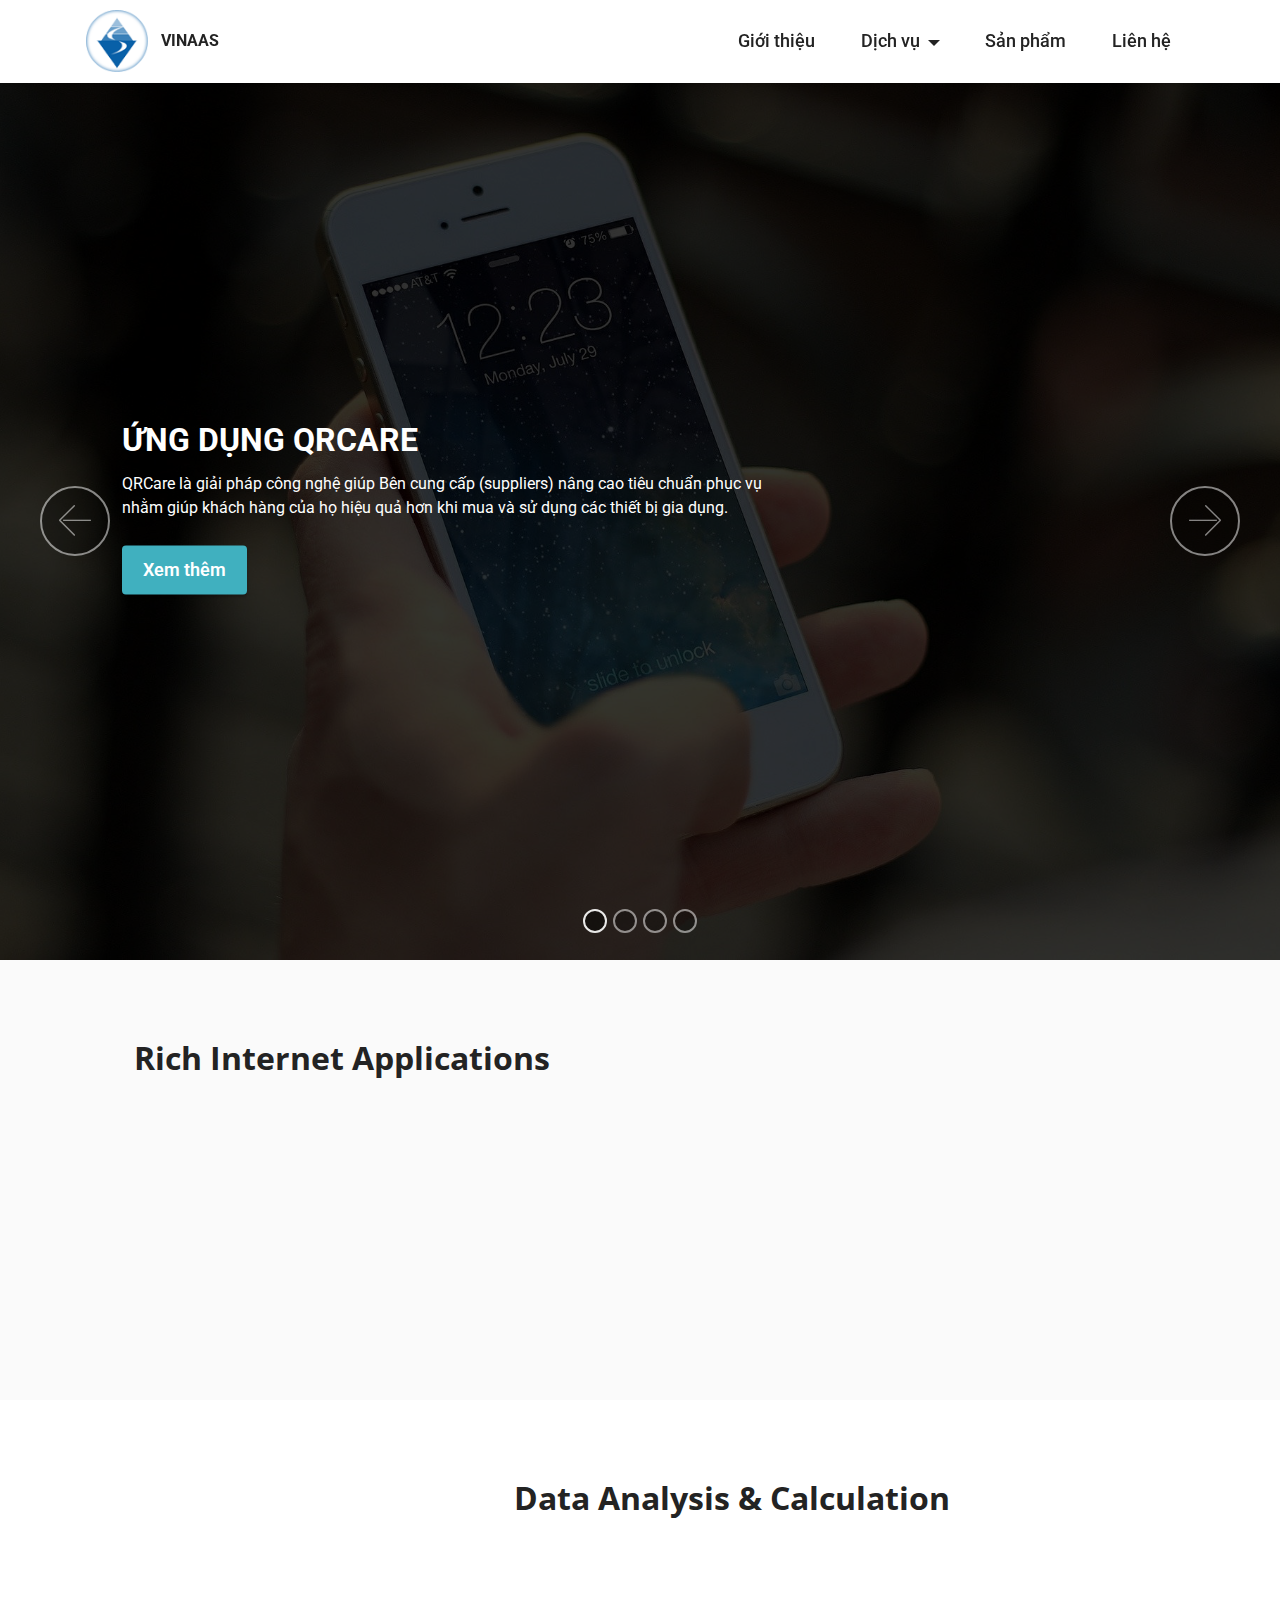
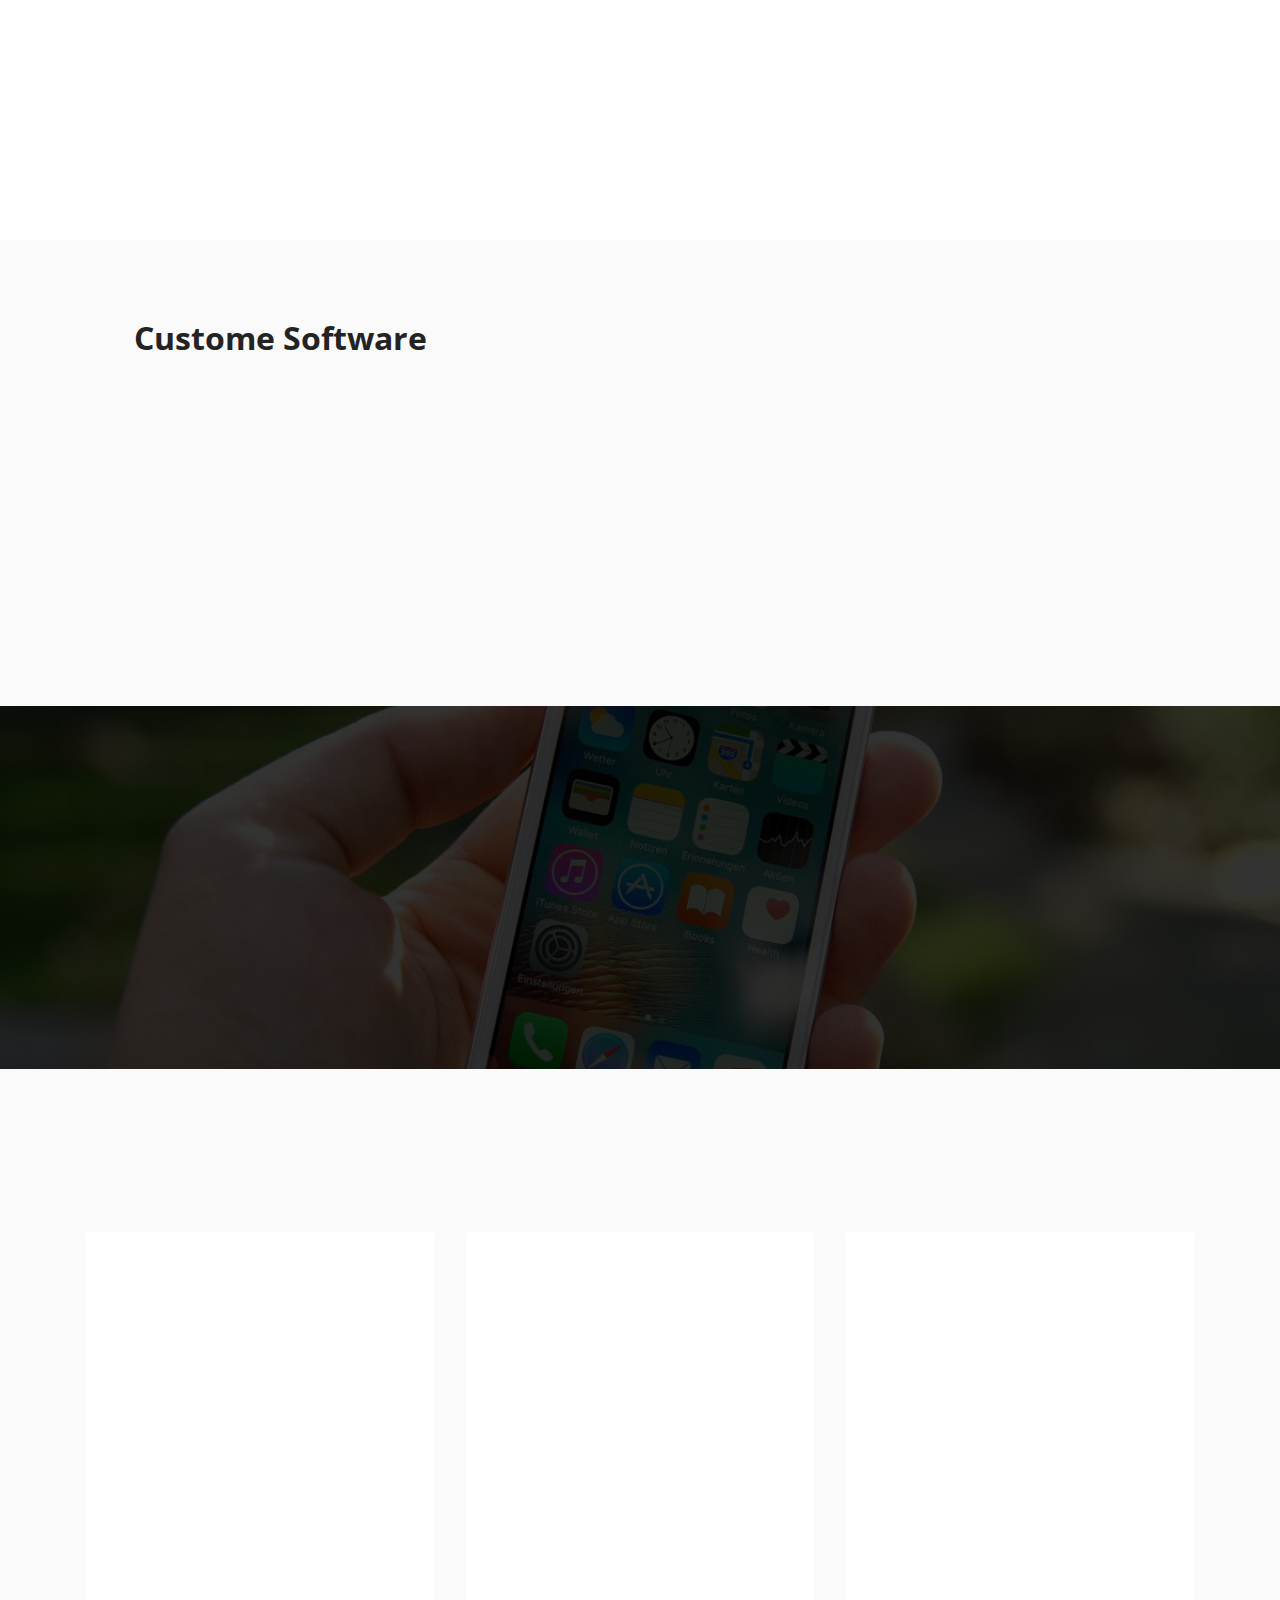
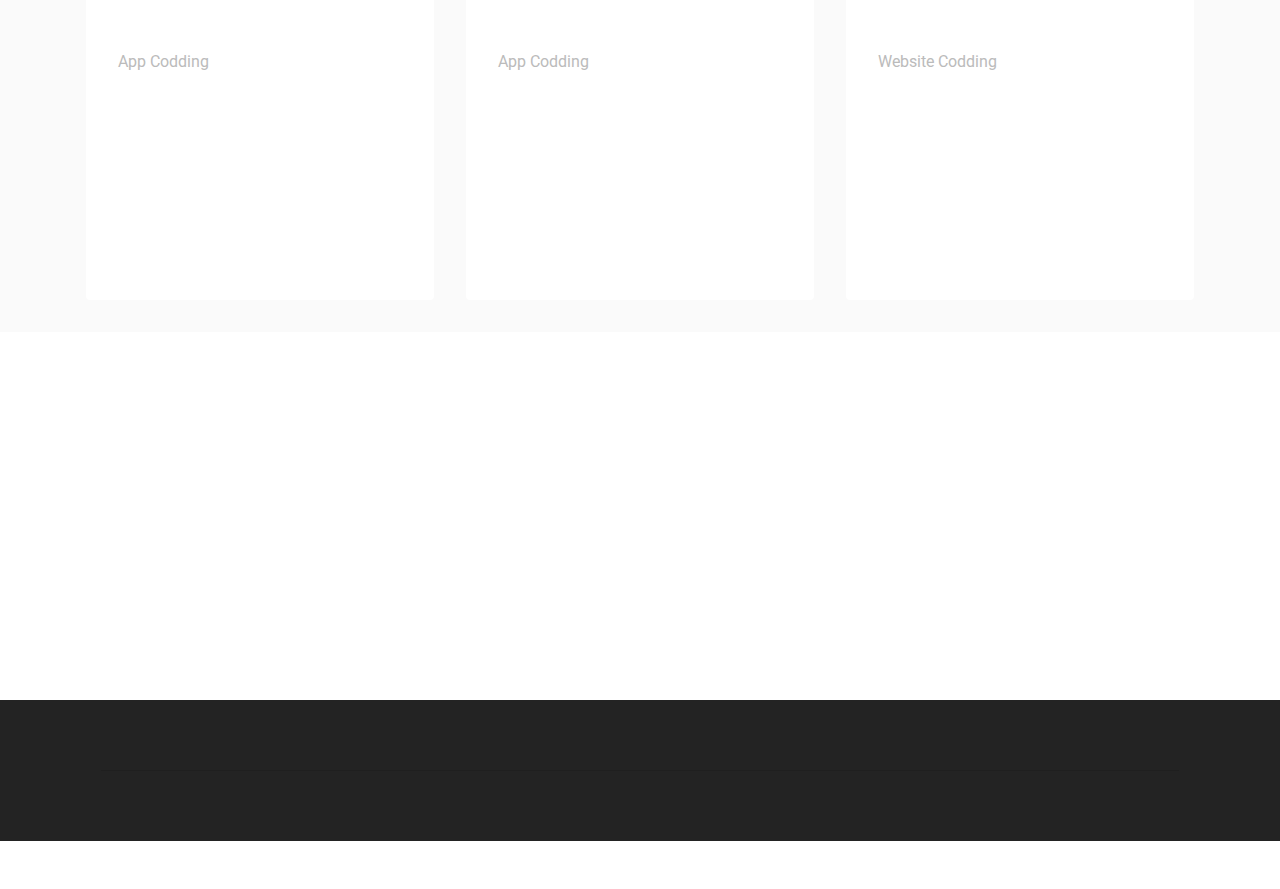
<file: index.html>
<!DOCTYPE html>
<html  lang="undefined">
<head>
  <!-- Site made with Mobirise Website Builder v5.3.0, https://mobirise.com -->
  <meta charset="UTF-8">
  <meta http-equiv="X-UA-Compatible" content="IE=edge">
  <meta name="generator" content="Mobirise v5.3.0, mobirise.com">
  <meta name="viewport" content="width=device-width, initial-scale=1, minimum-scale=1">
  <link rel="shortcut icon" href="assets/images/vinaas-logo-70x70-70x70.png" type="image/x-icon">
  <meta name="description" content="">
  
  
  <title>Home</title>
  <link rel="stylesheet" href="assets/web/assets/mobirise-icons/mobirise-icons.css">
  <link rel="stylesheet" href="assets/web/assets/mobirise-icons2/mobirise2.css">
  <link rel="stylesheet" href="assets/tether/tether.min.css">
  <link rel="stylesheet" href="assets/bootstrap/css/bootstrap.min.css">
  <link rel="stylesheet" href="assets/bootstrap/css/bootstrap-grid.min.css">
  <link rel="stylesheet" href="assets/bootstrap/css/bootstrap-reboot.min.css">
  <link rel="stylesheet" href="assets/animatecss/animate.css">
  <link rel="stylesheet" href="assets/dropdown/css/style.css">
  <link rel="stylesheet" href="assets/socicon/css/styles.css">
  <link rel="stylesheet" href="assets/theme/css/style.css">
  <link rel="preload" as="style" href="assets/mobirise/css/mbr-additional.css"><link rel="stylesheet" href="assets/mobirise/css/mbr-additional.css" type="text/css">
  
  
  
  
</head>
<body>
  
  <section class="menu menu2 cid-srTEsCINn0" once="menu" id="menu2-1">
    
    <nav class="navbar navbar-dropdown navbar-fixed-top navbar-expand-lg">
        <div class="container">
            <div class="navbar-brand">
                <span class="navbar-logo">
                    <a href="https://v2.vinaas.com/">
                        <img src="assets/images/vinaas-logo-70x70-70x70.png" alt="Mobirise" style="height: 3.9rem;">
                    </a>
                </span>
                <span class="navbar-caption-wrap"><a class="navbar-caption text-black text-primary display-7" href="http://v2.vinaas.com/">VINAAS</a></span>
            </div>
            <button class="navbar-toggler" type="button" data-toggle="collapse" data-target="#navbarSupportedContent" aria-controls="navbarNavAltMarkup" aria-expanded="false" aria-label="Toggle navigation">
                <div class="hamburger">
                    <span></span>
                    <span></span>
                    <span></span>
                    <span></span>
                </div>
            </button>
            <div class="collapse navbar-collapse" id="navbarSupportedContent">
                <ul class="navbar-nav nav-dropdown nav-right" data-app-modern-menu="true"><li class="nav-item"><a class="nav-link link text-black text-primary display-4" href="https://v2.vinaas.com/gioi-thieu.html">Giới thiệu</a></li>
                    <li class="nav-item dropdown"><a class="nav-link link text-black dropdown-toggle display-4" href="#" data-toggle="dropdown-submenu" aria-expanded="false">Dịch vụ</a><div class="dropdown-menu"><a class="text-black dropdown-item text-primary display-4" style="font-size: 14px" href="http://v2.vinaas.com/rich-internet-applications.html">Rich Internet Applications</a><a style="font-size: 14px" class="text-black dropdown-item text-primary display-4" href="http://v2.vinaas.com/data-analysis-calculation.html" aria-expanded="false">Data Analysis &amp; Calculation</a><a style="font-size: 14px" class="text-black dropdown-item text-primary display-4" href="http://v2.vinaas.com/custome-software.html" aria-expanded="false">Custome Software</a></div></li>
                    <li class="nav-item"><a class="nav-link link text-black text-primary display-4" href="https://v2.vinaas.com/san-pham.html">Sản phẩm</a>
                    </li><li class="nav-item"><a class="nav-link link text-black text-primary display-4" href="http://v2.vinaas.com/lien-he.html">Liên hệ</a></li></ul>
                
                
            </div>
        </div>
    </nav>
</section>

<section class="carousel slide cid-srZqtpWwZN" data-interval="false" id="slider1-2d">

    

    <div class="full-screen"><div class="mbr-slider slide carousel" data-keyboard="false" data-ride="carousel" data-interval="2000" data-pause="hover"><ol class="carousel-indicators"><li data-app-prevent-settings="" data-target="#slider1-2d" class=" active" data-slide-to="0"></li><li data-app-prevent-settings="" data-target="#slider1-2d" data-slide-to="1"></li><li data-app-prevent-settings="" data-target="#slider1-2d" data-slide-to="2"></li><li data-app-prevent-settings="" data-target="#slider1-2d" data-slide-to="3"></li></ol><div class="carousel-inner" role="listbox"><div class="carousel-item slider-fullscreen-image active" data-bg-video-slide="false" style="background-image: url(assets/images/mbr-1920x1279.jpg);"><div class="container container-slide"><div class="image_wrapper"><div class="mbr-overlay" style="opacity: 0.8;"></div><img src="assets/images/mbr-1920x1279.jpg" alt="" title=""><div class="carousel-caption justify-content-center"><div class="col-10 align-left"><h2 class="mbr-fonts-style display-5"><strong>ỨNG DỤNG QRCARE</strong></h2><p class="lead mbr-text mbr-fonts-style display-7">QRCare là giải pháp công nghệ giúp Bên cung cấp (suppliers) nâng cao tiêu chuẩn phục vụ <br>nhằm giúp khách hàng của họ hiệu quả hơn khi mua và sử dụng các thiết bị gia dụng.</p><div class="mbr-section-btn" buttons="0"><a class="btn btn-success display-4" href="https://qrcare.vn/" target="_blank">Xem thêm</a> </div></div></div></div></div></div><div class="carousel-item slider-fullscreen-image" data-bg-video-slide="false" style="background-image: url(assets/images/mbr-1920x1355.jpg);"><div class="container container-slide"><div class="image_wrapper"><div class="mbr-overlay" style="opacity: 0.8;"></div><img src="assets/images/mbr-1920x1355.jpg" alt="" title=""><div class="carousel-caption justify-content-center"><div class="col-10 align-center"><h2 class="mbr-fonts-style display-5"><strong>CÔNG NGHỆ TIÊN TIẾN CHO THÀNH CÔNG VƯỢT TRỘI</strong></h2><p class="lead mbr-text mbr-fonts-style display-7">Chúng tôi luôn mang đến cho khách hàng những công nghệ tiên tiến, giải pháp và quy trình tối ưu nhất, <br>giúp khách hàng phát triển mạnh mẽ, vượt trội các đối thủ cạnh tranh.
<br>VinaAs luôn đồng hành, sát cánh cùng khách hàng đi tới tương lai.<br><br></p></div></div></div></div></div><div class="carousel-item slider-fullscreen-image" data-bg-video-slide="false" style="background-image: url(assets/images/mbr-2-1920x1280.jpg);"><div class="container container-slide"><div class="image_wrapper"><div class="mbr-overlay" style="opacity: 0.8;"></div><img src="assets/images/mbr-2-1920x1280.jpg" alt="" title=""><div class="carousel-caption justify-content-center"><div class="col-10 align-center"><h2 class="mbr-fonts-style display-5"><strong>CÔNG NGHỆ TIÊN TIẾN CHO THÀNH CÔNG VƯỢT TRỘI</strong></h2><p class="lead mbr-text mbr-fonts-style display-7">VinaAS cung cấp dịch vụ công nghệ bằng tất cả niềm đam mê, tâm huyết và năng lực của mình. <br>Chúng tôi luôn mang đến cho khách hàng những công nghệ tiên tiến, giải pháp và quy trình tối ưu nhất, giúp khách hàng phát triển mạnh mẽ, vượt trội các đối thủ cạnh tranh. 
<br>VinaAs luôn đồng hành, sát cánh cùng khách hàng đi tới tương lai.</p></div></div></div></div></div><div class="carousel-item slider-fullscreen-image" data-bg-video-slide="false" style="background-image: url(assets/images/background2.jpg);"><div class="container container-slide"><div class="image_wrapper"><div class="mbr-overlay" style="opacity: 0.8;"></div><img src="assets/images/background2.jpg" alt="" title=""><div class="carousel-caption justify-content-center"><div class="col-10 align-left"><h2 class="mbr-fonts-style display-5"><strong>SẴN SÀNG CHO NHỮNG DỰ ÁN TIÊN PHONG</strong></h2><p class="lead mbr-text mbr-fonts-style display-7">VinaAS là một tập thể gắn kết bởi những cá nhân đa dạng, cá tính và năng động.
<br>Chúng tôi làm việc bằng niềm đam mê công nghệ, tinh thần học hỏi, nhiệt tình, hăng say lao động.<br><br></p></div></div></div></div></div></div><a data-app-prevent-settings="" class="carousel-control carousel-control-prev" role="button" data-slide="prev" href="#slider1-2d"><span aria-hidden="true" class="mbri-left mbr-iconfont"></span><span class="sr-only">Previous</span></a><a data-app-prevent-settings="" class="carousel-control carousel-control-next" role="button" data-slide="next" href="#slider1-2d"><span aria-hidden="true" class="mbri-right mbr-iconfont"></span><span class="sr-only">Next</span></a></div></div>

</section>

<section class="features15 cid-srVVzzA53D" id="features16-k">

    

    
    <div class="container">
        <div class="content-wrapper">
            <div class="row align-items-center">
                <div class="col-12 col-lg">
                    <div class="text-wrapper">
                        <h6 class="card-title mbr-fonts-style display-2"><strong>Rich Internet Applications</strong></h6>
                        <p class="mbr-text mbr-fonts-style mb-4 text-justify display-4">
                            Với nhiều năm kinh nghiệm tư vấn &amp; phát triển giải pháp doanh nghiệp phức tạp trên nền WEB, VinaAS có thể tạo ra những ứng dụng WEB mạnh mẽ có khả năng tương tác cao, nghiệp vụ phức tạp, thông minh và thân thiện. Sản phẩm của VinaAS được thiết kế giúp doanh nghiệp tối ưu các hoạt động quản lý, nâng cao hiệu xuất, tăng trưởng kinh doanh và giảm thiểu chi phí.</p>
                        <div class="mbr-section-btn mt-3"><a class="btn btn-warning display-4" href="http://v2.vinaas.com/rich-internet-applications.html">Xem thêm</a></div>
                    </div>
                </div>
                <div class="col-12 col-lg-4">
                    <div class="image-wrapper">
                        <img style="border-radius: 5px" src="assets/images/mbr-636x430.png" alt="Mobirise">
                    </div>
                </div>
            </div>
        </div>
    </div>
</section>

<section class="features16 cid-srVVSbpmwJ" id="features17-m">
    

    
    <div class="container">
        <div class="content-wrapper">
            <div class="row align-items-center">
                <div class="col-12 col-lg-4">
                    <div class="image-wrapper">
                        <img style="border-radius: 5px" src="assets/images/mbr-636x422.jpg" alt="Mobirise">
                    </div>
                </div>
                <div class="col-12 col-lg">
                    <div class="text-wrapper">
                        <h6 class="card-title mbr-fonts-style display-2"><strong>Data Analysis &amp; Calculation</strong></h6>
                        <p class="mbr-text mbr-fonts-style mb-4 text-justify display-4">
                            VinaAS cung cấp dịch vụ phân tích dữ liệu, mô hình hóa, xử lý số liệu đo đạc, tính toán tự động... giúp giải quyết các vấn để phức tạp chuyên biệt trong các ngành dầu khí, xây dựng một cách nhanh chóng, chính xác. Với đội ngũ nhân sự có trình độ chuyên môn cao, VinaAS đã phát triển thành công các sản phẩm chuyên biệt, đặc thù cho các lĩnh vực đòi hỏi độ phức tạp và tính chính xác cao.</p>
                        <div class="mbr-section-btn mt-3"><a class="btn btn-primary display-4" href="http://v2.vinaas.com/data-analysis-calculation.html">
                                Xem thêm</a></div>
                    </div>
                </div>
            </div>
        </div>
    </div>
</section>

<section class="features15 cid-srVYt5vxlR" id="features16-n">

    

    
    <div class="container">
        <div class="content-wrapper">
            <div class="row align-items-center">
                <div class="col-12 col-lg">
                    <div class="text-wrapper">
                        <h6 class="card-title mbr-fonts-style display-2"><strong>Custome Software</strong></h6>
                        <p class="mbr-text mbr-fonts-style mb-4 text-justify display-4">
                            Cho dù bạn đang có một ý tưởng khởi nghiệp cần khái niệm hóa với hình ảnh trực quan để thuyết phục các nhà đầu tư, hay bạn đang cần một giải pháp phần mềm hoàn chỉnh dành riêng cho công ty bạn trong khi các giải pháp trên thị trường không phù hợp với quy trình và yêu cầu của công ty. VinaAS sẵn sàng cung cấp các dịch vụ phát triển phần mềm đầy đủ cũng như theo từng giai đoạn của dự án.</p>
                        <div class="mbr-section-btn mt-3"><a class="btn btn-warning display-4" href="http://v2.vinaas.com/custome-software.html">Xem thêm</a></div>
                    </div>
                </div>
                <div class="col-12 col-lg-4">
                    <div class="image-wrapper">
                        <img style="border-radius: 5px" src="assets/images/mbr-1-636x422.jpg" alt="Mobirise">
                    </div>
                </div>
            </div>
        </div>
    </div>
</section>

<section class="contacts4 cid-srUm7yWvLL" id="contacts4-e">

    

    <div class="mbr-overlay" style="opacity: 0.8; background-color: rgb(0, 0, 0);">
    </div>

    <div class="container">
        <div class="row align-items-center justify-content-center">
            <div class="text-content col-12 col-md-9 style-grid">
                 <h3 class="mbr-section-title mb-4 mbr-fonts-style display-1"><strong>Trải nghiệp giải pháp</strong></h3>
                <h2 class="mbr-section-title mbr-fonts-style display-7" style="font-size: 20px">Tải App QRcare để sử dụng.</h2>
                
            </div>
            <div class="icons d-flex align-items-center col-12 col-md-3 justify-content-end mt-md-0 mt-2 flex-wrap">
                <div class="mbr-section-btn align-left py-4"><a class="btn btn-primary display-4" href="https://mobiri.se"><span class="mobi-mbri mobi-mbri-to-local-drive mbr-iconfont mbr-iconfont-btn"></span>&nbsp;Tải App</a></div>
            </div>
        </div>
    </div>
    
</section>

<section class="features4 cid-srTNQ8e7NI" id="features4-6">
    
    
    <div class="container">
        <div class="mbr-section-head">
            <h4 class="mbr-section-title mbr-fonts-style align-center mb-0 display-2"><strong>SẢN PHẨM</strong></h4>
             <h5 class="mbr-section-subtitle mbr-fonts-style align-center mb-0 mt-2 display-7">Các sản phẩm của chúng tôi hoàn thiện và phát triển không ngừng&nbsp;</h5>
        </div>
        <div class="row mt-4">
            <div class="item features-image сol-12 col-md-6 col-lg-4">
                <div class="item-wrapper">
                    <div class="item-img">
                        <img src="assets/images/untitled-3-500x500.png" alt="" title="">
                    </div>
                    <div class="item-content">
                        <h5 class="item-title mbr-fonts-style display-5" style="font-size: 20px"><strong>ISUZU CARE</strong></h5>
                        <h6 class="item-subtitle mbr-fonts-style mt-1 display-7">App Codding</h6>
                        <p class="mbr-text mbr-fonts-style mt-3 text-justify display-7">Ứng dụng&nbsp;cung cấp mọi thông tin cần thiết cho khách hàng về thông tin sản phẩm, tin tức, dịch vụ , tìm đại lý, kiểm tra xuất xứ sản phẩm...</p>
                    </div>
                    <div class="mbr-section-btn item-footer mt-2"><a href="isuzu-care.html" class="btn item-btn btn-black display-7" target="_blank">Xem thêm &gt;</a></div>
                </div>
            </div>
            <div class="item features-image сol-12 col-md-6 col-lg-4">
                <div class="item-wrapper">
                    <div class="item-img">
                        <img src="assets/images/untitled-1-500x500.png" alt="" title="">
                    </div>
                    <div class="item-content">
                        <h5 class="item-title mbr-fonts-style display-5" style="font-size: 20px"><strong>MAP Life App</strong></h5>
                        <h6 class="item-subtitle mbr-fonts-style mt-1 display-7">App Codding</h6>
                        <p class="mbr-text mbr-fonts-style mt-3 text-justify display-7">Ứng dụng giúp quản lý hợp đồng bảo hiểm mọi lúc mọi nơi, nhận thông báo nhắc nhở, cập nhật tin tức,&nbsp;các chương trình khuyến mãi hấp dẫn...</p>
                    </div>
                    <div class="mbr-section-btn item-footer mt-2"><a href="map-life-app.html" class="btn item-btn btn-black display-7" target="_blank">Xem thêm &gt;</a></div>
                </div>
            </div>
            <div class="item features-image сol-12 col-md-6 col-lg-4">
                <div class="item-wrapper">
                    <div class="item-img">
                        <img src="assets/images/untitled-4-500x500.png" alt="" title="">
                    </div>
                    <div class="item-content">
                        <h5 class="item-title mbr-fonts-style display-5" style="font-size: 20px"><strong>Wemaster</strong></h5>
                        <h6 class="item-subtitle mbr-fonts-style mt-1 display-7">Website Codding</h6>
                        <p class="mbr-text mbr-fonts-style mt-3 text-justify display-7">Wemaster là một website giúp truyền thông cho những hoạt động của ACDC, nhằm mục đích “Educate" cộng đồng, để họ có động lực học hỏi...<br></p>
                    </div>
                    <div class="mbr-section-btn item-footer mt-2"><a href="" class="btn item-btn btn-black display-7" target="_blank">Xem thêm &gt;</a></div>
                </div>
            </div>

        </div>
    </div>
</section>

<section class="form2 cid-srWqhRRNwm" id="form2-u">

    

    
    <div class="align-center container">
        <div class="row justify-content-center">
            <div class="col-lg-8 mx-auto mbr-form" data-form-type="formoid">
                <form action="https://mobirise.eu/" method="POST" class="mbr-form form-with-styler" data-form-title="Form Name"><input type="hidden" name="email" data-form-email="true" value="cEX6BxVr9YNKLHsdF5wAyaOJOEZTZPbz0o+9j2TQgYa6hlc+o4T3cEqv0AIfVXjhBt0gFJMgoKNqpbVLOxrIKElmHNVAfOt9bKl1LYDq7AgPnFYtUpp9V8l8tVpAiJ44">
                    <div class="row">
                        <div hidden="hidden" data-form-alert="" class="alert alert-success col-12">Thanks for filling
                            out the form!</div>
                        <div hidden="hidden" data-form-alert-danger="" class="alert alert-danger col-12">Oops...! some
                            problem!</div>
                    </div>
                    <div class="dragArea row">
                        <div class="col-lg-12 col-md-12 col-sm-12">
                            <h1 class="mbr-section-title mb-4 display-2">
                                <strong>Liên hệ</strong></h1>
                        </div>
                        <div class="col-lg-12 col-md-12 col-sm-12">
                            <p class="mbr-text mbr-fonts-style mb-5 display-7">Nhập thông tin bên dưới, chúng tôi sẽ liên hệ với bạn ngay bây giờ!</p>
                        </div>
                        <div class="col-lg col-md col-12 form-group" data-for="email">
                            <input type="text" name="name" placeholder="Name" data-form-field="name" class="form-control" id="name-form2-u">
                        </div>
                        <div class="col-lg col-md col-12 form-group" data-for="email">
                            <input type="email" name="email" placeholder="Email" data-form-field="email" class="form-control" id="email-form2-u">
                        </div>
                        <div class="mbr-section-btn col-md-auto col"><button type="submit" class="btn btn-warning display-4"><span class="mobi-mbri mobi-mbri-paper-plane mbr-iconfont mbr-iconfont-btn"></span>Send</button></div>
                    </div>
                </form>
            </div>
        </div>
    </div>
</section>

<section class="footer7 cid-ss43MncLkR" once="footers" id="footer7-2w">

    

    

    <div class="container">
        <div class="media-container-row align-center mbr-white">
            <div class="col-12">
                <p class="mbr-text mb-0 mbr-fonts-style display-7">Địa chỉ: 11 Đặng Thế Phong, Phường Tân Sơn Nhì, Quận Tân Phú, TP.HCM
                </p>
                <hr>
                <p class="mbr-text mb-0 mbr-fonts-style display-7">© Copyright 2021 Vinaas - All Rights Reserved
                </p>
            </div>
        </div>
    </div>
</section><section style="background-color: #fff; font-family: -apple-system, BlinkMacSystemFont, 'Segoe UI', 'Roboto', 'Helvetica Neue', Arial, sans-serif; color:#aaa; font-size:12px; padding: 0; align-items: center; display: flex;"><a href="https://mobirise.site/f" style="flex: 1 1; height: 3rem; padding-left: 1rem;"></a><p style="flex: 0 0 auto; margin:0; padding-right:1rem;">Made with Mobirise <a href="https://mobirise.site/u" style="color:#aaa;">website</a> theme</p></section><script src="assets/web/assets/jquery/jquery.min.js"></script>  <script src="assets/popper/popper.min.js"></script>  <script src="assets/tether/tether.min.js"></script>  <script src="assets/bootstrap/js/bootstrap.min.js"></script>  <script src="assets/smoothscroll/smooth-scroll.js"></script>  <script src="assets/viewportchecker/jquery.viewportchecker.js"></script>  <script src="assets/dropdown/js/nav-dropdown.js"></script>  <script src="assets/dropdown/js/navbar-dropdown.js"></script>  <script src="assets/touchswipe/jquery.touch-swipe.min.js"></script>  <script src="assets/ytplayer/jquery.mb.ytplayer.min.js"></script>  <script src="assets/vimeoplayer/jquery.mb.vimeo_player.js"></script>  <script src="assets/bootstrapcarouselswipe/bootstrap-carousel-swipe.js"></script>  <script src="assets/sociallikes/social-likes.js"></script>  <script src="assets/parallax/jarallax.min.js"></script>  <script src="assets/theme/js/script.js"></script>  <script src="assets/slidervideo/script.js"></script>  <script src="assets/formoid/formoid.min.js"></script>  
  
  
 <div id="scrollToTop" class="scrollToTop mbr-arrow-up"><a style="text-align: center;"><i class="mbr-arrow-up-icon mbr-arrow-up-icon-cm cm-icon cm-icon-smallarrow-up"></i></a></div>
    <input name="animation" type="hidden">
  </body>
</html>
</file>
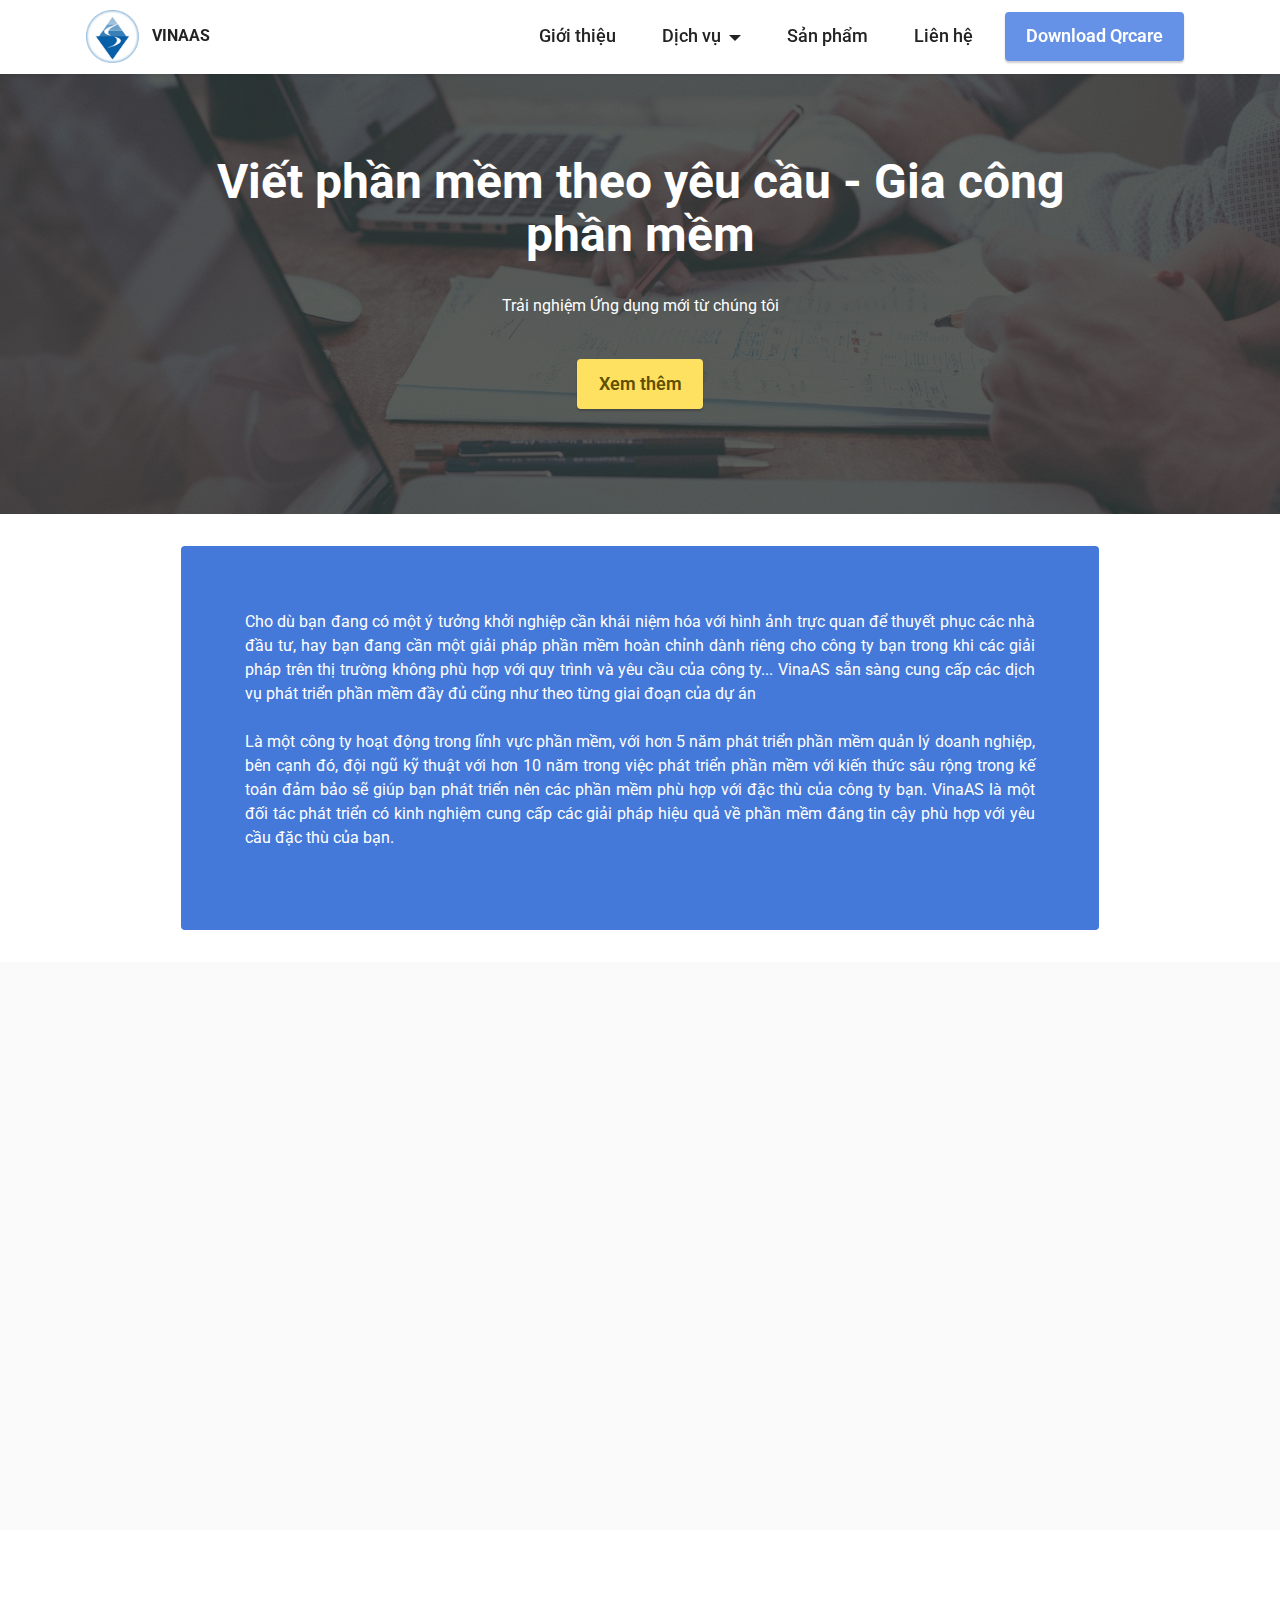
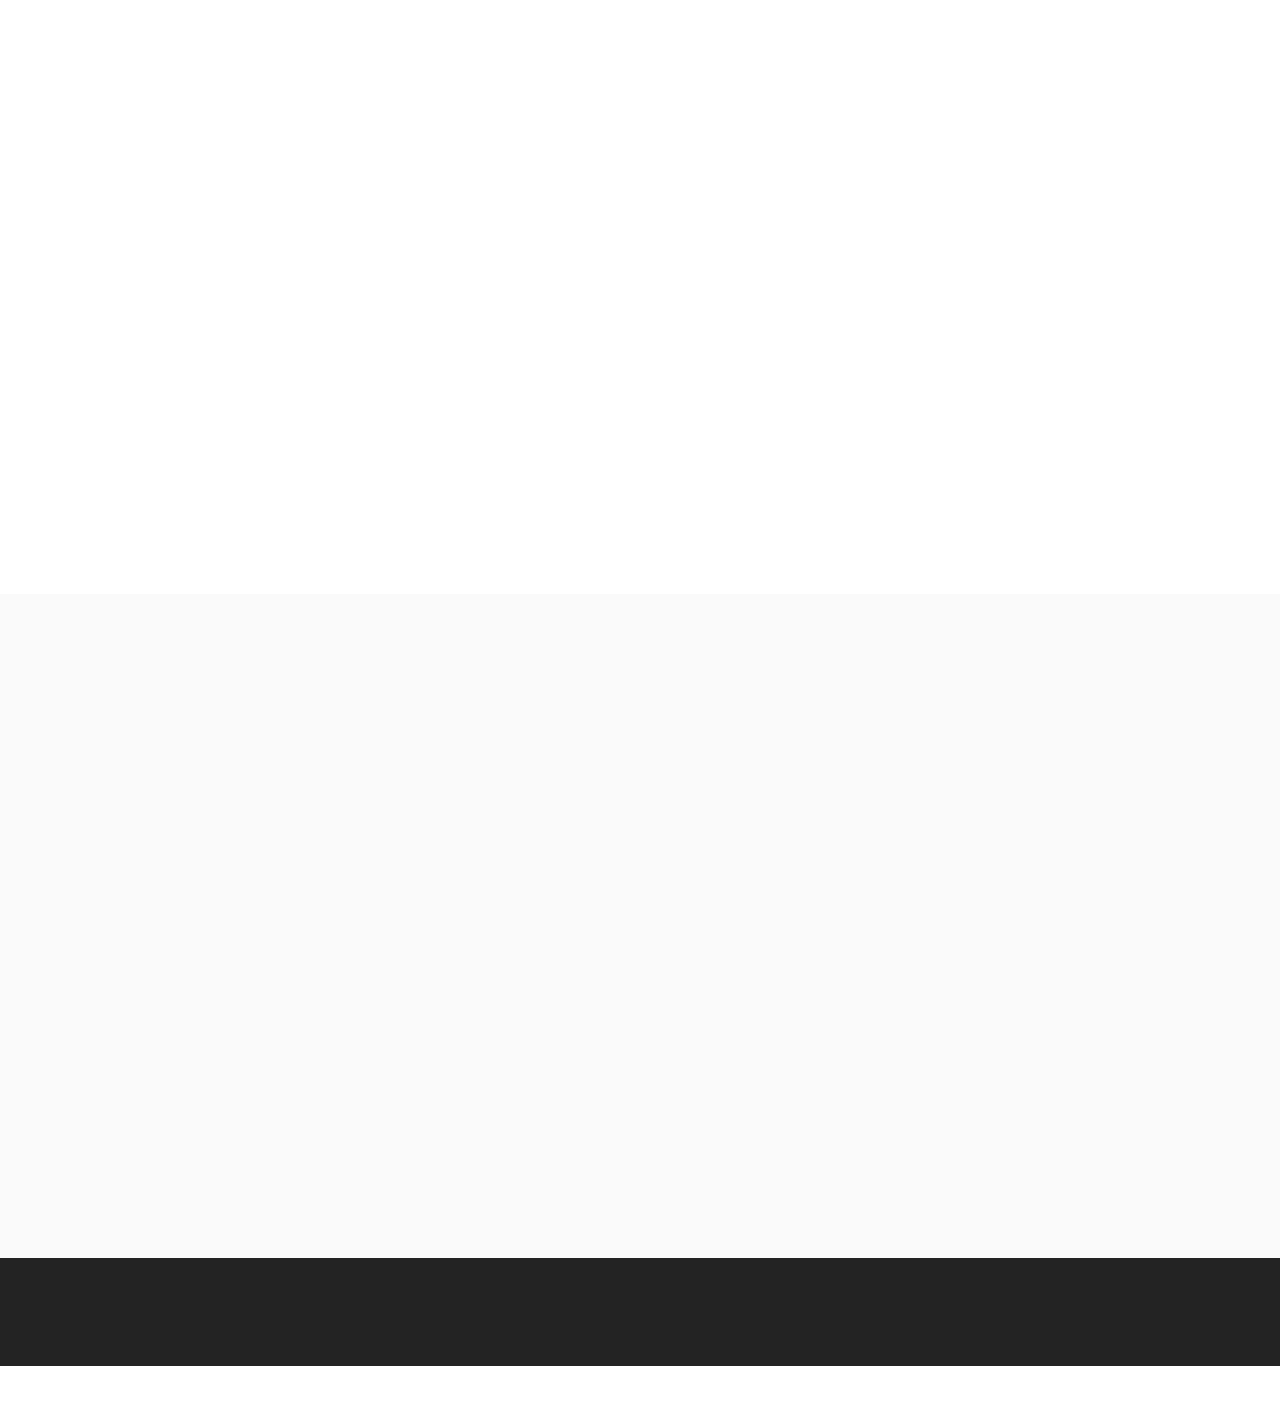
<file: custome-software.html>
<!DOCTYPE html>
<html  lang="undefined">
<head>
  <!-- Site made with Mobirise Website Builder v5.3.0, https://mobirise.com -->
  <meta charset="UTF-8">
  <meta http-equiv="X-UA-Compatible" content="IE=edge">
  <meta name="generator" content="Mobirise v5.3.0, mobirise.com">
  <meta name="viewport" content="width=device-width, initial-scale=1, minimum-scale=1">
  <link rel="shortcut icon" href="assets/images/vinaas-logo-70x70-70x70.png" type="image/x-icon">
  <meta name="description" content="">
  
  
  <title>Custome Software</title>
  <link rel="stylesheet" href="assets/web/assets/mobirise-icons2/mobirise2.css">
  <link rel="stylesheet" href="assets/tether/tether.min.css">
  <link rel="stylesheet" href="assets/bootstrap/css/bootstrap.min.css">
  <link rel="stylesheet" href="assets/bootstrap/css/bootstrap-grid.min.css">
  <link rel="stylesheet" href="assets/bootstrap/css/bootstrap-reboot.min.css">
  <link rel="stylesheet" href="assets/animatecss/animate.css">
  <link rel="stylesheet" href="assets/dropdown/css/style.css">
  <link rel="stylesheet" href="assets/socicon/css/styles.css">
  <link rel="stylesheet" href="assets/theme/css/style.css">
  <link rel="preload" as="style" href="assets/mobirise/css/mbr-additional.css"><link rel="stylesheet" href="assets/mobirise/css/mbr-additional.css" type="text/css">
  
  
  
  
</head>
<body>
  
  <section class="menu menu2 cid-srZiQrNqoU" once="menu" id="menu2-20">
    
    <nav class="navbar navbar-dropdown navbar-fixed-top navbar-expand-lg">
        <div class="container">
            <div class="navbar-brand">
                <span class="navbar-logo">
                    <a href="https://v2.vinaas.com/">
                        <img src="assets/images/vinaas-logo-70x70-70x70.png" alt="Mobirise" style="height: 3.3rem;">
                    </a>
                </span>
                <span class="navbar-caption-wrap"><a class="navbar-caption text-black text-primary display-7" href="http://v2.vinaas.com/">VINAAS</a></span>
            </div>
            <button class="navbar-toggler" type="button" data-toggle="collapse" data-target="#navbarSupportedContent" aria-controls="navbarNavAltMarkup" aria-expanded="false" aria-label="Toggle navigation">
                <div class="hamburger">
                    <span></span>
                    <span></span>
                    <span></span>
                    <span></span>
                </div>
            </button>
            <div class="collapse navbar-collapse" id="navbarSupportedContent">
                <ul class="navbar-nav nav-dropdown" data-app-modern-menu="true"><li class="nav-item"><a class="nav-link link text-black text-primary display-4" href="https://v2.vinaas.com/gioi-thieu.html">Giới thiệu</a></li>
                    <li class="nav-item dropdown"><a class="nav-link link text-black dropdown-toggle display-4" href="#" data-toggle="dropdown-submenu" aria-expanded="false">Dịch vụ</a><div class="dropdown-menu"><a class="text-black dropdown-item text-primary display-4" style="font-size: 14px" href="http://v2.vinaas.com/rich-internet-applications.html">Rich Internet Applications</a><a style="font-size: 14px" class="text-black dropdown-item text-primary display-4" href="http://v2.vinaas.com/data-analysis-calculation.html" aria-expanded="false">Data Analysis &amp; Calculation</a><a style="font-size: 14px" class="text-black dropdown-item text-primary display-4" href="http://v2.vinaas.com/custome-software.html" aria-expanded="false">Custome Software</a></div></li>
                    <li class="nav-item"><a class="nav-link link text-black text-primary display-4" href="https://v2.vinaas.com/san-pham.html">Sản phẩm</a>
                    </li><li class="nav-item"><a class="nav-link link text-black text-primary display-4" href="http://v2.vinaas.com/lien-he.html">Liên hệ</a></li></ul>
                
                <div class="navbar-buttons mbr-section-btn"><a class="btn btn-primary display-4" href="https://mobiri.se">
                        Download Qrcare</a></div>
            </div>
        </div>
    </nav>
</section>

<section class="info3 cid-srZiQsJ2rN" id="info3-21">

    

    <div class="mbr-overlay" style="opacity: 0.8; background-color: rgb(53, 53, 53);">
    </div>

    <div class="container">
        <div class="row justify-content-center">
            <div class="card col-12 col-lg-10">
                <div class="card-wrapper">
                    <div class="card-box align-center">
                        <h4 class="card-title mbr-fonts-style align-center mb-4 display-1"><strong>Viết phần mềm theo yêu cầu - Gia công phần mềm</strong></h4>
                        <p class="mbr-text mbr-fonts-style mb-4 display-7">
                            Trải nghiệm Ứng dụng mới từ chúng tôi</p>
                        <div class="mbr-section-btn mt-3"><a class="btn btn-warning display-4" href="https://mobiri.se">Xem thêm</a></div>
                    </div>
                </div>
            </div>
        </div>
    </div>
</section>

<section class="content15 cid-srZiQt73wm" id="content15-22">

    

    
    <div class="container">
        <div class="row justify-content-center">
            <div class="card col-md-12 col-lg-10">
                <div class="card-wrapper">
                    <div class="card-box align-left">
                        
                        <p class="mbr-text mbr-fonts-style align-left text-justify display-7">Cho dù bạn đang có một ý tưởng khởi nghiệp cần khái niệm hóa với hình ảnh trực quan để thuyết phục các nhà đầu tư, hay bạn đang cần một giải pháp phần mềm hoàn chỉnh dành riêng cho công ty bạn trong khi các giải pháp trên thị trường không phù hợp với quy trình và yêu cầu của công ty... VinaAS sẵn sàng cung cấp các dịch vụ phát triển phần mềm đầy đủ cũng như theo từng giai đoạn của dự án <br><br>Là một công ty hoạt động trong lĩnh vực phần mềm, với hơn 5 năm phát triển phần mềm quản lý doanh nghiệp, bên cạnh đó, đội ngũ kỹ thuật với hơn 10 năm trong việc phát triển phần mềm với kiến thức sâu rộng trong kế toán đảm bảo sẽ giúp bạn phát triển nên các phần mềm phù hợp với đặc thù của công ty bạn. VinaAS là một đối tác phát triển có kinh nghiệm cung cấp các giải pháp hiệu quả về phần mềm đáng tin cậy phù hợp với yêu cầu đặc thù của bạn.<br></p>
                        
                    </div>
                </div>
            </div>
        </div>
    </div>
</section>

<section class="content5 cid-srZjWBNkqO" id="content5-24">
    
    <div class="container">
        <div class="row justify-content-center">
            <div class="col-md-12 col-lg-10">
                
                <h4 class="mbr-section-subtitle mbr-fonts-style mb-4 display-5">Viết Phần mềm theo yêu cầu là gì?</h4>
                <p class="mbr-text mbr-fonts-style text-justify display-7">
                    Quản lý nói chung và kinh doanh nói riêng là lĩnh vực “thiên biến vạn hóa”. Không thể chỉ đơn thuần đem những bài học sách vở đơn thuần vào cuộc sống kinh doanh bởi lẽ ngay khi bạn còn đang tính toán kỹ càng trước một cơ hội thì đối thủ cạnh tranh của bạn đã biết và chớp thời cơ rồi.<br><br>Mỗi doanh nghiệp thành công đều có những cách quản lý riêng, bộ máy quản lý riêng. Và trước những thông tin ngày càng nhiều, làm sao để có thể đưa ra những quyết định tức thời có lợi cho doanh? Đó là lúc doanh nghiệp cần đến một phần mềm quản lý riêng, đặc thù có ích nhất cho sự quyết định của bạn.<br><br>Những phần mềm bán đại trà thường thiết kế dành cho nhiều công ty nên có những tính năng chung chung, có những tính năng không cần thiết và do đó rất khó để mang lại hiệu quả cao cho doanh nghiệp trong cả quản lý và kinh doanh.<br><br>20% khách hàng đóng góp cho 80% doanh thu, đối với các hệ thống phần mềm đại trà không phù hợp với tình hình quản lý của công ty. Làm sao có thể hỗ trợ cho lãnh đạo các doanh nghiệp đưa ra được quyết định chăm sóc tốt cho 20% khách hàng đem lại lợi nhuận chính cho công ty.<br><br>Vậy giải pháp nào có thể đáp ứng được yêu cầu nan giải này? Đó chính là tìm một đối tác có thể thiết kế riêng cho doanh nghiệp phần mềm theo yêu cầu quản lý cho công ty bạn.<br></p>
            </div>
        </div>
    </div>
</section>

<section class="content5 cid-srZkdDD8E1" id="content5-25">
    
    <div class="container">
        <div class="row justify-content-center">
            <div class="col-md-12 col-lg-10">
                
                <h4 class="mbr-section-subtitle mbr-fonts-style mb-4 display-5">Lĩnh vực viết phần mềm theo yêu cầu</h4>
                <p class="mbr-text mbr-fonts-style text-justify display-7">
                    Chúng tôi có kỹ năng vững chắc và chuyên môn sâu trong việc xây dựng các giải pháp doanh nghiệp của các cấp độ phức tạp khác nhau. Kinh nghiệm của chúng tôi trong quản lý quá trình kinh doanh, hoạch định nguồn lực, quản lý quan hệ khách hàng, hợp tác và lĩnh vực kinh doanh khác cho phép chúng tôi cung cấp cho khách hàng những giải pháp tùy chỉnh thực hành tốt nhất.<br><br>VinaAS cung cấp dịch vụ viết phần mềm theo yêu cầu cho các giải pháp như:
<br>+ Phần mềm quản lý công việc
<br>+ Phần mềm quản lý nhân sự
<br>+ Phần mềm quản lý khách hàng
<br>+ Phần mềm quản lý sản xuất
<br>+ Phần mềm quản lý mua hàng, bán hàng
<br>+ Phần mềm quản lý giáo dục.<br><br>Nhiều khách hàng lựa chọn chúng tôi vì bên cạnh cung cấp các phần mềm quản lý doanh nghiệp phần mềm quản lý giáo dục…chúng tôi còn phát triển phần mềm theo những yêu cầu của khách hàng, chúng tôi giúp khách hàng quản lý những khó khăn hiện tại của doanh nghiệp, quản lý những vướng mắc mà doanh nghiệp mắc phải. Chúng tôi sẽ giúp khách hàng thỏa mãn những nhu cầu thực tại của doanh nghiệp.<br><br>Nếu bạn đang kiếm một đối tác tin cậy lâu dài để thực hiện những ý tưởng sáng tạo mới giúp quản lý đặc thù của doanh nghiệp, cung cấp cho khách hàng của bạn giá trị bổ sung và phân biệt doanh nghiệp của bạn trong môi trường hiện nay, VinaAS sẽ giúp bạn thực hiện điều đó. Từ những tính năng có sẵn của phần mềm mà VinaAS cung cấp, VinaAS sẽ phát triển phần mềm tùy chỉnh theo yêu cầu đặc thù của khách hàng<br></p>
            </div>
        </div>
    </div>
</section>

<section class="content5 cid-srZkOsDK8G" id="content5-26">
    
    <div class="container">
        <div class="row justify-content-center">
            <div class="col-md-12 col-lg-10">
                
                <h4 class="mbr-section-subtitle mbr-fonts-style mb-4 display-5">Quy trình xây dựng phần mềm của VinaAS gồm 5 bước cơ bản sau</h4>
                <p class="mbr-text mbr-fonts-style text-justify display-7">
                    Bước 1: Phân tích yêu cầu và Xây dựng tài liệu đặc tả yêu cầu hệ thống SRS (System Requirements Specification).<br>Giai đoạn này, VinaAS phối hợp với khách hàng để cùng xác định những yêu cầu liên quan đến hệ thống, những yêu cầu chức năng và phi chức năng. Nếu cần thiết, VinaAS sẽ dựng bản Prototype để khách hàng xem và hình dung chính xác giao diện và cách thức sẽ sử dụng ứng dụng.<br><br>Bước 2: Phân tích và thiết kế hệ thống (System Analysis and Design)<br>Là giai đoạn xác định cách thức tiến hành phân tích, thiết kế hệ thống dựa trên các yêu cầu của khách hàng đã được mô tả trong SRS.<br><br>Bước 3: Lập trình và kiểm thử từng phần (Coding and Unit Test)<br><br>Bước 4: Kiểm thử (Testing)<br>Ở giai đoạn này, toàn bộ hệ thống được tích hợp và chạy kiểm thử toàn hệ thống (System Test). Phối hợp với khách hàng để tiến hành kiểm thử nghiệm thu cuối cùng (Acceptance Test) để xác định hệ thống có đáp ứng được các yêu cầu của khách hàng hay không.
<br>
<br>Bước 5: Cài đặt và bảo trì (Deployment and Maintenance)
<br>Là giai đoạn cài đặt hệ thống phần mềm, cấu hình và thực hiện đào tạo cho khách hàng sử dụng. Sửa chữa các lỗi của phần mềm nếu có và phát triển những thay đổi mới do khách hàng yêu cầu.<br></p>
            </div>
        </div>
    </div>
</section>

<section class="footer7 cid-ss43MncLkR" once="footers" id="footer7-2w">

    

    

    <div class="container">
        <div class="media-container-row align-center mbr-white">
            <div class="col-12">
                <p class="mbr-text mb-0 mbr-fonts-style display-7">Địa chỉ: 11 Đặng Thế Phong, Phường Tân Sơn Nhì, Quận Tân Phú, TP.HCM
                </p>
                <p class="mbr-text mb-0 mbr-fonts-style display-7">© Copyright 2021 Vinaas - All Rights Reserved
                </p>
            </div>
        </div>
    </div>
</section><section style="background-color: #fff; font-family: -apple-system, BlinkMacSystemFont, 'Segoe UI', 'Roboto', 'Helvetica Neue', Arial, sans-serif; color:#aaa; font-size:12px; padding: 0; align-items: center; display: flex;"><a href="https://mobirise.site/j" style="flex: 1 1; height: 3rem; padding-left: 1rem;"></a><p style="flex: 0 0 auto; margin:0; padding-right:1rem;"><a href="https://mobirise.site" style="color:#aaa;">https://mobirise.com</a> site software</p></section><script src="assets/web/assets/jquery/jquery.min.js"></script>  <script src="assets/popper/popper.min.js"></script>  <script src="assets/tether/tether.min.js"></script>  <script src="assets/bootstrap/js/bootstrap.min.js"></script>  <script src="assets/smoothscroll/smooth-scroll.js"></script>  <script src="assets/viewportchecker/jquery.viewportchecker.js"></script>  <script src="assets/dropdown/js/nav-dropdown.js"></script>  <script src="assets/dropdown/js/navbar-dropdown.js"></script>  <script src="assets/touchswipe/jquery.touch-swipe.min.js"></script>  <script src="assets/theme/js/script.js"></script>  
  
  
 <div id="scrollToTop" class="scrollToTop mbr-arrow-up"><a style="text-align: center;"><i class="mbr-arrow-up-icon mbr-arrow-up-icon-cm cm-icon cm-icon-smallarrow-up"></i></a></div>
    <input name="animation" type="hidden">
  </body>
</html>
</file>
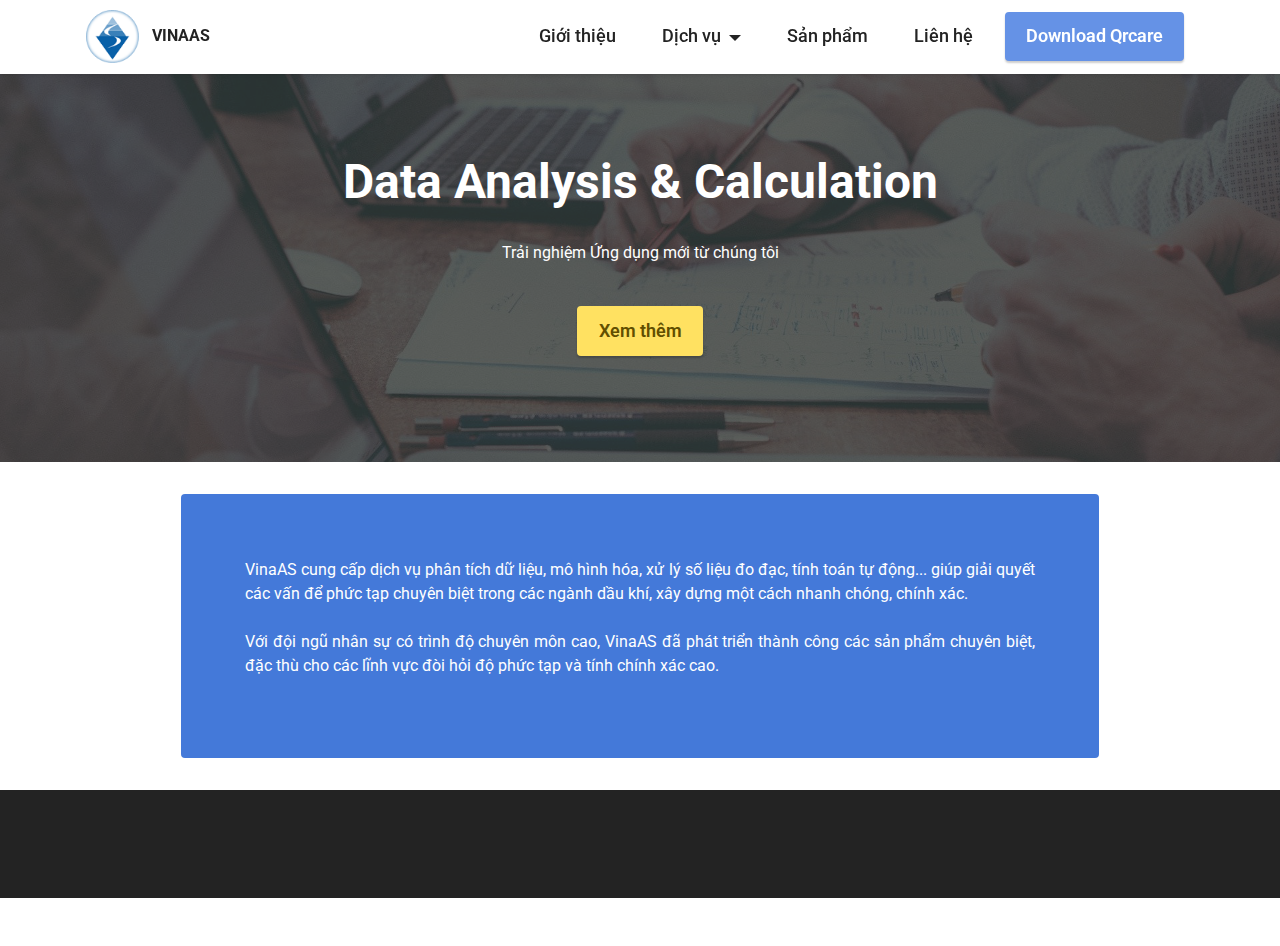
<file: data-analysis-calculation.html>
<!DOCTYPE html>
<html  lang="undefined">
<head>
  <!-- Site made with Mobirise Website Builder v5.3.0, https://mobirise.com -->
  <meta charset="UTF-8">
  <meta http-equiv="X-UA-Compatible" content="IE=edge">
  <meta name="generator" content="Mobirise v5.3.0, mobirise.com">
  <meta name="viewport" content="width=device-width, initial-scale=1, minimum-scale=1">
  <link rel="shortcut icon" href="assets/images/vinaas-logo-70x70-70x70.png" type="image/x-icon">
  <meta name="description" content="">
  
  
  <title>Data Analysis &amp; Calculation</title>
  <link rel="stylesheet" href="assets/web/assets/mobirise-icons2/mobirise2.css">
  <link rel="stylesheet" href="assets/tether/tether.min.css">
  <link rel="stylesheet" href="assets/bootstrap/css/bootstrap.min.css">
  <link rel="stylesheet" href="assets/bootstrap/css/bootstrap-grid.min.css">
  <link rel="stylesheet" href="assets/bootstrap/css/bootstrap-reboot.min.css">
  <link rel="stylesheet" href="assets/animatecss/animate.css">
  <link rel="stylesheet" href="assets/dropdown/css/style.css">
  <link rel="stylesheet" href="assets/socicon/css/styles.css">
  <link rel="stylesheet" href="assets/theme/css/style.css">
  <link rel="preload" as="style" href="assets/mobirise/css/mbr-additional.css"><link rel="stylesheet" href="assets/mobirise/css/mbr-additional.css" type="text/css">
  
  
  
  
</head>
<body>
  
  <section class="menu menu2 cid-srZhJQUDQP" once="menu" id="menu2-1s">
    
    <nav class="navbar navbar-dropdown navbar-fixed-top navbar-expand-lg">
        <div class="container">
            <div class="navbar-brand">
                <span class="navbar-logo">
                    <a href="https://v2.vinaas.com/">
                        <img src="assets/images/vinaas-logo-70x70-70x70.png" alt="Mobirise" style="height: 3.3rem;">
                    </a>
                </span>
                <span class="navbar-caption-wrap"><a class="navbar-caption text-black text-primary display-7" href="http://v2.vinaas.com/">VINAAS</a></span>
            </div>
            <button class="navbar-toggler" type="button" data-toggle="collapse" data-target="#navbarSupportedContent" aria-controls="navbarNavAltMarkup" aria-expanded="false" aria-label="Toggle navigation">
                <div class="hamburger">
                    <span></span>
                    <span></span>
                    <span></span>
                    <span></span>
                </div>
            </button>
            <div class="collapse navbar-collapse" id="navbarSupportedContent">
                <ul class="navbar-nav nav-dropdown" data-app-modern-menu="true"><li class="nav-item"><a class="nav-link link text-black text-primary display-4" href="https://v2.vinaas.com/gioi-thieu.html">Giới thiệu</a></li>
                    <li class="nav-item dropdown"><a class="nav-link link text-black dropdown-toggle display-4" href="#" data-toggle="dropdown-submenu" aria-expanded="false">Dịch vụ</a><div class="dropdown-menu"><a class="text-black dropdown-item text-primary display-4" style="font-size: 14px" href="http://v2.vinaas.com/rich-internet-applications.html">Rich Internet Applications</a><a style="font-size: 14px" class="text-black dropdown-item text-primary display-4" href="http://v2.vinaas.com/data-analysis-calculation.html" aria-expanded="false">Data Analysis &amp; Calculation</a><a style="font-size: 14px" class="text-black dropdown-item text-primary display-4" href="http://v2.vinaas.com/custome-software.html" aria-expanded="false">Custome Software</a></div></li>
                    <li class="nav-item"><a class="nav-link link text-black text-primary display-4" href="https://v2.vinaas.com/san-pham.html">Sản phẩm</a>
                    </li><li class="nav-item"><a class="nav-link link text-black text-primary display-4" href="http://v2.vinaas.com/lien-he.html">Liên hệ</a></li></ul>
                
                <div class="navbar-buttons mbr-section-btn"><a class="btn btn-primary display-4" href="https://mobiri.se">
                        Download Qrcare</a></div>
            </div>
        </div>
    </nav>
</section>

<section class="info3 cid-srZhJSzNvG" id="info3-1t">

    

    <div class="mbr-overlay" style="opacity: 0.8; background-color: rgb(53, 53, 53);">
    </div>

    <div class="container">
        <div class="row justify-content-center">
            <div class="card col-12 col-lg-10">
                <div class="card-wrapper">
                    <div class="card-box align-center">
                        <h4 class="card-title mbr-fonts-style align-center mb-4 display-1"><strong>Data Analysis &amp; Calculation</strong></h4>
                        <p class="mbr-text mbr-fonts-style mb-4 display-7">
                            Trải nghiệm Ứng dụng mới từ chúng tôi</p>
                        <div class="mbr-section-btn mt-3"><a class="btn btn-warning display-4" href="https://mobiri.se">Xem thêm</a></div>
                    </div>
                </div>
            </div>
        </div>
    </div>
</section>

<section class="content15 cid-srZhJTorHC" id="content15-1u">

    

    
    <div class="container">
        <div class="row justify-content-center">
            <div class="card col-md-12 col-lg-10">
                <div class="card-wrapper">
                    <div class="card-box align-left">
                        
                        <p class="mbr-text mbr-fonts-style align-left text-justify display-7">VinaAS cung cấp dịch vụ phân tích dữ liệu, mô hình hóa, xử lý số liệu đo đạc, tính toán tự động... giúp giải quyết các vấn để phức tạp chuyên biệt trong các ngành dầu khí, xây dựng một cách nhanh chóng, chính xác. <br><br>Với đội ngũ nhân sự có trình độ chuyên môn cao, VinaAS đã phát triển thành công các sản phẩm chuyên biệt, đặc thù cho các lĩnh vực đòi hỏi độ phức tạp và tính chính xác cao.<br></p>
                        
                    </div>
                </div>
            </div>
        </div>
    </div>
</section>

<section class="footer7 cid-ss43MncLkR" once="footers" id="footer7-2w">

    

    

    <div class="container">
        <div class="media-container-row align-center mbr-white">
            <div class="col-12">
                <p class="mbr-text mb-0 mbr-fonts-style display-7">Địa chỉ: 11 Đặng Thế Phong, Phường Tân Sơn Nhì, Quận Tân Phú, TP.HCM
                </p>
                <p class="mbr-text mb-0 mbr-fonts-style display-7">© Copyright 2021 Vinaas - All Rights Reserved
                </p>
            </div>
        </div>
    </div>
</section><section style="background-color: #fff; font-family: -apple-system, BlinkMacSystemFont, 'Segoe UI', 'Roboto', 'Helvetica Neue', Arial, sans-serif; color:#aaa; font-size:12px; padding: 0; align-items: center; display: flex;"><a href="https://mobirise.site/k" style="flex: 1 1; height: 3rem; padding-left: 1rem;"></a><p style="flex: 0 0 auto; margin:0; padding-right:1rem;"><a href="https://mobirise.site" style="color:#aaa;">https://mobirise.com</a> best website maker</p></section><script src="assets/web/assets/jquery/jquery.min.js"></script>  <script src="assets/popper/popper.min.js"></script>  <script src="assets/tether/tether.min.js"></script>  <script src="assets/bootstrap/js/bootstrap.min.js"></script>  <script src="assets/smoothscroll/smooth-scroll.js"></script>  <script src="assets/viewportchecker/jquery.viewportchecker.js"></script>  <script src="assets/dropdown/js/nav-dropdown.js"></script>  <script src="assets/dropdown/js/navbar-dropdown.js"></script>  <script src="assets/touchswipe/jquery.touch-swipe.min.js"></script>  <script src="assets/theme/js/script.js"></script>  
  
  
 <div id="scrollToTop" class="scrollToTop mbr-arrow-up"><a style="text-align: center;"><i class="mbr-arrow-up-icon mbr-arrow-up-icon-cm cm-icon cm-icon-smallarrow-up"></i></a></div>
    <input name="animation" type="hidden">
  </body>
</html>
</file>
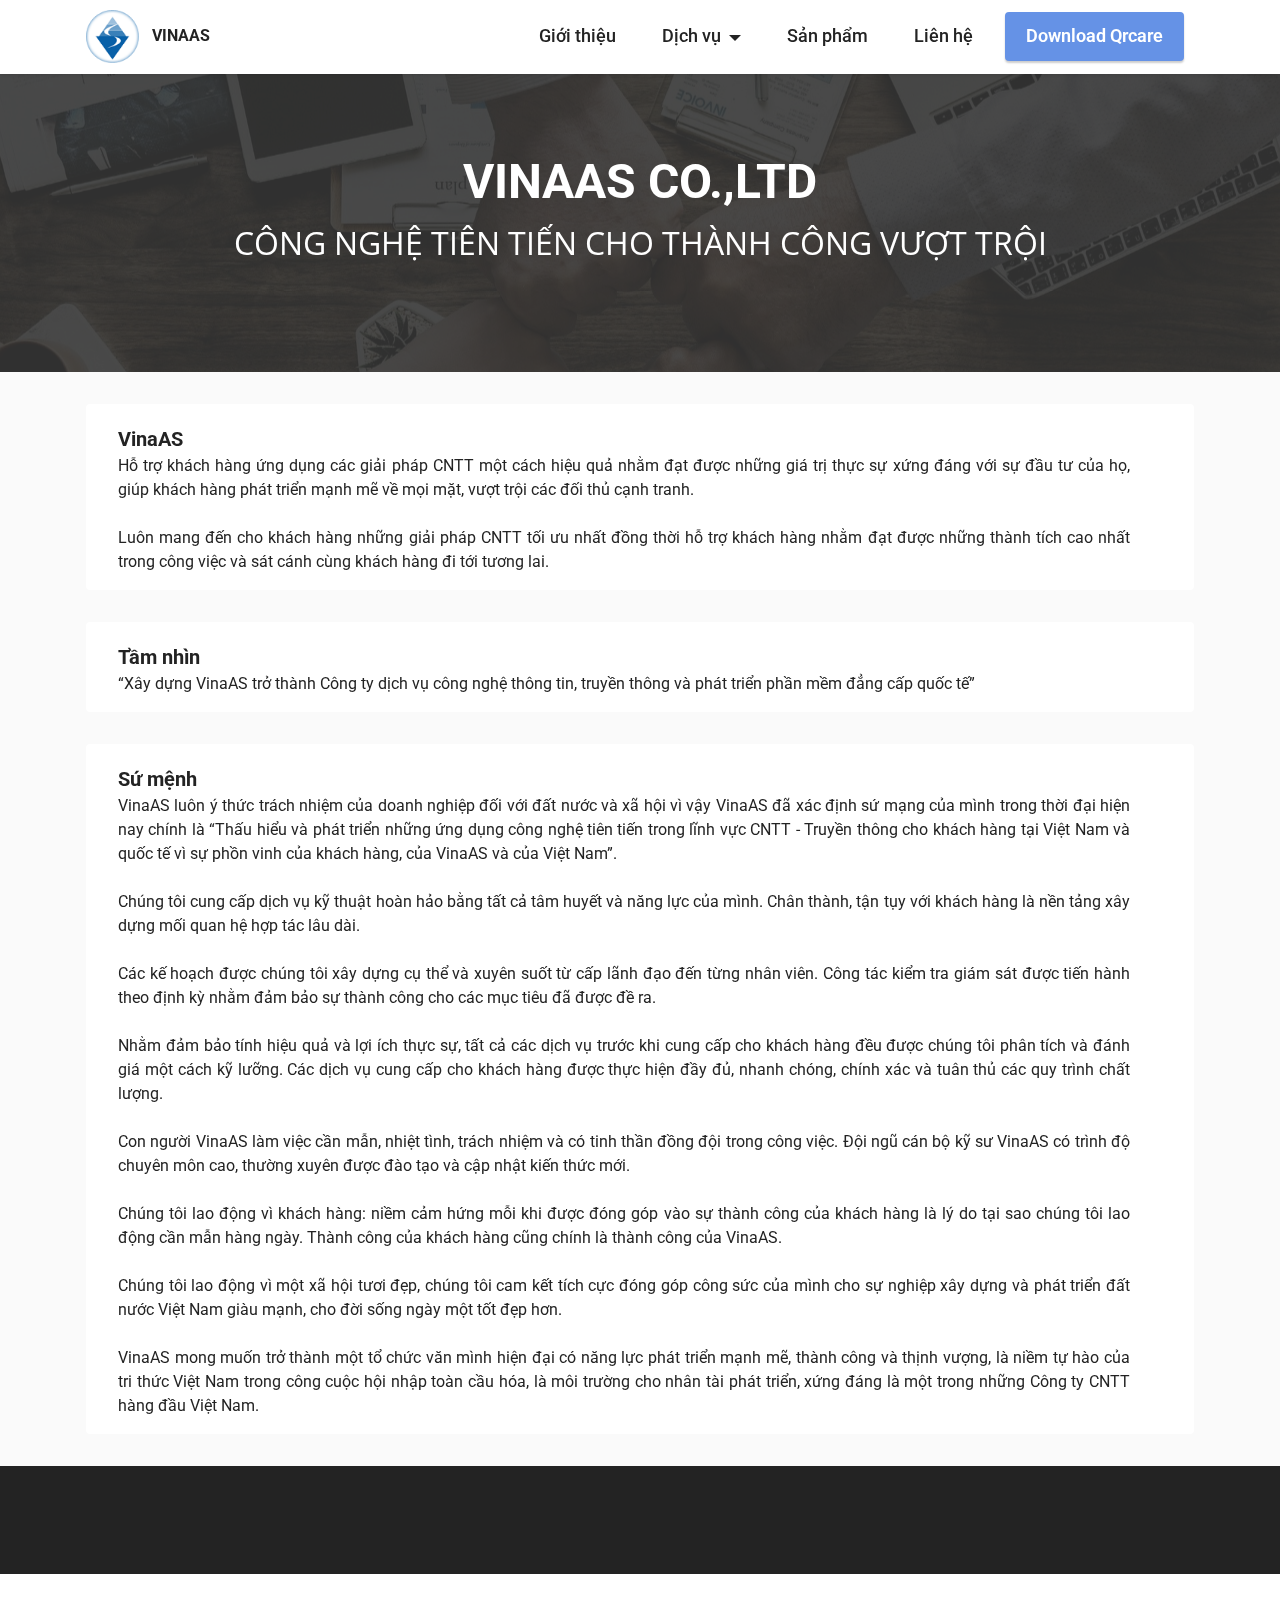
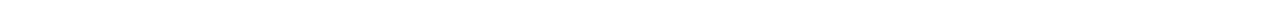
<file: gioi-thieu.html>
<!DOCTYPE html>
<html  lang="undefined">
<head>
  <!-- Site made with Mobirise Website Builder v5.3.0, https://mobirise.com -->
  <meta charset="UTF-8">
  <meta http-equiv="X-UA-Compatible" content="IE=edge">
  <meta name="generator" content="Mobirise v5.3.0, mobirise.com">
  <meta name="viewport" content="width=device-width, initial-scale=1, minimum-scale=1">
  <link rel="shortcut icon" href="assets/images/vinaas-logo-70x70-70x70.png" type="image/x-icon">
  <meta name="description" content="">
  
  
  <title>Giới thiệu</title>
  <link rel="stylesheet" href="assets/tether/tether.min.css">
  <link rel="stylesheet" href="assets/bootstrap/css/bootstrap.min.css">
  <link rel="stylesheet" href="assets/bootstrap/css/bootstrap-grid.min.css">
  <link rel="stylesheet" href="assets/bootstrap/css/bootstrap-reboot.min.css">
  <link rel="stylesheet" href="assets/animatecss/animate.css">
  <link rel="stylesheet" href="assets/dropdown/css/style.css">
  <link rel="stylesheet" href="assets/socicon/css/styles.css">
  <link rel="stylesheet" href="assets/theme/css/style.css">
  <link rel="preload" as="style" href="assets/mobirise/css/mbr-additional.css"><link rel="stylesheet" href="assets/mobirise/css/mbr-additional.css" type="text/css">
  
  
  
  
</head>
<body>
  
  <section class="menu menu2 cid-srTEsCINn0" once="menu" id="menu2-w">
    
    <nav class="navbar navbar-dropdown navbar-fixed-top navbar-expand-lg">
        <div class="container">
            <div class="navbar-brand">
                <span class="navbar-logo">
                    <a href="https://v2.vinaas.com/">
                        <img src="assets/images/vinaas-logo-70x70-70x70.png" alt="Mobirise" style="height: 3.3rem;">
                    </a>
                </span>
                <span class="navbar-caption-wrap"><a class="navbar-caption text-black text-primary display-7" href="http://v2.vinaas.com/">VINAAS</a></span>
            </div>
            <button class="navbar-toggler" type="button" data-toggle="collapse" data-target="#navbarSupportedContent" aria-controls="navbarNavAltMarkup" aria-expanded="false" aria-label="Toggle navigation">
                <div class="hamburger">
                    <span></span>
                    <span></span>
                    <span></span>
                    <span></span>
                </div>
            </button>
            <div class="collapse navbar-collapse" id="navbarSupportedContent">
                <ul class="navbar-nav nav-dropdown" data-app-modern-menu="true"><li class="nav-item"><a class="nav-link link text-black text-primary display-4" href="https://v2.vinaas.com/gioi-thieu.html">Giới thiệu</a></li>
                    <li class="nav-item dropdown"><a class="nav-link link text-black dropdown-toggle display-4" href="#" data-toggle="dropdown-submenu" aria-expanded="false">Dịch vụ</a><div class="dropdown-menu"><a class="text-black dropdown-item text-primary display-4" style="font-size: 14px" href="http://v2.vinaas.com/rich-internet-applications.html">Rich Internet Applications</a><a style="font-size: 14px" class="text-black dropdown-item text-primary display-4" href="http://v2.vinaas.com/data-analysis-calculation.html" aria-expanded="false">Data Analysis &amp; Calculation</a><a style="font-size: 14px" class="text-black dropdown-item text-primary display-4" href="http://v2.vinaas.com/custome-software.html" aria-expanded="false">Custome Software</a></div></li>
                    <li class="nav-item"><a class="nav-link link text-black text-primary display-4" href="https://v2.vinaas.com/san-pham.html">Sản phẩm</a>
                    </li><li class="nav-item"><a class="nav-link link text-black text-primary display-4" href="http://v2.vinaas.com/lien-he.html">Liên hệ</a></li></ul>
                
                <div class="navbar-buttons mbr-section-btn"><a class="btn btn-primary display-4" href="https://mobiri.se">
                        Download Qrcare</a></div>
            </div>
        </div>
    </nav>
</section>

<section class="header13 cid-srYXNgujbR mbr-parallax-background" id="header13-1e">

    

    <div class="mbr-overlay" style="opacity: 0.9; background-color: rgb(53, 53, 53);"></div>

    <div class="align-center container">
        <div class="row justify-content-center">
            <div class="col-12 col-lg-10">
                <h1 class="mbr-section-title mbr-fonts-style mb-3 display-1"><strong>VINAAS CO.,LTD</strong></h1>
                <h2 class="mbr-section-subtitle mbr-fonts-style mb-3 display-2">CÔNG NGHỆ TIÊN TIẾN CHO THÀNH CÔNG VƯỢT TRỘI</h2>
                
                
                
            </div>
        </div>
    </div>
</section>

<section class="team2 cid-srYQN0wZXa" xmlns="http://www.w3.org/1999/html" id="team2-19">
    
    
    <div class="container">
        <div class="card">
            <div class="card-wrapper">
                <div class="row align-items-center">
                    <div class="col-12 col-md">
                        <div class="card-box">
                            <h5 class="card-title mbr-fonts-style m-0 display-5" style="font-size: 20px; padding-top: 20px">
                                <strong>VinaAS</strong>
                            </h5>
                            <p class="mbr-text mbr-fonts-style text-justify display-7">Hỗ trợ khách hàng ứng dụng các giải pháp CNTT một cách hiệu quả nhằm đạt được những giá trị thực sự xứng đáng với sự đầu tư của họ, giúp khách hàng phát triển mạnh mẽ về mọi mặt, vượt trội các đối thủ cạnh tranh.<br><br>Luôn mang đến cho khách hàng những giải pháp CNTT tối ưu nhất đồng thời hỗ trợ khách hàng nhằm đạt được những thành tích cao nhất trong công việc và sát cánh cùng khách hàng đi tới tương lai.<br>
                            </p>
                            
                        </div>
                    </div>
                </div>
            </div>
        </div>
        <div class="card">
            <div class="card-wrapper">
                <div class="row align-items-center">
                    <div class="col-12 col-md">
                        <div class="card-box">
                            <h5 class="card-title mbr-fonts-style m-0 display-5" style="font-size: 20px; padding-top: 20px"><strong>Tầm nhìn</strong></h5>
                            <p class="mbr-text mbr-fonts-style text-justify display-7">
                                “Xây dựng VinaAS trở thành Công ty dịch vụ công nghệ thông tin, truyền thông và phát triển phần mềm đẳng cấp quốc tế”
                            </p>
                            
                        </div>
                    </div>
                </div>
            </div>
        </div>
        <div class="card">
            <div class="card-wrapper">
                <div class="row align-items-center">
                    <div class="col-12 col-md">
                        <div class="card-box">
                            <h5 class="card-title mbr-fonts-style m-0 display-5" style="font-size: 20px; padding-top: 20px"><strong>Sứ mệnh</strong></h5>
                            <p class="mbr-text mbr-fonts-style text-justify display-7">
                                VinaAS luôn ý thức trách nhiệm của doanh nghiệp đối với đất nước và xã hội vì vậy VinaAS đã xác định sứ mạng của mình trong thời đại hiện nay chính là “Thấu hiểu và phát triển những ứng dụng công nghệ tiên tiến trong lĩnh vực CNTT - Truyền thông cho khách hàng tại Việt Nam và quốc tế vì sự phồn vinh của khách hàng, của VinaAS và của Việt Nam”.<br><br>Chúng tôi cung cấp dịch vụ kỹ thuật hoàn hảo bằng tất cả tâm huyết và năng lực của mình. Chân thành, tận tụy với khách hàng là nền tảng xây dựng mối quan hệ hợp tác lâu dài.<br><br>Các kế hoạch được chúng tôi xây dựng cụ thể và xuyên suốt từ cấp lãnh đạo đến từng nhân viên. Công tác kiểm tra giám sát được tiến hành theo định kỳ nhằm đảm bảo sự thành công cho các mục tiêu đã được đề ra.<br><br>Nhằm đảm bảo tính hiệu quả và lợi ích thực sự, tất cả các dịch vụ trước khi cung cấp cho khách hàng đều được chúng tôi phân tích và đánh giá một cách kỹ lưỡng. Các dịch vụ cung cấp cho khách hàng được thực hiện đầy đủ, nhanh chóng, chính xác và tuân thủ các quy trình chất lượng.<br><br>Con người VinaAS làm việc cần mẫn, nhiệt tình, trách nhiệm và có tinh thần đồng đội trong công việc. Đội ngũ cán bộ kỹ sư VinaAS có trình độ chuyên môn cao, thường xuyên được đào tạo và cập nhật kiến thức mới.<br><br>Chúng tôi lao động vì khách hàng: niềm cảm hứng mỗi khi được đóng góp vào sự thành công của khách hàng là lý do tại sao chúng tôi lao động cần mẫn hàng ngày. Thành công của khách hàng cũng chính là thành công của VinaAS.<br><br>Chúng tôi lao động vì một xã hội tươi đẹp, chúng tôi cam kết tích cực đóng góp công sức của mình cho sự nghiệp xây dựng và phát triển đất nước Việt Nam giàu mạnh, cho đời sống ngày một tốt đẹp hơn.<br><br>VinaAS mong muốn trở thành một tổ chức văn mình hiện đại có năng lực phát triển mạnh mẽ, thành công và thịnh vượng, là niềm tự hào của tri thức Việt Nam trong công cuộc hội nhập toàn cầu hóa, là môi trường cho nhân tài phát triển, xứng đáng là một trong những Công ty CNTT hàng đầu Việt Nam.<br></p>
                            
                        </div>
                    </div>
                </div>
            </div>
        </div>
    </div>
</section>

<section class="footer7 cid-ss43MncLkR" once="footers" id="footer7-2w">

    

    

    <div class="container">
        <div class="media-container-row align-center mbr-white">
            <div class="col-12">
                <p class="mbr-text mb-0 mbr-fonts-style display-7">Địa chỉ: 11 Đặng Thế Phong, Phường Tân Sơn Nhì, Quận Tân Phú, TP.HCM
                </p>
                <p class="mbr-text mb-0 mbr-fonts-style display-7">© Copyright 2021 Vinaas - All Rights Reserved
                </p>
            </div>
        </div>
    </div>
</section><section style="background-color: #fff; font-family: -apple-system, BlinkMacSystemFont, 'Segoe UI', 'Roboto', 'Helvetica Neue', Arial, sans-serif; color:#aaa; font-size:12px; padding: 0; align-items: center; display: flex;"><a href="https://mobirise.site/w" style="flex: 1 1; height: 3rem; padding-left: 1rem;"></a><p style="flex: 0 0 auto; margin:0; padding-right:1rem;">Page <a href="https://mobirise.site/f" style="color:#aaa;">was built</a> with Mobirise</p></section><script src="assets/web/assets/jquery/jquery.min.js"></script>  <script src="assets/popper/popper.min.js"></script>  <script src="assets/tether/tether.min.js"></script>  <script src="assets/bootstrap/js/bootstrap.min.js"></script>  <script src="assets/smoothscroll/smooth-scroll.js"></script>  <script src="assets/viewportchecker/jquery.viewportchecker.js"></script>  <script src="assets/dropdown/js/nav-dropdown.js"></script>  <script src="assets/dropdown/js/navbar-dropdown.js"></script>  <script src="assets/touchswipe/jquery.touch-swipe.min.js"></script>  <script src="assets/parallax/jarallax.min.js"></script>  <script src="assets/theme/js/script.js"></script>  
  
  
 <div id="scrollToTop" class="scrollToTop mbr-arrow-up"><a style="text-align: center;"><i class="mbr-arrow-up-icon mbr-arrow-up-icon-cm cm-icon cm-icon-smallarrow-up"></i></a></div>
    <input name="animation" type="hidden">
  </body>
</html>
</file>
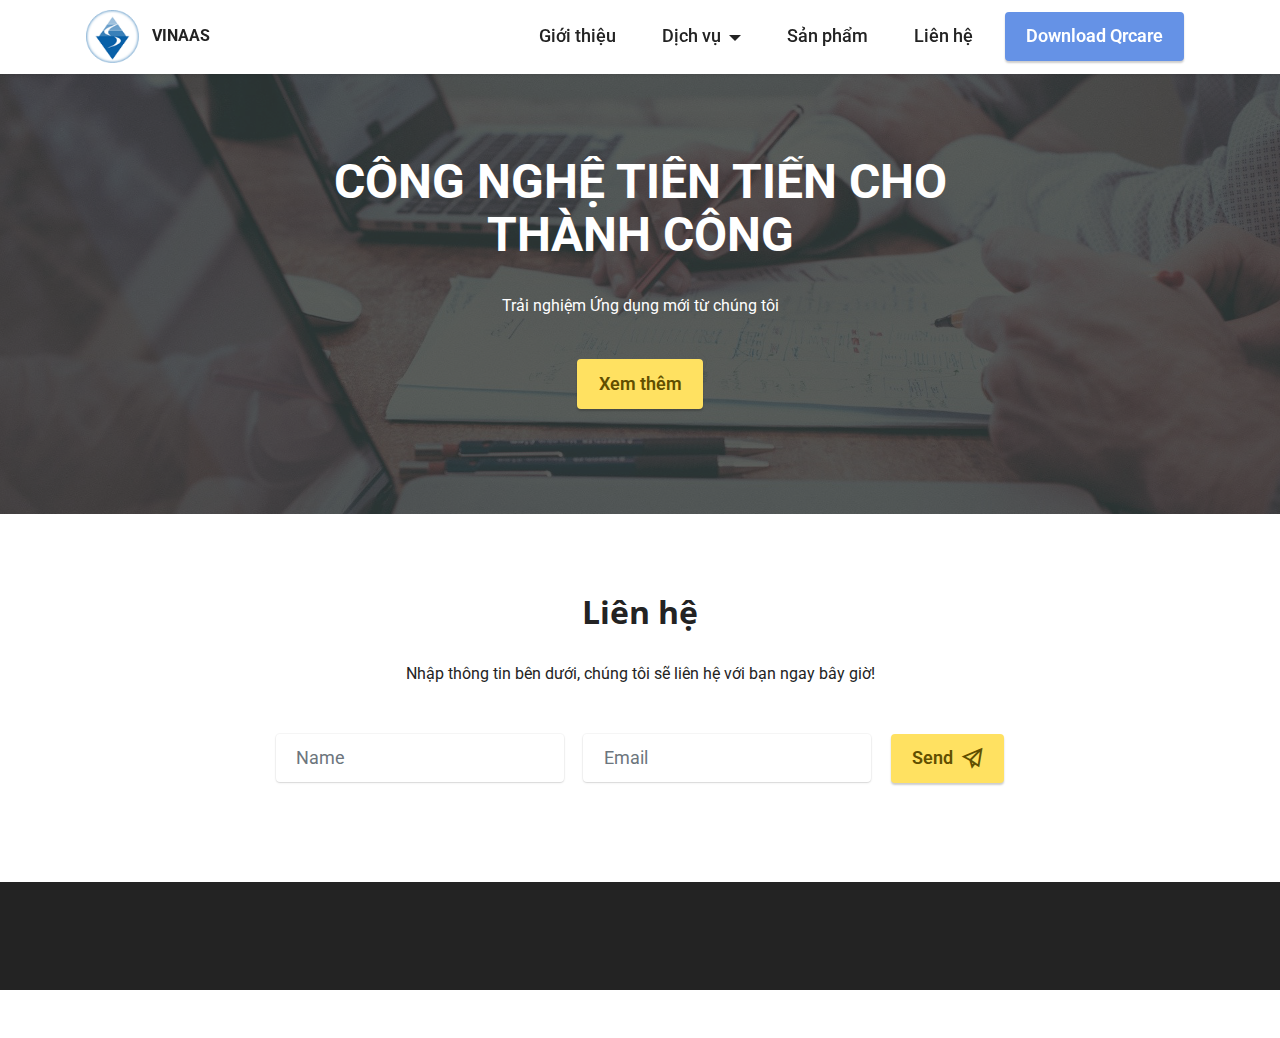
<file: lien-he.html>
<!DOCTYPE html>
<html  lang="undefined">
<head>
  <!-- Site made with Mobirise Website Builder v5.3.0, https://mobirise.com -->
  <meta charset="UTF-8">
  <meta http-equiv="X-UA-Compatible" content="IE=edge">
  <meta name="generator" content="Mobirise v5.3.0, mobirise.com">
  <meta name="viewport" content="width=device-width, initial-scale=1, minimum-scale=1">
  <link rel="shortcut icon" href="assets/images/vinaas-logo-70x70-70x70.png" type="image/x-icon">
  <meta name="description" content="">
  
  
  <title>Liên hệ</title>
  <link rel="stylesheet" href="assets/web/assets/mobirise-icons2/mobirise2.css">
  <link rel="stylesheet" href="assets/tether/tether.min.css">
  <link rel="stylesheet" href="assets/bootstrap/css/bootstrap.min.css">
  <link rel="stylesheet" href="assets/bootstrap/css/bootstrap-grid.min.css">
  <link rel="stylesheet" href="assets/bootstrap/css/bootstrap-reboot.min.css">
  <link rel="stylesheet" href="assets/animatecss/animate.css">
  <link rel="stylesheet" href="assets/dropdown/css/style.css">
  <link rel="stylesheet" href="assets/socicon/css/styles.css">
  <link rel="stylesheet" href="assets/theme/css/style.css">
  <link rel="preload" as="style" href="assets/mobirise/css/mbr-additional.css"><link rel="stylesheet" href="assets/mobirise/css/mbr-additional.css" type="text/css">
  
  
  
  
</head>
<body>
  
  <section class="menu menu2 cid-srZiQrNqoU" once="menu" id="menu2-27">
    
    <nav class="navbar navbar-dropdown navbar-fixed-top navbar-expand-lg">
        <div class="container">
            <div class="navbar-brand">
                <span class="navbar-logo">
                    <a href="https://v2.vinaas.com/">
                        <img src="assets/images/vinaas-logo-70x70-70x70.png" alt="Mobirise" style="height: 3.3rem;">
                    </a>
                </span>
                <span class="navbar-caption-wrap"><a class="navbar-caption text-black text-primary display-7" href="http://v2.vinaas.com/">VINAAS</a></span>
            </div>
            <button class="navbar-toggler" type="button" data-toggle="collapse" data-target="#navbarSupportedContent" aria-controls="navbarNavAltMarkup" aria-expanded="false" aria-label="Toggle navigation">
                <div class="hamburger">
                    <span></span>
                    <span></span>
                    <span></span>
                    <span></span>
                </div>
            </button>
            <div class="collapse navbar-collapse" id="navbarSupportedContent">
                <ul class="navbar-nav nav-dropdown" data-app-modern-menu="true"><li class="nav-item"><a class="nav-link link text-black text-primary display-4" href="https://v2.vinaas.com/gioi-thieu.html">Giới thiệu</a></li>
                    <li class="nav-item dropdown"><a class="nav-link link text-black dropdown-toggle display-4" href="#" data-toggle="dropdown-submenu" aria-expanded="false">Dịch vụ</a><div class="dropdown-menu"><a class="text-black dropdown-item text-primary display-4" style="font-size: 14px" href="http://v2.vinaas.com/rich-internet-applications.html">Rich Internet Applications</a><a style="font-size: 14px" class="text-black dropdown-item text-primary display-4" href="http://v2.vinaas.com/data-analysis-calculation.html" aria-expanded="false">Data Analysis &amp; Calculation</a><a style="font-size: 14px" class="text-black dropdown-item text-primary display-4" href="http://v2.vinaas.com/custome-software.html" aria-expanded="false">Custome Software</a></div></li>
                    <li class="nav-item"><a class="nav-link link text-black text-primary display-4" href="https://v2.vinaas.com/san-pham.html">Sản phẩm</a>
                    </li><li class="nav-item"><a class="nav-link link text-black text-primary display-4" href="http://v2.vinaas.com/lien-he.html">Liên hệ</a></li></ul>
                
                <div class="navbar-buttons mbr-section-btn"><a class="btn btn-primary display-4" href="https://mobiri.se">
                        Download Qrcare</a></div>
            </div>
        </div>
    </nav>
</section>

<section class="info3 cid-srZnb9pc2Z" id="info3-2a">

    

    <div class="mbr-overlay" style="opacity: 0.8; background-color: rgb(53, 53, 53);">
    </div>

    <div class="container">
        <div class="row justify-content-center">
            <div class="card col-12 col-lg-10">
                <div class="card-wrapper">
                    <div class="card-box align-center">
                        <h4 class="card-title mbr-fonts-style align-center mb-4 display-1"><strong>CÔNG NGHỆ TIÊN TIẾN CHO </strong><br><strong>THÀNH CÔNG</strong></h4>
                        <p class="mbr-text mbr-fonts-style mb-4 display-7">
                            Trải nghiệm Ứng dụng mới từ chúng tôi</p>
                        <div class="mbr-section-btn mt-3"><a class="btn btn-warning display-4" href="https://mobiri.se">Xem thêm</a></div>
                    </div>
                </div>
            </div>
        </div>
    </div>
</section>

<section class="form2 cid-srZnsDYjVn" id="form2-2b">

    

    
    <div class="align-center container">
        <div class="row justify-content-center">
            <div class="col-lg-8 mx-auto mbr-form" data-form-type="formoid">
                <form action="https://mobirise.eu/" method="POST" class="mbr-form form-with-styler" data-form-title="Form Name"><input type="hidden" name="email" data-form-email="true" value="IqGa39eD4lEIjZdiHXl+3UJTn0spjpnxP/SD0y27fyz3tIeC6ckMFgpkrjMwiNhsBB+JOSFxbEZvs7R79p6v9m2ERfmBhHEixY8Rr5igxDppc+BWA12UTgGGF8CJvUhA">
                    <div class="row">
                        <div hidden="hidden" data-form-alert="" class="alert alert-success col-12">Thanks for filling
                            out the form!</div>
                        <div hidden="hidden" data-form-alert-danger="" class="alert alert-danger col-12">Oops...! some
                            problem!</div>
                    </div>
                    <div class="dragArea row">
                        <div class="col-lg-12 col-md-12 col-sm-12">
                            <h1 class="mbr-section-title mb-4 display-2">
                                <strong>Liên hệ</strong></h1>
                        </div>
                        <div class="col-lg-12 col-md-12 col-sm-12">
                            <p class="mbr-text mbr-fonts-style mb-5 display-7">Nhập thông tin bên dưới, chúng tôi sẽ liên hệ với bạn ngay bây giờ!</p>
                        </div>
                        <div class="col-lg col-md col-12 form-group" data-for="email">
                            <input type="text" name="name" placeholder="Name" data-form-field="name" class="form-control" id="name-form2-2b">
                        </div>
                        <div class="col-lg col-md col-12 form-group" data-for="email">
                            <input type="email" name="email" placeholder="Email" data-form-field="email" class="form-control" id="email-form2-2b">
                        </div>
                        <div class="mbr-section-btn col-md-auto col"><button type="submit" class="btn btn-warning display-4"><span class="mobi-mbri mobi-mbri-paper-plane mbr-iconfont mbr-iconfont-btn"></span>Send</button></div>
                    </div>
                </form>
            </div>
        </div>
    </div>
</section>

<section class="footer7 cid-ss43MncLkR" once="footers" id="footer7-2w">

    

    

    <div class="container">
        <div class="media-container-row align-center mbr-white">
            <div class="col-12">
                <p class="mbr-text mb-0 mbr-fonts-style display-7">Địa chỉ: 11 Đặng Thế Phong, Phường Tân Sơn Nhì, Quận Tân Phú, TP.HCM
                </p>
                <p class="mbr-text mb-0 mbr-fonts-style display-7">© Copyright 2021 Vinaas - All Rights Reserved
                </p>
            </div>
        </div>
    </div>
</section><section style="background-color: #fff; font-family: -apple-system, BlinkMacSystemFont, 'Segoe UI', 'Roboto', 'Helvetica Neue', Arial, sans-serif; color:#aaa; font-size:12px; padding: 0; align-items: center; display: flex;"><a href="https://mobirise.site/l" style="flex: 1 1; height: 3rem; padding-left: 1rem;"></a><p style="flex: 0 0 auto; margin:0; padding-right:1rem;">Build a free website - <a href="https://mobirise.site/v" style="color:#aaa;">See it</a></p></section><script src="assets/web/assets/jquery/jquery.min.js"></script>  <script src="assets/popper/popper.min.js"></script>  <script src="assets/tether/tether.min.js"></script>  <script src="assets/bootstrap/js/bootstrap.min.js"></script>  <script src="assets/smoothscroll/smooth-scroll.js"></script>  <script src="assets/viewportchecker/jquery.viewportchecker.js"></script>  <script src="assets/dropdown/js/nav-dropdown.js"></script>  <script src="assets/dropdown/js/navbar-dropdown.js"></script>  <script src="assets/touchswipe/jquery.touch-swipe.min.js"></script>  <script src="assets/theme/js/script.js"></script>  <script src="assets/formoid/formoid.min.js"></script>  
  
  
 <div id="scrollToTop" class="scrollToTop mbr-arrow-up"><a style="text-align: center;"><i class="mbr-arrow-up-icon mbr-arrow-up-icon-cm cm-icon cm-icon-smallarrow-up"></i></a></div>
    <input name="animation" type="hidden">
  </body>
</html>
</file>
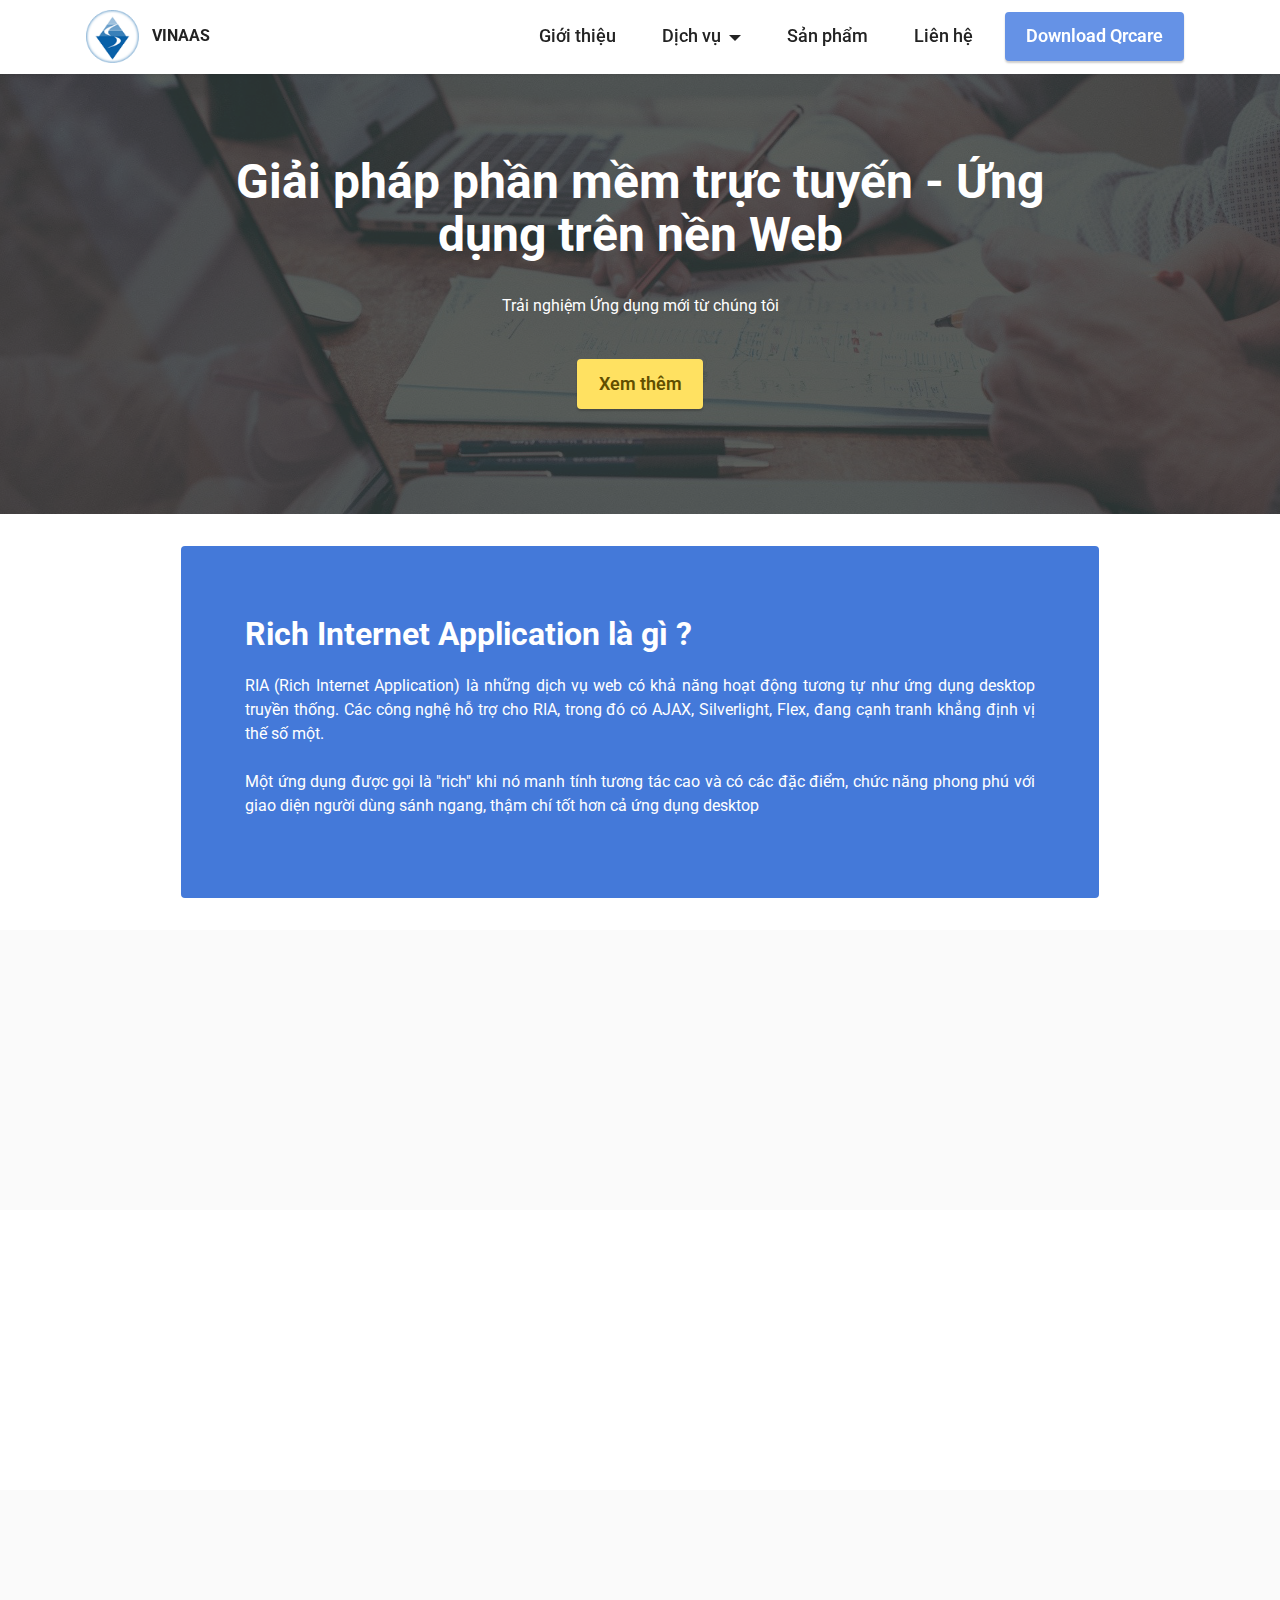
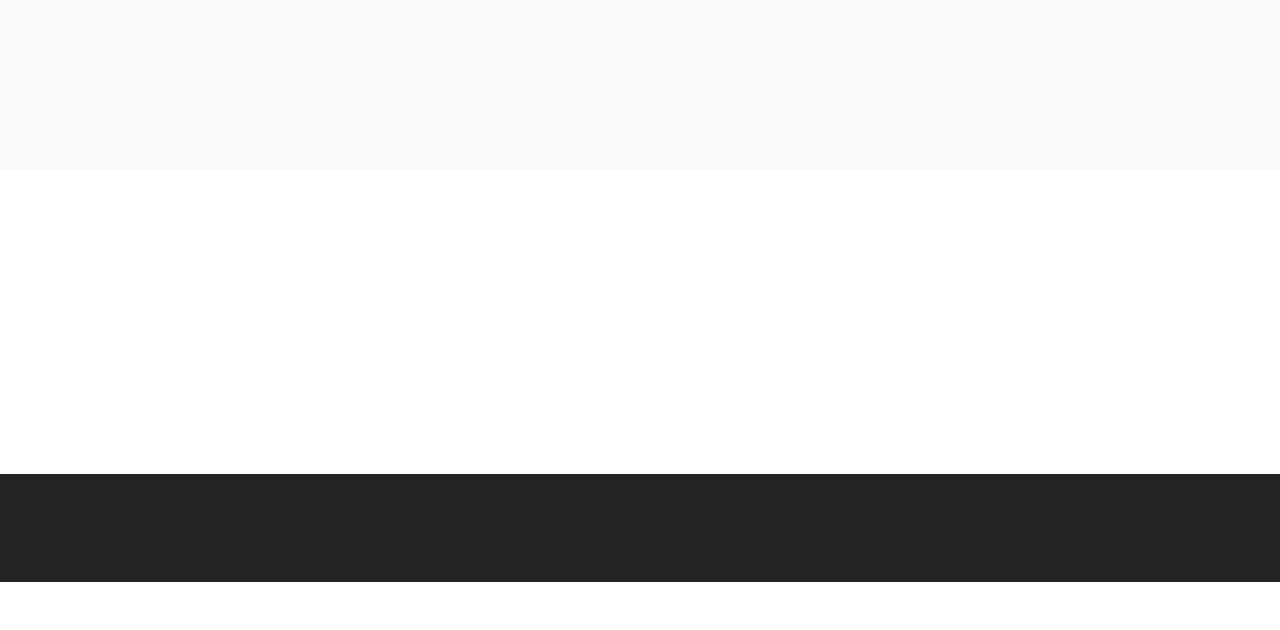
<file: rich-internet-applications.html>
<!DOCTYPE html>
<html  lang="undefined">
<head>
  <!-- Site made with Mobirise Website Builder v5.3.0, https://mobirise.com -->
  <meta charset="UTF-8">
  <meta http-equiv="X-UA-Compatible" content="IE=edge">
  <meta name="generator" content="Mobirise v5.3.0, mobirise.com">
  <meta name="viewport" content="width=device-width, initial-scale=1, minimum-scale=1">
  <link rel="shortcut icon" href="assets/images/vinaas-logo-70x70-70x70.png" type="image/x-icon">
  <meta name="description" content="">
  
  
  <title>Rich Internet Applications</title>
  <link rel="stylesheet" href="assets/web/assets/mobirise-icons2/mobirise2.css">
  <link rel="stylesheet" href="assets/tether/tether.min.css">
  <link rel="stylesheet" href="assets/bootstrap/css/bootstrap.min.css">
  <link rel="stylesheet" href="assets/bootstrap/css/bootstrap-grid.min.css">
  <link rel="stylesheet" href="assets/bootstrap/css/bootstrap-reboot.min.css">
  <link rel="stylesheet" href="assets/animatecss/animate.css">
  <link rel="stylesheet" href="assets/dropdown/css/style.css">
  <link rel="stylesheet" href="assets/socicon/css/styles.css">
  <link rel="stylesheet" href="assets/theme/css/style.css">
  <link rel="preload" as="style" href="assets/mobirise/css/mbr-additional.css"><link rel="stylesheet" href="assets/mobirise/css/mbr-additional.css" type="text/css">
  
  
  
  
</head>
<body>
  
  <section class="menu menu2 cid-srTEsCINn0" once="menu" id="menu2-1f">
    
    <nav class="navbar navbar-dropdown navbar-fixed-top navbar-expand-lg">
        <div class="container">
            <div class="navbar-brand">
                <span class="navbar-logo">
                    <a href="https://v2.vinaas.com/">
                        <img src="assets/images/vinaas-logo-70x70-70x70.png" alt="Mobirise" style="height: 3.3rem;">
                    </a>
                </span>
                <span class="navbar-caption-wrap"><a class="navbar-caption text-black text-primary display-7" href="http://v2.vinaas.com/">VINAAS</a></span>
            </div>
            <button class="navbar-toggler" type="button" data-toggle="collapse" data-target="#navbarSupportedContent" aria-controls="navbarNavAltMarkup" aria-expanded="false" aria-label="Toggle navigation">
                <div class="hamburger">
                    <span></span>
                    <span></span>
                    <span></span>
                    <span></span>
                </div>
            </button>
            <div class="collapse navbar-collapse" id="navbarSupportedContent">
                <ul class="navbar-nav nav-dropdown" data-app-modern-menu="true"><li class="nav-item"><a class="nav-link link text-black text-primary display-4" href="https://v2.vinaas.com/gioi-thieu.html">Giới thiệu</a></li>
                    <li class="nav-item dropdown"><a class="nav-link link text-black dropdown-toggle display-4" href="#" data-toggle="dropdown-submenu" aria-expanded="false">Dịch vụ</a><div class="dropdown-menu"><a class="text-black dropdown-item text-primary display-4" style="font-size: 14px" href="http://v2.vinaas.com/rich-internet-applications.html">Rich Internet Applications</a><a style="font-size: 14px" class="text-black dropdown-item text-primary display-4" href="http://v2.vinaas.com/data-analysis-calculation.html" aria-expanded="false">Data Analysis &amp; Calculation</a><a style="font-size: 14px" class="text-black dropdown-item text-primary display-4" href="http://v2.vinaas.com/custome-software.html" aria-expanded="false">Custome Software</a></div></li>
                    <li class="nav-item"><a class="nav-link link text-black text-primary display-4" href="https://v2.vinaas.com/san-pham.html">Sản phẩm</a>
                    </li><li class="nav-item"><a class="nav-link link text-black text-primary display-4" href="http://v2.vinaas.com/lien-he.html">Liên hệ</a></li></ul>
                
                <div class="navbar-buttons mbr-section-btn"><a class="btn btn-primary display-4" href="https://mobiri.se">
                        Download Qrcare</a></div>
            </div>
        </div>
    </nav>
</section>

<section class="info3 cid-srZcxxI4Ye" id="info3-1m">

    

    <div class="mbr-overlay" style="opacity: 0.8; background-color: rgb(53, 53, 53);">
    </div>

    <div class="container">
        <div class="row justify-content-center">
            <div class="card col-12 col-lg-10">
                <div class="card-wrapper">
                    <div class="card-box align-center">
                        <h4 class="card-title mbr-fonts-style align-center mb-4 display-1"><strong>Giải pháp phần mềm trực tuyến - Ứng dụng trên nền Web</strong></h4>
                        <p class="mbr-text mbr-fonts-style mb-4 display-7">
                            Trải nghiệm Ứng dụng mới từ chúng tôi</p>
                        <div class="mbr-section-btn mt-3"><a class="btn btn-warning display-4" href="https://mobiri.se">Xem thêm</a></div>
                    </div>
                </div>
            </div>
        </div>
    </div>
</section>

<section class="content15 cid-srZczzLtgB" id="content15-1n">

    

    
    <div class="container">
        <div class="row justify-content-center">
            <div class="card col-md-12 col-lg-10">
                <div class="card-wrapper">
                    <div class="card-box align-left">
                        <h4 class="card-title mbr-fonts-style mbr-white mb-3 display-5"><strong>Rich Internet Application là gì ?</strong></h4>
                        <p class="mbr-text mbr-fonts-style align-left text-justify display-7">RIA (Rich Internet Application) là những dịch vụ web có khả năng hoạt động tương tự như ứng dụng desktop truyền thống. Các công nghệ hỗ trợ cho RIA, trong đó có AJAX, Silverlight, Flex, đang cạnh tranh khẳng định vị thế số một. <br><br>Một ứng dụng được gọi là "rich" khi nó manh tính tương tác cao và có các đặc điểm, chức năng phong phú với giao diện người dùng sánh ngang, thậm chí tốt hơn cả ứng dụng desktop</p>
                        
                    </div>
                </div>
            </div>
        </div>
    </div>
</section>

<section class="content5 cid-srZeIMhwko" id="content5-1o">
    
    <div class="container">
        <div class="row justify-content-center">
            <div class="col-md-12 col-lg-10">
                
                <h4 class="mbr-section-subtitle mbr-fonts-style mb-4 display-5">Một số ứng dụng web đã được VinaAS thực hiện</h4>
                <p class="mbr-text mbr-fonts-style text-justify display-7">
                    Giải pháp quản lý công việc văn phòng luật sư trực tuyến&nbsp;<br><br>Quản lý đặt hàng, đơn hàng và kho bãi <br><br>Quản lý sinh viên</p>
            </div>
        </div>
    </div>
</section>

<section class="content5 cid-srZf2qCdbz" id="content5-1p">
    
    <div class="container">
        <div class="row justify-content-center">
            <div class="col-md-12 col-lg-10">
                
                <h4 class="mbr-section-subtitle mbr-fonts-style mb-4 display-5">Tại sao lại là ứng dụng trên nền Web?</h4>
                <p class="mbr-text mbr-fonts-style text-justify display-7">
                    Ứng dụng Web đem lại cho các doanh nghiệp khả năng phát triển và triển khai các dự án, sản phẩm nhanh chóng, giảm thời gian đưa sản phẩm ra thị trường, có khả năng cập nhật tính năng liên tục hàng ngày. <br><br>Ứng dụng Web có thời gian phát triển nhanh, với giá thành phát triển và triển khai thấp, tin cậy, có thể truy cập từ bất cứ đâu trên thế giới, mọi người có thể sử dụng mà không mất thời gian tìm hiểu nhờ giao diện trực quan.</p>
            </div>
        </div>
    </div>
</section>

<section class="content5 cid-srZffPEihI" id="content5-1q">
    
    <div class="container">
        <div class="row justify-content-center">
            <div class="col-md-12 col-lg-10">
                
                <h4 class="mbr-section-subtitle mbr-fonts-style mb-4 display-5">Công nghệ Web được VinaAS sử dụng</h4>
                <p class="mbr-text mbr-fonts-style text-justify display-7">Ngôn ngữ: ASP.NET (Webform, MVC framework), PHP
<br><br>CSDL: MSSQL, MySQL, Oracle
<br><br>Thư viện Javascript: Prototype, jQuery Action script: Flash, Silverlight Khác: XML, RSS, Atom,...</p>
            </div>
        </div>
    </div>
</section>

<section class="content5 cid-srZfWGG6ID" id="content5-1r">
    
    <div class="container">
        <div class="row justify-content-center">
            <div class="col-md-12 col-lg-10">
                
                <h4 class="mbr-section-subtitle mbr-fonts-style mb-4 display-5">Làm việc với VinaAS</h4>
                <p class="mbr-text mbr-fonts-style text-justify display-7">
                    VinaAS không chỉ phát triển các ứng dụng web, chúng tôi cung cấp các giải pháp! VinaAS luôn nỗ lực tìm hiểu về quy trình làm việc, về doanh nghiệp của bạn vì vậy chúng tôi có thể hiểu được yêu cầu và mục đích của bạn, từ đó có thể cung cấp cho bạn gói dịch vụ phù hợp nhất với nhu cầu và ngân sách.<br><br>Chỉ cần dựa vào "một ý tưởng", chúng tôi có thể giúp bạn phát triển một giải pháp không chỉ cung cấp các công cụ bạn cần ngay bây giờ mà còn là một nền tảng vững chắc cho sự phát triển trong tương lai.<br></p>
            </div>
        </div>
    </div>
</section>

<section class="footer7 cid-ss43MncLkR" once="footers" id="footer7-2w">

    

    

    <div class="container">
        <div class="media-container-row align-center mbr-white">
            <div class="col-12">
                <p class="mbr-text mb-0 mbr-fonts-style display-7">Địa chỉ: 11 Đặng Thế Phong, Phường Tân Sơn Nhì, Quận Tân Phú, TP.HCM
                </p>
                <p class="mbr-text mb-0 mbr-fonts-style display-7">© Copyright 2021 Vinaas - All Rights Reserved
                </p>
            </div>
        </div>
    </div>
</section><section style="background-color: #fff; font-family: -apple-system, BlinkMacSystemFont, 'Segoe UI', 'Roboto', 'Helvetica Neue', Arial, sans-serif; color:#aaa; font-size:12px; padding: 0; align-items: center; display: flex;"><a href="https://mobirise.site/m" style="flex: 1 1; height: 3rem; padding-left: 1rem;"></a><p style="flex: 0 0 auto; margin:0; padding-right:1rem;">Website was <a href="https://mobirise.site/h" style="color:#aaa;">created with</a> Mobirise</p></section><script src="assets/web/assets/jquery/jquery.min.js"></script>  <script src="assets/popper/popper.min.js"></script>  <script src="assets/tether/tether.min.js"></script>  <script src="assets/bootstrap/js/bootstrap.min.js"></script>  <script src="assets/smoothscroll/smooth-scroll.js"></script>  <script src="assets/viewportchecker/jquery.viewportchecker.js"></script>  <script src="assets/dropdown/js/nav-dropdown.js"></script>  <script src="assets/dropdown/js/navbar-dropdown.js"></script>  <script src="assets/touchswipe/jquery.touch-swipe.min.js"></script>  <script src="assets/theme/js/script.js"></script>  
  
  
 <div id="scrollToTop" class="scrollToTop mbr-arrow-up"><a style="text-align: center;"><i class="mbr-arrow-up-icon mbr-arrow-up-icon-cm cm-icon cm-icon-smallarrow-up"></i></a></div>
    <input name="animation" type="hidden">
  </body>
</html>
</file>
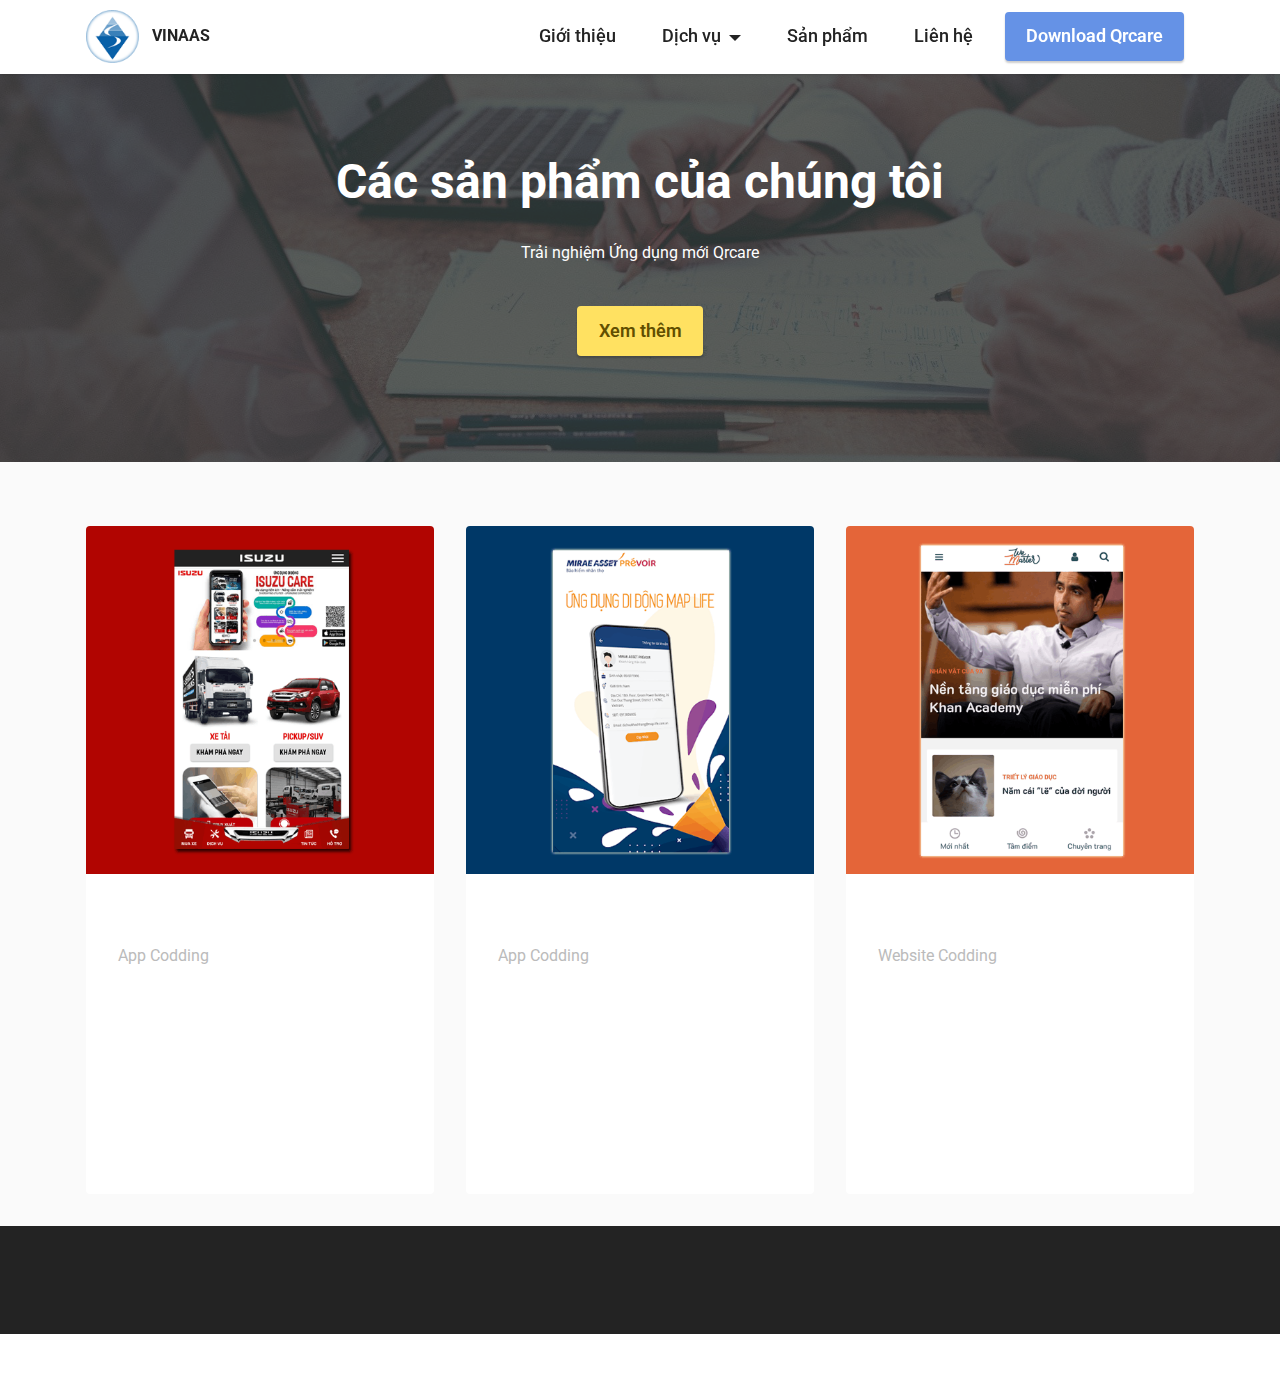
<file: san-pham.html>
<!DOCTYPE html>
<html  lang="undefined">
<head>
  <!-- Site made with Mobirise Website Builder v5.3.0, https://mobirise.com -->
  <meta charset="UTF-8">
  <meta http-equiv="X-UA-Compatible" content="IE=edge">
  <meta name="generator" content="Mobirise v5.3.0, mobirise.com">
  <meta name="viewport" content="width=device-width, initial-scale=1, minimum-scale=1">
  <link rel="shortcut icon" href="assets/images/vinaas-logo-70x70-70x70.png" type="image/x-icon">
  <meta name="description" content="">
  
  
  <title>Sản phẩm</title>
  <link rel="stylesheet" href="assets/web/assets/mobirise-icons2/mobirise2.css">
  <link rel="stylesheet" href="assets/tether/tether.min.css">
  <link rel="stylesheet" href="assets/bootstrap/css/bootstrap.min.css">
  <link rel="stylesheet" href="assets/bootstrap/css/bootstrap-grid.min.css">
  <link rel="stylesheet" href="assets/bootstrap/css/bootstrap-reboot.min.css">
  <link rel="stylesheet" href="assets/animatecss/animate.css">
  <link rel="stylesheet" href="assets/dropdown/css/style.css">
  <link rel="stylesheet" href="assets/socicon/css/styles.css">
  <link rel="stylesheet" href="assets/theme/css/style.css">
  <link rel="preload" as="style" href="assets/mobirise/css/mbr-additional.css"><link rel="stylesheet" href="assets/mobirise/css/mbr-additional.css" type="text/css">
  
  
  
  
</head>
<body>
  
  <section class="menu menu2 cid-srTEsCINn0" once="menu" id="menu2-2e">
    
    <nav class="navbar navbar-dropdown navbar-fixed-top navbar-expand-lg">
        <div class="container">
            <div class="navbar-brand">
                <span class="navbar-logo">
                    <a href="https://v2.vinaas.com/">
                        <img src="assets/images/vinaas-logo-70x70-70x70.png" alt="Mobirise" style="height: 3.3rem;">
                    </a>
                </span>
                <span class="navbar-caption-wrap"><a class="navbar-caption text-black text-primary display-7" href="http://v2.vinaas.com/">VINAAS</a></span>
            </div>
            <button class="navbar-toggler" type="button" data-toggle="collapse" data-target="#navbarSupportedContent" aria-controls="navbarNavAltMarkup" aria-expanded="false" aria-label="Toggle navigation">
                <div class="hamburger">
                    <span></span>
                    <span></span>
                    <span></span>
                    <span></span>
                </div>
            </button>
            <div class="collapse navbar-collapse" id="navbarSupportedContent">
                <ul class="navbar-nav nav-dropdown" data-app-modern-menu="true"><li class="nav-item"><a class="nav-link link text-black text-primary display-4" href="https://v2.vinaas.com/gioi-thieu.html">Giới thiệu</a></li>
                    <li class="nav-item dropdown"><a class="nav-link link text-black dropdown-toggle display-4" href="#" data-toggle="dropdown-submenu" aria-expanded="false">Dịch vụ</a><div class="dropdown-menu"><a class="text-black dropdown-item text-primary display-4" style="font-size: 14px" href="http://v2.vinaas.com/rich-internet-applications.html">Rich Internet Applications</a><a style="font-size: 14px" class="text-black dropdown-item text-primary display-4" href="http://v2.vinaas.com/data-analysis-calculation.html" aria-expanded="false">Data Analysis &amp; Calculation</a><a style="font-size: 14px" class="text-black dropdown-item text-primary display-4" href="http://v2.vinaas.com/custome-software.html" aria-expanded="false">Custome Software</a></div></li>
                    <li class="nav-item"><a class="nav-link link text-black text-primary display-4" href="https://v2.vinaas.com/san-pham.html">Sản phẩm</a>
                    </li><li class="nav-item"><a class="nav-link link text-black text-primary display-4" href="http://v2.vinaas.com/lien-he.html">Liên hệ</a></li></ul>
                
                <div class="navbar-buttons mbr-section-btn"><a class="btn btn-primary display-4" href="https://mobiri.se">
                        Download Qrcare</a></div>
            </div>
        </div>
    </nav>
</section>

<section class="info3 cid-srZEay9qmg" id="info3-2i">

    

    <div class="mbr-overlay" style="opacity: 0.8; background-color: rgb(53, 53, 53);">
    </div>

    <div class="container">
        <div class="row justify-content-center">
            <div class="card col-12 col-lg-10">
                <div class="card-wrapper">
                    <div class="card-box align-center">
                        <h4 class="card-title mbr-fonts-style align-center mb-4 display-1"><strong>Các sản phẩm của chúng tôi</strong></h4>
                        <p class="mbr-text mbr-fonts-style mb-4 display-7">
                            Trải nghiệm Ứng dụng mới Qrcare</p>
                        <div class="mbr-section-btn mt-3"><a class="btn btn-warning display-4" href="https://mobiri.se">Xem thêm</a></div>
                    </div>
                </div>
            </div>
        </div>
    </div>
</section>

<section class="features4 cid-srZDNHsF0c" id="features4-2h">
    
    
    <div class="container">
        
        <div class="row mt-4">
            <div class="item features-image сol-12 col-md-6 col-lg-4">
                <div class="item-wrapper">
                    <div class="item-img">
                        <img src="assets/images/untitled-3-500x500.png" alt="" title="">
                    </div>
                    <div class="item-content">
                        <h5 class="item-title mbr-fonts-style display-5" style="font-size: 20px"><strong>ISUZU CARE</strong></h5>
                        <h6 class="item-subtitle mbr-fonts-style mt-1 display-7">App Codding</h6>
                        <p class="mbr-text mbr-fonts-style mt-3 text-justify display-7">Ứng dụng&nbsp;cung cấp mọi thông tin cần thiết cho khách hàng về thông tin sản phẩm, tin tức, dịch vụ , tìm đại lý, kiểm tra xuất xứ sản phẩm...</p>
                    </div>
                    <div class="mbr-section-btn item-footer mt-2"><a href="" class="btn item-btn btn-black display-7" target="_blank">Xem thêm &gt;</a></div>
                </div>
            </div>
            <div class="item features-image сol-12 col-md-6 col-lg-4">
                <div class="item-wrapper">
                    <div class="item-img">
                        <img src="assets/images/untitled-1-500x500.png" alt="" title="">
                    </div>
                    <div class="item-content">
                        <h5 class="item-title mbr-fonts-style display-5" style="font-size: 20px"><strong>MAP Life App</strong></h5>
                        <h6 class="item-subtitle mbr-fonts-style mt-1 display-7">App Codding</h6>
                        <p class="mbr-text mbr-fonts-style mt-3 text-justify display-7">Ứng dụng giúp quản lý hợp đồng bảo hiểm mọi lúc mọi nơi, nhận thông báo nhắc nhở, cập nhật tin tức,&nbsp;các chương trình khuyến mãi hấp dẫn...</p>
                    </div>
                    <div class="mbr-section-btn item-footer mt-2"><a href="" class="btn item-btn btn-black display-7" target="_blank">Xem thêm &gt;</a></div>
                </div>
            </div>
            <div class="item features-image сol-12 col-md-6 col-lg-4">
                <div class="item-wrapper">
                    <div class="item-img">
                        <img src="assets/images/untitled-4-500x500.png" alt="" title="">
                    </div>
                    <div class="item-content">
                        <h5 class="item-title mbr-fonts-style display-5" style="font-size: 20px"><strong>Wemaster</strong></h5>
                        <h6 class="item-subtitle mbr-fonts-style mt-1 display-7">Website Codding</h6>
                        <p class="mbr-text mbr-fonts-style mt-3 text-justify display-7">Wemaster là một website giúp truyền thông cho những hoạt động của ACDC, nhằm mục đích “Educate" cộng đồng, để họ có động lực học hỏi...<br></p>
                    </div>
                    <div class="mbr-section-btn item-footer mt-2"><a href="" class="btn item-btn btn-black display-7" target="_blank">Xem thêm &gt;</a></div>
                </div>
            </div>

        </div>
    </div>
</section>

<section class="footer7 cid-ss43MncLkR" once="footers" id="footer7-2w">

    

    

    <div class="container">
        <div class="media-container-row align-center mbr-white">
            <div class="col-12">
                <p class="mbr-text mb-0 mbr-fonts-style display-7">Địa chỉ: 11 Đặng Thế Phong, Phường Tân Sơn Nhì, Quận Tân Phú, TP.HCM
                </p>
                <p class="mbr-text mb-0 mbr-fonts-style display-7">© Copyright 2021 Vinaas - All Rights Reserved
                </p>
            </div>
        </div>
    </div>
</section><section style="background-color: #fff; font-family: -apple-system, BlinkMacSystemFont, 'Segoe UI', 'Roboto', 'Helvetica Neue', Arial, sans-serif; color:#aaa; font-size:12px; padding: 0; align-items: center; display: flex;"><a href="https://mobirise.site/z" style="flex: 1 1; height: 3rem; padding-left: 1rem;"></a><p style="flex: 0 0 auto; margin:0; padding-right:1rem;">Web page <a href="https://mobirise.site/f" style="color:#aaa;">was made</a> with Mobirise</p></section><script src="assets/web/assets/jquery/jquery.min.js"></script>  <script src="assets/popper/popper.min.js"></script>  <script src="assets/tether/tether.min.js"></script>  <script src="assets/bootstrap/js/bootstrap.min.js"></script>  <script src="assets/smoothscroll/smooth-scroll.js"></script>  <script src="assets/viewportchecker/jquery.viewportchecker.js"></script>  <script src="assets/dropdown/js/nav-dropdown.js"></script>  <script src="assets/dropdown/js/navbar-dropdown.js"></script>  <script src="assets/touchswipe/jquery.touch-swipe.min.js"></script>  <script src="assets/theme/js/script.js"></script>  
  
  
 <div id="scrollToTop" class="scrollToTop mbr-arrow-up"><a style="text-align: center;"><i class="mbr-arrow-up-icon mbr-arrow-up-icon-cm cm-icon cm-icon-smallarrow-up"></i></a></div>
    <input name="animation" type="hidden">
  </body>
</html>
</file>
<file: assets/web/assets/mobirise-icons/mobirise-icons.css>
@font-face {
  font-family: 'MobiriseIcons';
  src:  url('mobirise-icons.eot?spat4u');
  src:  url('mobirise-icons.eot?spat4u#iefix') format('embedded-opentype'),
    url('mobirise-icons.ttf?spat4u') format('truetype'),
    url('mobirise-icons.woff?spat4u') format('woff'),
    url('mobirise-icons.svg?spat4u#MobiriseIcons') format('svg');
  font-weight: normal;
  font-style: normal;
  font-display: swap;
}

[class^="mbri-"], [class*=" mbri-"] {
  /* use !important to prevent issues with browser extensions that change fonts */
  font-family: MobiriseIcons !important;
  speak: none;
  font-style: normal;
  font-weight: normal;
  font-variant: normal;
  text-transform: none;
  line-height: 1;

  /* Better Font Rendering =========== */
  -webkit-font-smoothing: antialiased;
  -moz-osx-font-smoothing: grayscale;
}

.mbri-add-submenu:before {
  content: "\e900";
}
.mbri-alert:before {
  content: "\e901";
}
.mbri-align-center:before {
  content: "\e902";
}
.mbri-align-justify:before {
  content: "\e903";
}
.mbri-align-left:before {
  content: "\e904";
}
.mbri-align-right:before {
  content: "\e905";
}
.mbri-android:before {
  content: "\e906";
}
.mbri-apple:before {
  content: "\e907";
}
.mbri-arrow-down:before {
  content: "\e908";
}
.mbri-arrow-next:before {
  content: "\e909";
}
.mbri-arrow-prev:before {
  content: "\e90a";
}
.mbri-arrow-up:before {
  content: "\e90b";
}
.mbri-bold:before {
  content: "\e90c";
}
.mbri-bookmark:before {
  content: "\e90d";
}
.mbri-bootstrap:before {
  content: "\e90e";
}
.mbri-briefcase:before {
  content: "\e90f";
}
.mbri-browse:before {
  content: "\e910";
}
.mbri-bulleted-list:before {
  content: "\e911";
}
.mbri-calendar:before {
  content: "\e912";
}
.mbri-camera:before {
  content: "\e913";
}
.mbri-cart-add:before {
  content: "\e914";
}
.mbri-cart-full:before {
  content: "\e915";
}
.mbri-cash:before {
  content: "\e916";
}
.mbri-change-style:before {
  content: "\e917";
}
.mbri-chat:before {
  content: "\e918";
}
.mbri-clock:before {
  content: "\e919";
}
.mbri-close:before {
  content: "\e91a";
}
.mbri-cloud:before {
  content: "\e91b";
}
.mbri-code:before {
  content: "\e91c";
}
.mbri-contact-form:before {
  content: "\e91d";
}
.mbri-credit-card:before {
  content: "\e91e";
}
.mbri-cursor-click:before {
  content: "\e91f";
}
.mbri-cust-feedback:before {
  content: "\e920";
}
.mbri-database:before {
  content: "\e921";
}
.mbri-delivery:before {
  content: "\e922";
}
.mbri-desktop:before {
  content: "\e923";
}
.mbri-devices:before {
  content: "\e924";
}
.mbri-down:before {
  content: "\e925";
}
.mbri-download:before {
  content: "\e989";
}
.mbri-drag-n-drop:before {
  content: "\e927";
}
.mbri-drag-n-drop2:before {
  content: "\e928";
}
.mbri-edit:before {
  content: "\e929";
}
.mbri-edit2:before {
  content: "\e92a";
}
.mbri-error:before {
  content: "\e92b";
}
.mbri-extension:before {
  content: "\e92c";
}
.mbri-features:before {
  content: "\e92d";
}
.mbri-file:before {
  content: "\e92e";
}
.mbri-flag:before {
  content: "\e92f";
}
.mbri-folder:before {
  content: "\e930";
}
.mbri-gift:before {
  content: "\e931";
}
.mbri-github:before {
  content: "\e932";
}
.mbri-globe:before {
  content: "\e933";
}
.mbri-globe-2:before {
  content: "\e934";
}
.mbri-growing-chart:before {
  content: "\e935";
}
.mbri-hearth:before {
  content: "\e936";
}
.mbri-help:before {
  content: "\e937";
}
.mbri-home:before {
  content: "\e938";
}
.mbri-hot-cup:before {
  content: "\e939";
}
.mbri-idea:before {
  content: "\e93a";
}
.mbri-image-gallery:before {
  content: "\e93b";
}
.mbri-image-slider:before {
  content: "\e93c";
}
.mbri-info:before {
  content: "\e93d";
}
.mbri-italic:before {
  content: "\e93e";
}
.mbri-key:before {
  content: "\e93f";
}
.mbri-laptop:before {
  content: "\e940";
}
.mbri-layers:before {
  content: "\e941";
}
.mbri-left-right:before {
  content: "\e942";
}
.mbri-left:before {
  content: "\e943";
}
.mbri-letter:before {
  content: "\e944";
}
.mbri-like:before {
  content: "\e945";
}
.mbri-link:before {
  content: "\e946";
}
.mbri-lock:before {
  content: "\e947";
}
.mbri-login:before {
  content: "\e948";
}
.mbri-logout:before {
  content: "\e949";
}
.mbri-magic-stick:before {
  content: "\e94a";
}
.mbri-map-pin:before {
  content: "\e94b";
}
.mbri-menu:before {
  content: "\e94c";
}
.mbri-mobile:before {
  content: "\e94d";
}
.mbri-mobile2:before {
  content: "\e94e";
}
.mbri-mobirise:before {
  content: "\e94f";
}
.mbri-more-horizontal:before {
  content: "\e950";
}
.mbri-more-vertical:before {
  content: "\e951";
}
.mbri-music:before {
  content: "\e952";
}
.mbri-new-file:before {
  content: "\e953";
}
.mbri-numbered-list:before {
  content: "\e954";
}
.mbri-opened-folder:before {
  content: "\e955";
}
.mbri-pages:before {
  content: "\e956";
}
.mbri-paper-plane:before {
  content: "\e957";
}
.mbri-paperclip:before {
  content: "\e958";
}
.mbri-photo:before {
  content: "\e959";
}
.mbri-photos:before {
  content: "\e95a";
}
.mbri-pin:before {
  content: "\e95b";
}
.mbri-play:before {
  content: "\e95c";
}
.mbri-plus:before {
  content: "\e95d";
}
.mbri-preview:before {
  content: "\e95e";
}
.mbri-print:before {
  content: "\e95f";
}
.mbri-protect:before {
  content: "\e960";
}
.mbri-question:before {
  content: "\e961";
}
.mbri-quote-left:before {
  content: "\e962";
}
.mbri-quote-right:before {
  content: "\e963";
}
.mbri-refresh:before {
  content: "\e964";
}
.mbri-responsive:before {
  content: "\e965";
}
.mbri-right:before {
  content: "\e966";
}
.mbri-rocket:before {
  content: "\e967";
}
.mbri-sad-face:before {
  content: "\e968";
}
.mbri-sale:before {
  content: "\e969";
}
.mbri-save:before {
  content: "\e96a";
}
.mbri-search:before {
  content: "\e96b";
}
.mbri-setting:before {
  content: "\e96c";
}
.mbri-setting2:before {
  content: "\e96d";
}
.mbri-setting3:before {
  content: "\e96e";
}
.mbri-share:before {
  content: "\e96f";
}
.mbri-shopping-bag:before {
  content: "\e970";
}
.mbri-shopping-basket:before {
  content: "\e971";
}
.mbri-shopping-cart:before {
  content: "\e972";
}
.mbri-sites:before {
  content: "\e973";
}
.mbri-smile-face:before {
  content: "\e974";
}
.mbri-speed:before {
  content: "\e975";
}
.mbri-star:before {
  content: "\e976";
}
.mbri-success:before {
  content: "\e977";
}
.mbri-sun:before {
  content: "\e978";
}
.mbri-sun2:before {
  content: "\e979";
}
.mbri-tablet:before {
  content: "\e97a";
}
.mbri-tablet-vertical:before {
  content: "\e97b";
}
.mbri-target:before {
  content: "\e97c";
}
.mbri-timer:before {
  content: "\e97d";
}
.mbri-to-ftp:before {
  content: "\e97e";
}
.mbri-to-local-drive:before {
  content: "\e97f";
}
.mbri-touch-swipe:before {
  content: "\e980";
}
.mbri-touch:before {
  content: "\e981";
}
.mbri-trash:before {
  content: "\e982";
}
.mbri-underline:before {
  content: "\e983";
}
.mbri-unlink:before {
  content: "\e984";
}
.mbri-unlock:before {
  content: "\e985";
}
.mbri-up-down:before {
  content: "\e986";
}
.mbri-up:before {
  content: "\e987";
}
.mbri-update:before {
  content: "\e988";
}
.mbri-upload:before {
 content: "\e926"; 
}
.mbri-user:before {
  content: "\e98a";
}
.mbri-user2:before {
  content: "\e98b";
}
.mbri-users:before {
  content: "\e98c";
}
.mbri-video:before {
  content: "\e98d";
}
.mbri-video-play:before {
  content: "\e98e";
}
.mbri-watch:before {
  content: "\e98f";
}
.mbri-website-theme:before {
  content: "\e990";
}
.mbri-wifi:before {
  content: "\e991";
}
.mbri-windows:before {
  content: "\e992";
}
.mbri-zoom-out:before {
  content: "\e993";
}
.mbri-redo:before {
  content: "\e994";
}
.mbri-undo:before {
  content: "\e995";
}
</file>
<file: assets/web/assets/mobirise-icons2/mobirise2.css>
@font-face {
  font-family: 'Moririse2';
  font-display: swap;
  src:  url('mobirise2.eot?f2bix4');
  src:  url('mobirise2.eot?f2bix4#iefix') format('embedded-opentype'),
    url('mobirise2.ttf?f2bix4') format('truetype'),
    url('mobirise2.woff?f2bix4') format('woff'),
    url('mobirise2.svg?f2bix4#mobirise2') format('svg');
  font-weight: normal;
  font-style: normal;
}

[class^="mobi-"], [class*=" mobi-"] {
  /* use !important to prevent issues with browser extensions that change fonts */
  font-family: 'Moririse2' !important;
  speak: none;
  font-style: normal;
  font-weight: normal;
  font-variant: normal;
  text-transform: none;
  line-height: 1;

  /* Better Font Rendering =========== */
  -webkit-font-smoothing: antialiased;
  -moz-osx-font-smoothing: grayscale;
}

.mobi-mbri-add-submenu:before {
  content: "\e900";
}
.mobi-mbri-alert:before {
  content: "\e901";
}
.mobi-mbri-align-center:before {
  content: "\e902";
}
.mobi-mbri-align-justify:before {
  content: "\e903";
}
.mobi-mbri-align-left:before {
  content: "\e904";
}
.mobi-mbri-align-right:before {
  content: "\e905";
}
.mobi-mbri-android:before {
  content: "\e906";
}
.mobi-mbri-apple:before {
  content: "\e907";
}
.mobi-mbri-arrow-down:before {
  content: "\e908";
}
.mobi-mbri-arrow-next:before {
  content: "\e909";
}
.mobi-mbri-arrow-prev:before {
  content: "\e90a";
}
.mobi-mbri-arrow-up:before {
  content: "\e90b";
}
.mobi-mbri-bold:before {
  content: "\e90c";
}
.mobi-mbri-bookmark:before {
  content: "\e90d";
}
.mobi-mbri-bootstrap:before {
  content: "\e90e";
}
.mobi-mbri-briefcase:before {
  content: "\e90f";
}
.mobi-mbri-browse:before {
  content: "\e910";
}
.mobi-mbri-bulleted-list:before {
  content: "\e911";
}
.mobi-mbri-calendar:before {
  content: "\e912";
}
.mobi-mbri-camera:before {
  content: "\e913";
}
.mobi-mbri-cart-add:before {
  content: "\e914";
}
.mobi-mbri-cart-full:before {
  content: "\e915";
}
.mobi-mbri-cash:before {
  content: "\e916";
}
.mobi-mbri-change-style:before {
  content: "\e917";
}
.mobi-mbri-chat:before {
  content: "\e918";
}
.mobi-mbri-clock:before {
  content: "\e919";
}
.mobi-mbri-close:before {
  content: "\e91a";
}
.mobi-mbri-cloud:before {
  content: "\e91b";
}
.mobi-mbri-code:before {
  content: "\e91c";
}
.mobi-mbri-contact-form:before {
  content: "\e91d";
}
.mobi-mbri-credit-card:before {
  content: "\e91e";
}
.mobi-mbri-cursor-click:before {
  content: "\e91f";
}
.mobi-mbri-cust-feedback:before {
  content: "\e920";
}
.mobi-mbri-database:before {
  content: "\e921";
}
.mobi-mbri-delivery:before {
  content: "\e922";
}
.mobi-mbri-desktop:before {
  content: "\e923";
}
.mobi-mbri-devices:before {
  content: "\e924";
}
.mobi-mbri-down:before {
  content: "\e925";
}
.mobi-mbri-download-2:before {
  content: "\e926";
}
.mobi-mbri-download:before {
  content: "\e927";
}
.mobi-mbri-drag-n-drop-2:before {
  content: "\e928";
}
.mobi-mbri-drag-n-drop:before {
  content: "\e929";
}
.mobi-mbri-edit-2:before {
  content: "\e92a";
}
.mobi-mbri-edit:before {
  content: "\e92b";
}
.mobi-mbri-error:before {
  content: "\e92c";
}
.mobi-mbri-extension:before {
  content: "\e92d";
}
.mobi-mbri-features:before {
  content: "\e92e";
}
.mobi-mbri-file:before {
  content: "\e92f";
}
.mobi-mbri-flag:before {
  content: "\e930";
}
.mobi-mbri-folder:before {
  content: "\e931";
}
.mobi-mbri-gift:before {
  content: "\e932";
}
.mobi-mbri-github:before {
  content: "\e933";
}
.mobi-mbri-globe-2:before {
  content: "\e934";
}
.mobi-mbri-globe:before {
  content: "\e935";
}
.mobi-mbri-growing-chart:before {
  content: "\e936";
}
.mobi-mbri-hearth:before {
  content: "\e937";
}
.mobi-mbri-help:before {
  content: "\e938";
}
.mobi-mbri-home:before {
  content: "\e939";
}
.mobi-mbri-hot-cup:before {
  content: "\e93a";
}
.mobi-mbri-idea:before {
  content: "\e93b";
}
.mobi-mbri-image-gallery:before {
  content: "\e93c";
}
.mobi-mbri-image-slider:before {
  content: "\e93d";
}
.mobi-mbri-info:before {
  content: "\e93e";
}
.mobi-mbri-italic:before {
  content: "\e93f";
}
.mobi-mbri-key:before {
  content: "\e940";
}
.mobi-mbri-laptop:before {
  content: "\e941";
}
.mobi-mbri-layers:before {
  content: "\e942";
}
.mobi-mbri-left-right:before {
  content: "\e943";
}
.mobi-mbri-left:before {
  content: "\e944";
}
.mobi-mbri-letter:before {
  content: "\e945";
}
.mobi-mbri-like:before {
  content: "\e946";
}
.mobi-mbri-link:before {
  content: "\e947";
}
.mobi-mbri-lock:before {
  content: "\e948";
}
.mobi-mbri-login:before {
  content: "\e949";
}
.mobi-mbri-logout:before {
  content: "\e94a";
}
.mobi-mbri-magic-stick:before {
  content: "\e94b";
}
.mobi-mbri-map-pin:before {
  content: "\e94c";
}
.mobi-mbri-menu:before {
  content: "\e94d";
}
.mobi-mbri-mobile-2:before {
  content: "\e94e";
}
.mobi-mbri-mobile-horizontal:before {
  content: "\e94f";
}
.mobi-mbri-mobile:before {
  content: "\e950";
}
.mobi-mbri-mobirise:before {
  content: "\e951";
}
.mobi-mbri-more-horizontal:before {
  content: "\e952";
}
.mobi-mbri-more-vertical:before {
  content: "\e953";
}
.mobi-mbri-music:before {
  content: "\e954";
}
.mobi-mbri-new-file:before {
  content: "\e955";
}
.mobi-mbri-numbered-list:before {
  content: "\e956";
}
.mobi-mbri-opened-folder:before {
  content: "\e957";
}
.mobi-mbri-pages:before {
  content: "\e958";
}
.mobi-mbri-paper-plane:before {
  content: "\e959";
}
.mobi-mbri-paperclip:before {
  content: "\e95a";
}
.mobi-mbri-phone:before {
  content: "\e95b";
}
.mobi-mbri-photo:before {
  content: "\e95c";
}
.mobi-mbri-photos:before {
  content: "\e95d";
}
.mobi-mbri-pin:before {
  content: "\e95e";
}
.mobi-mbri-play:before {
  content: "\e95f";
}
.mobi-mbri-plus:before {
  content: "\e960";
}
.mobi-mbri-preview:before {
  content: "\e961";
}
.mobi-mbri-print:before {
  content: "\e962";
}
.mobi-mbri-protect:before {
  content: "\e963";
}
.mobi-mbri-question:before {
  content: "\e964";
}
.mobi-mbri-quote-left:before {
  content: "\e965";
}
.mobi-mbri-quote-right:before {
  content: "\e966";
}
.mobi-mbri-redo:before {
  content: "\e967";
}
.mobi-mbri-refresh:before {
  content: "\e968";
}
.mobi-mbri-responsive-2:before {
  content: "\e969";
}
.mobi-mbri-responsive:before {
  content: "\e96a";
}
.mobi-mbri-right:before {
  content: "\e96b";
}
.mobi-mbri-rocket:before {
  content: "\e96c";
}
.mobi-mbri-sad-face:before {
  content: "\e96d";
}
.mobi-mbri-sale:before {
  content: "\e96e";
}
.mobi-mbri-save:before {
  content: "\e96f";
}
.mobi-mbri-search:before {
  content: "\e970";
}
.mobi-mbri-setting-2:before {
  content: "\e971";
}
.mobi-mbri-setting-3:before {
  content: "\e972";
}
.mobi-mbri-setting:before {
  content: "\e973";
}
.mobi-mbri-share:before {
  content: "\e974";
}
.mobi-mbri-shopping-bag:before {
  content: "\e975";
}
.mobi-mbri-shopping-basket:before {
  content: "\e976";
}
.mobi-mbri-shopping-cart:before {
  content: "\e977";
}
.mobi-mbri-sites:before {
  content: "\e978";
}
.mobi-mbri-smile-face:before {
  content: "\e979";
}
.mobi-mbri-speed:before {
  content: "\e97a";
}
.mobi-mbri-star:before {
  content: "\e97b";
}
.mobi-mbri-success:before {
  content: "\e97c";
}
.mobi-mbri-sun:before {
  content: "\e97d";
}
.mobi-mbri-sun2:before {
  content: "\e97e";
}
.mobi-mbri-tablet-vertical:before {
  content: "\e97f";
}
.mobi-mbri-tablet:before {
  content: "\e980";
}
.mobi-mbri-target:before {
  content: "\e981";
}
.mobi-mbri-timer:before {
  content: "\e982";
}
.mobi-mbri-to-ftp:before {
  content: "\e983";
}
.mobi-mbri-to-local-drive:before {
  content: "\e984";
}
.mobi-mbri-touch-swipe:before {
  content: "\e985";
}
.mobi-mbri-touch:before {
  content: "\e986";
}
.mobi-mbri-trash:before {
  content: "\e987";
}
.mobi-mbri-underline:before {
  content: "\e988";
}
.mobi-mbri-undo:before {
  content: "\e989";
}
.mobi-mbri-unlink:before {
  content: "\e98a";
}
.mobi-mbri-unlock:before {
  content: "\e98b";
}
.mobi-mbri-up-down:before {
  content: "\e98c";
}
.mobi-mbri-up:before {
  content: "\e98d";
}
.mobi-mbri-update:before {
  content: "\e98e";
}
.mobi-mbri-upload-2:before {
  content: "\e98f";
}
.mobi-mbri-upload:before {
  content: "\e990";
}
.mobi-mbri-user-2:before {
  content: "\e991";
}
.mobi-mbri-user:before {
  content: "\e992";
}
.mobi-mbri-users:before {
  content: "\e993";
}
.mobi-mbri-video-play:before {
  content: "\e994";
}
.mobi-mbri-video:before {
  content: "\e995";
}
.mobi-mbri-watch:before {
  content: "\e996";
}
.mobi-mbri-website-theme-2:before {
  content: "\e997";
}
.mobi-mbri-website-theme:before {
  content: "\e998";
}
.mobi-mbri-wifi:before {
  content: "\e999";
}
.mobi-mbri-windows:before {
  content: "\e99a";
}
.mobi-mbri-zoom-in:before {
  content: "\e99b";
}
.mobi-mbri-zoom-out:before {
  content: "\e99c";
}
</file>
<file: assets/dropdown/css/style.css>
.navbar-dropdown {
  left: 0;
  padding: 0;
  position: absolute;
  right: 0;
  top: 0;
  transition: all 0.45s ease;
  z-index: 1030;
  background: #282828; }
  .navbar-dropdown .navbar-logo {
    margin-right: 0.8rem;
    transition: margin 0.3s ease-in-out;
    vertical-align: middle; }
    .navbar-dropdown .navbar-logo img {
      height: 3.125rem;
      transition: all 0.3s ease-in-out; }
    .navbar-dropdown .navbar-logo.mbr-iconfont {
      font-size: 3.125rem;
      line-height: 3.125rem; }
  .navbar-dropdown .navbar-caption {
    font-weight: 700;
    white-space: normal;
    vertical-align: -4px;
    line-height: 3.125rem !important; }
    .navbar-dropdown .navbar-caption, .navbar-dropdown .navbar-caption:hover {
      color: inherit;
      text-decoration: none; }
  .navbar-dropdown .mbr-iconfont + .navbar-caption {
    vertical-align: -1px; }
  .navbar-dropdown.navbar-fixed-top {
    position: fixed; }
  .navbar-dropdown .navbar-brand span {
    vertical-align: -4px; }
  .navbar-dropdown.bg-color.transparent {
    background: none; }
  .navbar-dropdown.navbar-short .navbar-brand {
    padding: 0.625rem 0; }
    .navbar-dropdown.navbar-short .navbar-brand span {
      vertical-align: -1px; }
  .navbar-dropdown.navbar-short .navbar-caption {
    line-height: 2.375rem !important;
    vertical-align: -2px; }
  .navbar-dropdown.navbar-short .navbar-logo {
    margin-right: 0.5rem; }
    .navbar-dropdown.navbar-short .navbar-logo img {
      height: 2.375rem; }
    .navbar-dropdown.navbar-short .navbar-logo.mbr-iconfont {
      font-size: 2.375rem;
      line-height: 2.375rem; }
  .navbar-dropdown.navbar-short .mbr-table-cell {
    height: 3.625rem; }
  .navbar-dropdown .navbar-close {
    left: 0.6875rem;
    position: fixed;
    top: 0.75rem;
    z-index: 1000; }
  .navbar-dropdown .hamburger-icon {
    content: "";
    display: inline-block;
    vertical-align: middle;
    width: 16px;
    -webkit-box-shadow: 0 -6px 0 1px #282828,0 0 0 1px #282828,0 6px 0 1px #282828;
    -moz-box-shadow: 0 -6px 0 1px #282828,0 0 0 1px #282828,0 6px 0 1px #282828;
    box-shadow: 0 -6px 0 1px #282828,0 0 0 1px #282828,0 6px 0 1px #282828; }

.dropdown-menu .dropdown-toggle[data-toggle="dropdown-submenu"]::after {
  border-bottom: 0.35em solid transparent;
  border-left: 0.35em solid;
  border-right: 0;
  border-top: 0.35em solid transparent;
  margin-left: 0.3rem; }

.dropdown-menu .dropdown-item:focus {
  outline: 0; }

.nav-dropdown {
  font-size: 0.75rem;
  font-weight: 500;
  height: auto !important; }
  .nav-dropdown .nav-btn {
    padding-left: 1rem; }
  .nav-dropdown .link {
    margin: .667em 1.667em;
    font-weight: 500;
    padding: 0;
    transition: color .2s ease-in-out; }
    .nav-dropdown .link.dropdown-toggle {
      margin-right: 2.583em; }
      .nav-dropdown .link.dropdown-toggle::after {
        margin-left: .25rem;
        border-top: 0.35em solid;
        border-right: 0.35em solid transparent;
        border-left: 0.35em solid transparent;
        border-bottom: 0; }
      .nav-dropdown .link.dropdown-toggle[aria-expanded="true"] {
        margin: 0;
        padding: 0.667em 3.263em  0.667em 1.667em; }
  .nav-dropdown .link::after,
  .nav-dropdown .dropdown-item::after {
    color: inherit; }
  .nav-dropdown .btn {
    font-size: 0.75rem;
    font-weight: 700;
    letter-spacing: 0;
    margin-bottom: 0;
    padding-left: 1.25rem;
    padding-right: 1.25rem; }
  .nav-dropdown .dropdown-menu {
    border-radius: 0;
    border: 0;
    left: 0;
    margin: 0;
    padding-bottom: 1.25rem;
    padding-top: 1.25rem;
    position: relative; }
  .nav-dropdown .dropdown-submenu {
    margin-left: 0.125rem;
    top: 0; }
  .nav-dropdown .dropdown-item {
    font-weight: 500;
    line-height: 2;
    padding: 0.3846em 4.615em 0.3846em 1.5385em;
    position: relative;
    transition: color .2s ease-in-out, background-color .2s ease-in-out; }
    .nav-dropdown .dropdown-item::after {
      margin-top: -0.3077em;
      position: absolute;
      right: 1.1538em;
      top: 50%; }
    .nav-dropdown .dropdown-item:focus, .nav-dropdown .dropdown-item:hover {
      background: none; }

@media (max-width: 767px) {
  .nav-dropdown.navbar-toggleable-sm {
    bottom: 0;
    display: none;
    left: 0;
    overflow-x: hidden;
    position: fixed;
    top: 0;
    transform: translateX(-100%);
    -ms-transform: translateX(-100%);
    -webkit-transform: translateX(-100%);
    width: 18.75rem;
    z-index: 999; } }
.nav-dropdown.navbar-toggleable-xl {
  bottom: 0;
  display: none;
  left: 0;
  overflow-x: hidden;
  position: fixed;
  top: 0;
  transform: translateX(-100%);
  -ms-transform: translateX(-100%);
  -webkit-transform: translateX(-100%);
  width: 18.75rem;
  z-index: 999; }

.nav-dropdown-sm {
  display: block !important;
  overflow-x: hidden;
  overflow: auto;
  padding-top: 3.875rem; }
  .nav-dropdown-sm::after {
    content: "";
    display: block;
    height: 3rem;
    width: 100%; }
  .nav-dropdown-sm.collapse.in ~ .navbar-close {
    display: block !important; }
  .nav-dropdown-sm.collapsing, .nav-dropdown-sm.collapse.in {
    transform: translateX(0);
    -ms-transform: translateX(0);
    -webkit-transform: translateX(0);
    transition: all 0.25s ease-out;
    -webkit-transition: all 0.25s ease-out;
    background: #282828; }
  .nav-dropdown-sm.collapsing[aria-expanded="false"] {
    transform: translateX(-100%);
    -ms-transform: translateX(-100%);
    -webkit-transform: translateX(-100%); }
  .nav-dropdown-sm .nav-item {
    display: block;
    margin-left: 0 !important;
    padding-left: 0; }
  .nav-dropdown-sm .link,
  .nav-dropdown-sm .dropdown-item {
    border-top: 1px dotted rgba(255, 255, 255, 0.1);
    font-size: 0.8125rem;
    line-height: 1.6;
    margin: 0 !important;
    padding: 0.875rem 2.4rem 0.875rem 1.5625rem !important;
    position: relative;
    white-space: normal; }
    .nav-dropdown-sm .link:focus, .nav-dropdown-sm .link:hover,
    .nav-dropdown-sm .dropdown-item:focus,
    .nav-dropdown-sm .dropdown-item:hover {
      background: rgba(0, 0, 0, 0.2) !important;
      color: #c0a375; }
  .nav-dropdown-sm .nav-btn {
    position: relative;
    padding: 1.5625rem 1.5625rem 0 1.5625rem; }
    .nav-dropdown-sm .nav-btn::before {
      border-top: 1px dotted rgba(255, 255, 255, 0.1);
      content: "";
      left: 0;
      position: absolute;
      top: 0;
      width: 100%; }
    .nav-dropdown-sm .nav-btn + .nav-btn {
      padding-top: 0.625rem; }
      .nav-dropdown-sm .nav-btn + .nav-btn::before {
        display: none; }
  .nav-dropdown-sm .btn {
    padding: 0.625rem 0; }
  .nav-dropdown-sm .dropdown-toggle[data-toggle="dropdown-submenu"]::after {
    margin-left: .25rem;
    border-top: 0.35em solid;
    border-right: 0.35em solid transparent;
    border-left: 0.35em solid transparent;
    border-bottom: 0; }
  .nav-dropdown-sm .dropdown-toggle[data-toggle="dropdown-submenu"][aria-expanded="true"]::after {
    border-top: 0;
    border-right: 0.35em solid transparent;
    border-left: 0.35em solid transparent;
    border-bottom: 0.35em solid; }
  .nav-dropdown-sm .dropdown-menu {
    margin: 0;
    padding: 0;
    position: relative;
    top: 0;
    left: 0;
    width: 100%;
    border: 0;
    float: none;
    border-radius: 0;
    background: none; }
  .nav-dropdown-sm .dropdown-submenu {
    left: 100%;
    margin-left: 0.125rem;
    margin-top: -1.25rem;
    top: 0; }

.navbar-toggleable-sm .nav-dropdown .dropdown-menu {
  position: absolute; }

.navbar-toggleable-sm .nav-dropdown .dropdown-submenu {
  left: 100%;
  margin-left: 0.125rem;
  margin-top: -1.25rem;
  top: 0; }

.navbar-toggleable-sm.opened .nav-dropdown .dropdown-menu {
  position: relative; }

.navbar-toggleable-sm.opened .nav-dropdown .dropdown-submenu {
  left: 0;
  margin-left: 00rem;
  margin-top: 0rem;
  top: 0; }

.is-builder .nav-dropdown.collapsing {
  transition: none !important; }

/*# sourceMappingURL=style.css.map */
</file>
<file: assets/socicon/css/styles.css>
@charset "UTF-8";

@font-face {
  font-family: 'Socicon';
  src:  url('../fonts/socicon.eot');
  src:  url('../fonts/socicon.eot?#iefix') format('embedded-opentype'),
    url('../fonts/socicon.woff2') format('woff2'),
    url('../fonts/socicon.ttf') format('truetype'),
    url('../fonts/socicon.woff') format('woff'),
    url('../fonts/socicon.svg#socicon') format('svg');
  font-weight: normal;
  font-style: normal;
  font-display: swap;
}

[data-icon]:before {
  font-family: "socicon" !important;
  content: attr(data-icon);
  font-style: normal !important;
  font-weight: normal !important;
  font-variant: normal !important;
  text-transform: none !important;
  speak: none;
  line-height: 1;
  -webkit-font-smoothing: antialiased;
  -moz-osx-font-smoothing: grayscale;
}

[class^="socicon-"], [class*=" socicon-"] {
  /* use !important to prevent issues with browser extensions that change fonts */
  font-family: 'Socicon' !important;
  speak: none;
  font-style: normal;
  font-weight: normal;
  font-variant: normal;
  text-transform: none;
  line-height: 1;

  /* Better Font Rendering =========== */
  -webkit-font-smoothing: antialiased;
  -moz-osx-font-smoothing: grayscale;
}

.socicon-eitaa:before {
  content: "\e97c";
}
.socicon-soroush:before {
  content: "\e97d";
}
.socicon-bale:before {
  content: "\e97e";
}
.socicon-zazzle:before {
  content: "\e97b";
}
.socicon-society6:before {
  content: "\e97a";
}
.socicon-redbubble:before {
  content: "\e979";
}
.socicon-avvo:before {
  content: "\e978";
}
.socicon-stitcher:before {
  content: "\e977";
}
.socicon-googlehangouts:before {
  content: "\e974";
}
.socicon-dlive:before {
  content: "\e975";
}
.socicon-vsco:before {
  content: "\e976";
}
.socicon-flipboard:before {
  content: "\e973";
}
.socicon-ubuntu:before {
  content: "\e958";
}
.socicon-artstation:before {
  content: "\e959";
}
.socicon-invision:before {
  content: "\e95a";
}
.socicon-torial:before {
  content: "\e95b";
}
.socicon-collectorz:before {
  content: "\e95c";
}
.socicon-seenthis:before {
  content: "\e95d";
}
.socicon-googleplaymusic:before {
  content: "\e95e";
}
.socicon-debian:before {
  content: "\e95f";
}
.socicon-filmfreeway:before {
  content: "\e960";
}
.socicon-gnome:before {
  content: "\e961";
}
.socicon-itchio:before {
  content: "\e962";
}
.socicon-jamendo:before {
  content: "\e963";
}
.socicon-mix:before {
  content: "\e964";
}
.socicon-sharepoint:before {
  content: "\e965";
}
.socicon-tinder:before {
  content: "\e966";
}
.socicon-windguru:before {
  content: "\e967";
}
.socicon-cdbaby:before {
  content: "\e968";
}
.socicon-elementaryos:before {
  content: "\e969";
}
.socicon-stage32:before {
  content: "\e96a";
}
.socicon-tiktok:before {
  content: "\e96b";
}
.socicon-gitter:before {
  content: "\e96c";
}
.socicon-letterboxd:before {
  content: "\e96d";
}
.socicon-threema:before {
  content: "\e96e";
}
.socicon-splice:before {
  content: "\e96f";
}
.socicon-metapop:before {
  content: "\e970";
}
.socicon-naver:before {
  content: "\e971";
}
.socicon-remote:before {
  content: "\e972";
}
.socicon-internet:before {
  content: "\e957";
}
.socicon-moddb:before {
  content: "\e94b";
}
.socicon-indiedb:before {
  content: "\e94c";
}
.socicon-traxsource:before {
  content: "\e94d";
}
.socicon-gamefor:before {
  content: "\e94e";
}
.socicon-pixiv:before {
  content: "\e94f";
}
.socicon-myanimelist:before {
  content: "\e950";
}
.socicon-blackberry:before {
  content: "\e951";
}
.socicon-wickr:before {
  content: "\e952";
}
.socicon-spip:before {
  content: "\e953";
}
.socicon-napster:before {
  content: "\e954";
}
.socicon-beatport:before {
  content: "\e955";
}
.socicon-hackerone:before {
  content: "\e956";
}
.socicon-hackernews:before {
  content: "\e946";
}
.socicon-smashwords:before {
  content: "\e947";
}
.socicon-kobo:before {
  content: "\e948";
}
.socicon-bookbub:before {
  content: "\e949";
}
.socicon-mailru:before {
  content: "\e94a";
}
.socicon-gitlab:before {
  content: "\e945";
}
.socicon-instructables:before {
  content: "\e944";
}
.socicon-portfolio:before {
  content: "\e943";
}
.socicon-codered:before {
  content: "\e940";
}
.socicon-origin:before {
  content: "\e941";
}
.socicon-nextdoor:before {
  content: "\e942";
}
.socicon-udemy:before {
  content: "\e93f";
}
.socicon-livemaster:before {
  content: "\e93e";
}
.socicon-crunchbase:before {
  content: "\e93b";
}
.socicon-homefy:before {
  content: "\e93c";
}
.socicon-calendly:before {
  content: "\e93d";
}
.socicon-realtor:before {
  content: "\e90f";
}
.socicon-tidal:before {
  content: "\e910";
}
.socicon-qobuz:before {
  content: "\e911";
}
.socicon-natgeo:before {
  content: "\e912";
}
.socicon-mastodon:before {
  content: "\e913";
}
.socicon-unsplash:before {
  content: "\e914";
}
.socicon-homeadvisor:before {
  content: "\e915";
}
.socicon-angieslist:before {
  content: "\e916";
}
.socicon-codepen:before {
  content: "\e917";
}
.socicon-slack:before {
  content: "\e918";
}
.socicon-openaigym:before {
  content: "\e919";
}
.socicon-logmein:before {
  content: "\e91a";
}
.socicon-fiverr:before {
  content: "\e91b";
}
.socicon-gotomeeting:before {
  content: "\e91c";
}
.socicon-aliexpress:before {
  content: "\e91d";
}
.socicon-guru:before {
  content: "\e91e";
}
.socicon-appstore:before {
  content: "\e91f";
}
.socicon-homes:before {
  content: "\e920";
}
.socicon-zoom:before {
  content: "\e921";
}
.socicon-alibaba:before {
  content: "\e922";
}
.socicon-craigslist:before {
  content: "\e923";
}
.socicon-wix:before {
  content: "\e924";
}
.socicon-redfin:before {
  content: "\e925";
}
.socicon-googlecalendar:before {
  content: "\e926";
}
.socicon-shopify:before {
  content: "\e927";
}
.socicon-freelancer:before {
  content: "\e928";
}
.socicon-seedrs:before {
  content: "\e929";
}
.socicon-bing:before {
  content: "\e92a";
}
.socicon-doodle:before {
  content: "\e92b";
}
.socicon-bonanza:before {
  content: "\e92c";
}
.socicon-squarespace:before {
  content: "\e92d";
}
.socicon-toptal:before {
  content: "\e92e";
}
.socicon-gust:before {
  content: "\e92f";
}
.socicon-ask:before {
  content: "\e930";
}
.socicon-trulia:before {
  content: "\e931";
}
.socicon-loomly:before {
  content: "\e932";
}
.socicon-ghost:before {
  content: "\e933";
}
.socicon-upwork:before {
  content: "\e934";
}
.socicon-fundable:before {
  content: "\e935";
}
.socicon-booking:before {
  content: "\e936";
}
.socicon-googlemaps:before {
  content: "\e937";
}
.socicon-zillow:before {
  content: "\e938";
}
.socicon-niconico:before {
  content: "\e939";
}
.socicon-toneden:before {
  content: "\e93a";
}
.socicon-augment:before {
  content: "\e908";
}
.socicon-bitbucket:before {
  content: "\e909";
}
.socicon-fyuse:before {
  content: "\e90a";
}
.socicon-yt-gaming:before {
  content: "\e90b";
}
.socicon-sketchfab:before {
  content: "\e90c";
}
.socicon-mobcrush:before {
  content: "\e90d";
}
.socicon-microsoft:before {
  content: "\e90e";
}
.socicon-pandora:before {
  content: "\e907";
}
.socicon-messenger:before {
  content: "\e906";
}
.socicon-gamewisp:before {
  content: "\e905";
}
.socicon-bloglovin:before {
  content: "\e904";
}
.socicon-tunein:before {
  content: "\e903";
}
.socicon-gamejolt:before {
  content: "\e901";
}
.socicon-trello:before {
  content: "\e902";
}
.socicon-spreadshirt:before {
  content: "\e900";
}
.socicon-500px:before {
  content: "\e000";
}
.socicon-8tracks:before {
  content: "\e001";
}
.socicon-airbnb:before {
  content: "\e002";
}
.socicon-alliance:before {
  content: "\e003";
}
.socicon-amazon:before {
  content: "\e004";
}
.socicon-amplement:before {
  content: "\e005";
}
.socicon-android:before {
  content: "\e006";
}
.socicon-angellist:before {
  content: "\e007";
}
.socicon-apple:before {
  content: "\e008";
}
.socicon-appnet:before {
  content: "\e009";
}
.socicon-baidu:before {
  content: "\e00a";
}
.socicon-bandcamp:before {
  content: "\e00b";
}
.socicon-battlenet:before {
  content: "\e00c";
}
.socicon-mixer:before {
  content: "\e00d";
}
.socicon-bebee:before {
  content: "\e00e";
}
.socicon-bebo:before {
  content: "\e00f";
}
.socicon-behance:before {
  content: "\e010";
}
.socicon-blizzard:before {
  content: "\e011";
}
.socicon-blogger:before {
  content: "\e012";
}
.socicon-buffer:before {
  content: "\e013";
}
.socicon-chrome:before {
  content: "\e014";
}
.socicon-coderwall:before {
  content: "\e015";
}
.socicon-curse:before {
  content: "\e016";
}
.socicon-dailymotion:before {
  content: "\e017";
}
.socicon-deezer:before {
  content: "\e018";
}
.socicon-delicious:before {
  content: "\e019";
}
.socicon-deviantart:before {
  content: "\e01a";
}
.socicon-diablo:before {
  content: "\e01b";
}
.socicon-digg:before {
  content: "\e01c";
}
.socicon-discord:before {
  content: "\e01d";
}
.socicon-disqus:before {
  content: "\e01e";
}
.socicon-douban:before {
  content: "\e01f";
}
.socicon-draugiem:before {
  content: "\e020";
}
.socicon-dribbble:before {
  content: "\e021";
}
.socicon-drupal:before {
  content: "\e022";
}
.socicon-ebay:before {
  content: "\e023";
}
.socicon-ello:before {
  content: "\e024";
}
.socicon-endomodo:before {
  content: "\e025";
}
.socicon-envato:before {
  content: "\e026";
}
.socicon-etsy:before {
  content: "\e027";
}
.socicon-facebook:before {
  content: "\e028";
}
.socicon-feedburner:before {
  content: "\e029";
}
.socicon-filmweb:before {
  content: "\e02a";
}
.socicon-firefox:before {
  content: "\e02b";
}
.socicon-flattr:before {
  content: "\e02c";
}
.socicon-flickr:before {
  content: "\e02d";
}
.socicon-formulr:before {
  content: "\e02e";
}
.socicon-forrst:before {
  content: "\e02f";
}
.socicon-foursquare:before {
  content: "\e030";
}
.socicon-friendfeed:before {
  content: "\e031";
}
.socicon-github:before {
  content: "\e032";
}
.socicon-goodreads:before {
  content: "\e033";
}
.socicon-google:before {
  content: "\e034";
}
.socicon-googlescholar:before {
  content: "\e035";
}
.socicon-googlegroups:before {
  content: "\e036";
}
.socicon-googlephotos:before {
  content: "\e037";
}
.socicon-googleplus:before {
  content: "\e038";
}
.socicon-grooveshark:before {
  content: "\e039";
}
.socicon-hackerrank:before {
  content: "\e03a";
}
.socicon-hearthstone:before {
  content: "\e03b";
}
.socicon-hellocoton:before {
  content: "\e03c";
}
.socicon-heroes:before {
  content: "\e03d";
}
.socicon-smashcast:before {
  content: "\e03e";
}
.socicon-horde:before {
  content: "\e03f";
}
.socicon-houzz:before {
  content: "\e040";
}
.socicon-icq:before {
  content: "\e041";
}
.socicon-identica:before {
  content: "\e042";
}
.socicon-imdb:before {
  content: "\e043";
}
.socicon-instagram:before {
  content: "\e044";
}
.socicon-issuu:before {
  content: "\e045";
}
.socicon-istock:before {
  content: "\e046";
}
.socicon-itunes:before {
  content: "\e047";
}
.socicon-keybase:before {
  content: "\e048";
}
.socicon-lanyrd:before {
  content: "\e049";
}
.socicon-lastfm:before {
  content: "\e04a";
}
.socicon-line:before {
  content: "\e04b";
}
.socicon-linkedin:before {
  content: "\e04c";
}
.socicon-livejournal:before {
  content: "\e04d";
}
.socicon-lyft:before {
  content: "\e04e";
}
.socicon-macos:before {
  content: "\e04f";
}
.socicon-mail:before {
  content: "\e050";
}
.socicon-medium:before {
  content: "\e051";
}
.socicon-meetup:before {
  content: "\e052";
}
.socicon-mixcloud:before {
  content: "\e053";
}
.socicon-modelmayhem:before {
  content: "\e054";
}
.socicon-mumble:before {
  content: "\e055";
}
.socicon-myspace:before {
  content: "\e056";
}
.socicon-newsvine:before {
  content: "\e057";
}
.socicon-nintendo:before {
  content: "\e058";
}
.socicon-npm:before {
  content: "\e059";
}
.socicon-odnoklassniki:before {
  content: "\e05a";
}
.socicon-openid:before {
  content: "\e05b";
}
.socicon-opera:before {
  content: "\e05c";
}
.socicon-outlook:before {
  content: "\e05d";
}
.socicon-overwatch:before {
  content: "\e05e";
}
.socicon-patreon:before {
  content: "\e05f";
}
.socicon-paypal:before {
  content: "\e060";
}
.socicon-periscope:before {
  content: "\e061";
}
.socicon-persona:before {
  content: "\e062";
}
.socicon-pinterest:before {
  content: "\e063";
}
.socicon-play:before {
  content: "\e064";
}
.socicon-player:before {
  content: "\e065";
}
.socicon-playstation:before {
  content: "\e066";
}
.socicon-pocket:before {
  content: "\e067";
}
.socicon-qq:before {
  content: "\e068";
}
.socicon-quora:before {
  content: "\e069";
}
.socicon-raidcall:before {
  content: "\e06a";
}
.socicon-ravelry:before {
  content: "\e06b";
}
.socicon-reddit:before {
  content: "\e06c";
}
.socicon-renren:before {
  content: "\e06d";
}
.socicon-researchgate:before {
  content: "\e06e";
}
.socicon-residentadvisor:before {
  content: "\e06f";
}
.socicon-reverbnation:before {
  content: "\e070";
}
.socicon-rss:before {
  content: "\e071";
}
.socicon-sharethis:before {
  content: "\e072";
}
.socicon-skype:before {
  content: "\e073";
}
.socicon-slideshare:before {
  content: "\e074";
}
.socicon-smugmug:before {
  content: "\e075";
}
.socicon-snapchat:before {
  content: "\e076";
}
.socicon-songkick:before {
  content: "\e077";
}
.socicon-soundcloud:before {
  content: "\e078";
}
.socicon-spotify:before {
  content: "\e079";
}
.socicon-stackexchange:before {
  content: "\e07a";
}
.socicon-stackoverflow:before {
  content: "\e07b";
}
.socicon-starcraft:before {
  content: "\e07c";
}
.socicon-stayfriends:before {
  content: "\e07d";
}
.socicon-steam:before {
  content: "\e07e";
}
.socicon-storehouse:before {
  content: "\e07f";
}
.socicon-strava:before {
  content: "\e080";
}
.socicon-streamjar:before {
  content: "\e081";
}
.socicon-stumbleupon:before {
  content: "\e082";
}
.socicon-swarm:before {
  content: "\e083";
}
.socicon-teamspeak:before {
  content: "\e084";
}
.socicon-teamviewer:before {
  content: "\e085";
}
.socicon-technorati:before {
  content: "\e086";
}
.socicon-telegram:before {
  content: "\e087";
}
.socicon-tripadvisor:before {
  content: "\e088";
}
.socicon-tripit:before {
  content: "\e089";
}
.socicon-triplej:before {
  content: "\e08a";
}
.socicon-tumblr:before {
  content: "\e08b";
}
.socicon-twitch:before {
  content: "\e08c";
}
.socicon-twitter:before {
  content: "\e08d";
}
.socicon-uber:before {
  content: "\e08e";
}
.socicon-ventrilo:before {
  content: "\e08f";
}
.socicon-viadeo:before {
  content: "\e090";
}
.socicon-viber:before {
  content: "\e091";
}
.socicon-viewbug:before {
  content: "\e092";
}
.socicon-vimeo:before {
  content: "\e093";
}
.socicon-vine:before {
  content: "\e094";
}
.socicon-vkontakte:before {
  content: "\e095";
}
.socicon-warcraft:before {
  content: "\e096";
}
.socicon-wechat:before {
  content: "\e097";
}
.socicon-weibo:before {
  content: "\e098";
}
.socicon-whatsapp:before {
  content: "\e099";
}
.socicon-wikipedia:before {
  content: "\e09a";
}
.socicon-windows:before {
  content: "\e09b";
}
.socicon-wordpress:before {
  content: "\e09c";
}
.socicon-wykop:before {
  content: "\e09d";
}
.socicon-xbox:before {
  content: "\e09e";
}
.socicon-xing:before {
  content: "\e09f";
}
.socicon-yahoo:before {
  content: "\e0a0";
}
.socicon-yammer:before {
  content: "\e0a1";
}
.socicon-yandex:before {
  content: "\e0a2";
}
.socicon-yelp:before {
  content: "\e0a3";
}
.socicon-younow:before {
  content: "\e0a4";
}
.socicon-youtube:before {
  content: "\e0a5";
}
.socicon-zapier:before {
  content: "\e0a6";
}
.socicon-zerply:before {
  content: "\e0a7";
}
.socicon-zomato:before {
  content: "\e0a8";
}
.socicon-zynga:before {
  content: "\e0a9";
}
</file>
<file: assets/theme/css/style.css>
@charset "UTF-8";
section {
  background-color: #ffffff;
}

body {
  font-style: normal;
  line-height: 1.5;
  font-weight: 400;
  color: #232323;
  position: relative;
}

section,
.container,
.container-fluid {
  position: relative;
  word-wrap: break-word;
}

a.mbr-iconfont:hover {
  text-decoration: none;
}

.article .lead p,
.article .lead ul,
.article .lead ol,
.article .lead pre,
.article .lead blockquote {
  margin-bottom: 0;
}

a {
  font-style: normal;
  font-weight: 400;
  cursor: pointer;
}
a, a:hover {
  text-decoration: none;
}

.mbr-section-title {
  font-style: normal;
  line-height: 1.3;
}

.mbr-section-subtitle {
  line-height: 1.3;
}

.mbr-text {
  font-style: normal;
  line-height: 1.7;
}

h1,
h2,
h3,
h4,
h5,
h6,
.display-1,
.display-2,
.display-4,
.display-5,
.display-7,
span,
p,
a {
  line-height: 1;
  word-break: break-word;
  word-wrap: break-word;
  font-weight: 400;
}

b,
strong {
  font-weight: bold;
}

input:-webkit-autofill, input:-webkit-autofill:hover, input:-webkit-autofill:focus, input:-webkit-autofill:active {
  transition-delay: 9999s;
  -webkit-transition-property: background-color, color;
  transition-property: background-color, color;
}

textarea[type=hidden] {
  display: none;
}

section {
  background-position: 50% 50%;
  background-repeat: no-repeat;
  background-size: cover;
}
section .mbr-background-video,
section .mbr-background-video-preview {
  position: absolute;
  bottom: 0;
  left: 0;
  right: 0;
  top: 0;
}

.hidden {
  visibility: hidden;
}

.mbr-z-index20 {
  z-index: 20;
}

/*! Base colors */
.mbr-white {
  color: #ffffff;
}

.mbr-black {
  color: #111111;
}

.mbr-bg-white {
  background-color: #ffffff;
}

.mbr-bg-black {
  background-color: #000000;
}

/*! Text-aligns */
.align-left {
  text-align: left;
}

.align-center {
  text-align: center;
}

.align-right {
  text-align: right;
}

/*! Font-weight  */
.mbr-light {
  font-weight: 300;
}

.mbr-regular {
  font-weight: 400;
}

.mbr-semibold {
  font-weight: 500;
}

.mbr-bold {
  font-weight: 700;
}

/*! Media  */
.media-content {
  flex-basis: 100%;
}

.media-container-row {
  display: flex;
  flex-direction: row;
  flex-wrap: wrap;
  justify-content: center;
  align-content: center;
  align-items: start;
}
.media-container-row .media-size-item {
  width: 400px;
}

.media-container-column {
  display: flex;
  flex-direction: column;
  flex-wrap: wrap;
  justify-content: center;
  align-content: center;
  align-items: stretch;
}
.media-container-column > * {
  width: 100%;
}

@media (min-width: 992px) {
  .media-container-row {
    flex-wrap: nowrap;
  }
}
figure {
  margin-bottom: 0;
  overflow: hidden;
}

figure[mbr-media-size] {
  transition: width 0.1s;
}

img,
iframe {
  display: block;
  width: 100%;
}

.card {
  background-color: transparent;
  border: none;
}

.card-box {
  width: 100%;
}

.card-img {
  text-align: center;
  flex-shrink: 0;
  -webkit-flex-shrink: 0;
}

.media {
  max-width: 100%;
  margin: 0 auto;
}

.mbr-figure {
  align-self: center;
}

.media-container > div {
  max-width: 100%;
}

.mbr-figure img,
.card-img img {
  width: 100%;
}

@media (max-width: 991px) {
  .media-size-item {
    width: auto !important;
  }

  .media {
    width: auto;
  }

  .mbr-figure {
    width: 100% !important;
  }
}
/*! Buttons */
.mbr-section-btn {
  margin-left: -0.6rem;
  margin-right: -0.6rem;
  font-size: 0;
}

.btn {
  font-weight: 600;
  border-width: 1px;
  font-style: normal;
  margin: 0.6rem 0.6rem;
  white-space: normal;
  transition: all 0.2s ease-in-out;
  display: inline-flex;
  align-items: center;
  justify-content: center;
  word-break: break-word;
}

.btn-sm {
  font-weight: 600;
  letter-spacing: 0px;
  transition: all 0.3s ease-in-out;
}

.btn-md {
  font-weight: 600;
  letter-spacing: 0px;
  transition: all 0.3s ease-in-out;
}

.btn-lg {
  font-weight: 600;
  letter-spacing: 0px;
  transition: all 0.3s ease-in-out;
}

.btn-form {
  margin: 0;
}
.btn-form:hover {
  cursor: pointer;
}

nav .mbr-section-btn {
  margin-left: 0rem;
  margin-right: 0rem;
}

/*! Btn icon margin */
.btn .mbr-iconfont,
.btn.btn-sm .mbr-iconfont {
  order: 1;
  cursor: pointer;
  margin-left: 0.5rem;
  vertical-align: sub;
}

.btn.btn-md .mbr-iconfont,
.btn.btn-md .mbr-iconfont {
  margin-left: 0.8rem;
}

.mbr-regular {
  font-weight: 400;
}

.mbr-semibold {
  font-weight: 500;
}

.mbr-bold {
  font-weight: 700;
}

[type=submit] {
  -webkit-appearance: none;
}

/*! Full-screen */
.mbr-fullscreen .mbr-overlay {
  min-height: 100vh;
}

.mbr-fullscreen {
  display: flex;
  display: -moz-flex;
  display: -ms-flex;
  display: -o-flex;
  align-items: center;
  min-height: 100vh;
  padding-top: 3rem;
  padding-bottom: 3rem;
}

/*! Map */
.map {
  height: 25rem;
  position: relative;
}
.map iframe {
  width: 100%;
  height: 100%;
}

/*! Scroll to top arrow */
.mbr-arrow-up {
  bottom: 25px;
  right: 90px;
  position: fixed;
  text-align: right;
  z-index: 5000;
  color: #ffffff;
  font-size: 22px;
}

.mbr-arrow-up a {
  background: rgba(0, 0, 0, 0.2);
  border-radius: 50%;
  color: #fff;
  display: inline-block;
  height: 60px;
  width: 60px;
  border: 2px solid #fff;
  outline-style: none !important;
  position: relative;
  text-decoration: none;
  transition: all 0.3s ease-in-out;
  cursor: pointer;
  text-align: center;
}
.mbr-arrow-up a:hover {
  background-color: rgba(0, 0, 0, 0.4);
}
.mbr-arrow-up a i {
  line-height: 60px;
}

.mbr-arrow-up-icon {
  display: block;
  color: #fff;
}

.mbr-arrow-up-icon::before {
  content: "›";
  display: inline-block;
  font-family: serif;
  font-size: 22px;
  line-height: 1;
  font-style: normal;
  position: relative;
  top: 6px;
  left: -4px;
  transform: rotate(-90deg);
}

/*! Arrow Down */
.mbr-arrow {
  position: absolute;
  bottom: 45px;
  left: 50%;
  width: 60px;
  height: 60px;
  cursor: pointer;
  background-color: rgba(80, 80, 80, 0.5);
  border-radius: 50%;
  transform: translateX(-50%);
}
@media (max-width: 767px) {
  .mbr-arrow {
    display: none;
  }
}
.mbr-arrow > a {
  display: inline-block;
  text-decoration: none;
  outline-style: none;
  -webkit-animation: arrowdown 1.7s ease-in-out infinite;
          animation: arrowdown 1.7s ease-in-out infinite;
  color: #ffffff;
}
.mbr-arrow > a > i {
  position: absolute;
  top: -2px;
  left: 15px;
  font-size: 2rem;
}

#scrollToTop a i::before {
  content: "";
  position: absolute;
  display: block;
  border-bottom: 2.5px solid #fff;
  border-left: 2.5px solid #fff;
  width: 27.8%;
  height: 27.8%;
  left: 50%;
  top: 51%;
  transform: translateY(-30%) translateX(-50%) rotate(135deg);
}

@keyframes arrowdown {
  0% {
    transform: translateY(0px);
  }
  50% {
    transform: translateY(-5px);
  }
  100% {
    transform: translateY(0px);
  }
}
@-webkit-keyframes arrowdown {
  0% {
    transform: translateY(0px);
  }
  50% {
    transform: translateY(-5px);
  }
  100% {
    transform: translateY(0px);
  }
}
@media (max-width: 500px) {
  .mbr-arrow-up {
    left: 0;
    right: 0;
    text-align: center;
  }
}
/*Gradients animation*/
@keyframes gradient-animation {
  from {
    background-position: 0% 100%;
    -webkit-animation-timing-function: ease-in-out;
            animation-timing-function: ease-in-out;
  }
  to {
    background-position: 100% 0%;
    -webkit-animation-timing-function: ease-in-out;
            animation-timing-function: ease-in-out;
  }
}
@-webkit-keyframes gradient-animation {
  from {
    background-position: 0% 100%;
    -webkit-animation-timing-function: ease-in-out;
            animation-timing-function: ease-in-out;
  }
  to {
    background-position: 100% 0%;
    -webkit-animation-timing-function: ease-in-out;
            animation-timing-function: ease-in-out;
  }
}
.bg-gradient {
  background-size: 200% 200%;
  animation: gradient-animation 5s infinite alternate;
  -webkit-animation: gradient-animation 5s infinite alternate;
}

.menu .navbar-brand {
  display: -webkit-flex;
}
.menu .navbar-brand span {
  display: flex;
  display: -webkit-flex;
}
.menu .navbar-brand .navbar-caption-wrap {
  display: -webkit-flex;
}
.menu .navbar-brand .navbar-logo img {
  display: -webkit-flex;
  width: auto;
}
@media (min-width: 768px) and (max-width: 991px) {
  .menu .navbar-toggleable-sm .navbar-nav {
    display: -ms-flexbox;
  }
}
@media (max-width: 991px) {
  .menu .navbar-collapse {
    max-height: 93.5vh;
  }
  .menu .navbar-collapse.show {
    overflow: auto;
  }
}
@media (min-width: 992px) {
  .menu .navbar-nav.nav-dropdown {
    display: -webkit-flex;
  }
  .menu .navbar-toggleable-sm .navbar-collapse {
    display: -webkit-flex !important;
  }
  .menu .collapsed .navbar-collapse {
    max-height: 93.5vh;
  }
  .menu .collapsed .navbar-collapse.show {
    overflow: auto;
  }
}
@media (max-width: 767px) {
  .menu .navbar-collapse {
    max-height: 80vh;
  }
}

.nav-link .mbr-iconfont {
  margin-right: 0.5rem;
}

.navbar {
  display: -webkit-flex;
  -webkit-flex-wrap: wrap;
  -webkit-align-items: center;
  -webkit-justify-content: space-between;
}

.navbar-collapse {
  -webkit-flex-basis: 100%;
  -webkit-flex-grow: 1;
  -webkit-align-items: center;
}

.nav-dropdown .link {
  padding: 0.667em 1.667em !important;
  margin: 0 !important;
}

.nav {
  display: -webkit-flex;
  -webkit-flex-wrap: wrap;
}

.row {
  display: -webkit-flex;
  -webkit-flex-wrap: wrap;
}

.justify-content-center {
  -webkit-justify-content: center;
}

.form-inline {
  display: -webkit-flex;
}

.card-wrapper {
  -webkit-flex: 1;
}

.carousel-control {
  z-index: 10;
  display: -webkit-flex;
}

.carousel-controls {
  display: -webkit-flex;
}

.media {
  display: -webkit-flex;
}

.form-group:focus {
  outline: none;
}

.jq-selectbox__select {
  padding: 7px 0;
  position: relative;
}

.jq-selectbox__dropdown {
  overflow: hidden;
  border-radius: 10px;
  position: absolute;
  top: 100%;
  left: 0 !important;
  width: 100% !important;
}

.jq-selectbox__trigger-arrow {
  right: 0;
  transform: translateY(-50%);
}

.jq-selectbox li {
  padding: 1.07em 0.5em;
}

input[type=range] {
  padding-left: 0 !important;
  padding-right: 0 !important;
}

.modal-dialog,
.modal-content {
  height: 100%;
}

.modal-dialog .carousel-inner {
  height: calc(100vh - 1.75rem);
}
@media (max-width: 575px) {
  .modal-dialog .carousel-inner {
    height: calc(100vh - 1rem);
  }
}

.carousel-item {
  text-align: center;
}

.carousel-item img {
  margin: auto;
}

.navbar-toggler {
  align-self: flex-start;
  padding: 0.25rem 0.75rem;
  font-size: 1.25rem;
  line-height: 1;
  background: transparent;
  border: 1px solid transparent;
  border-radius: 0.25rem;
}

.navbar-toggler:focus,
.navbar-toggler:hover {
  text-decoration: none;
}

.navbar-toggler-icon {
  display: inline-block;
  width: 1.5em;
  height: 1.5em;
  vertical-align: middle;
  content: "";
  background: no-repeat center center;
  background-size: 100% 100%;
}

.navbar-toggler-left {
  position: absolute;
  left: 1rem;
}

.navbar-toggler-right {
  position: absolute;
  right: 1rem;
}

.card-img {
  width: auto;
}

.menu .navbar.collapsed:not(.beta-menu) {
  flex-direction: column;
}

.carousel-item.active,
.carousel-item-next,
.carousel-item-prev {
  display: flex;
}

.note-air-layout .dropup .dropdown-menu,
.note-air-layout .navbar-fixed-bottom .dropdown .dropdown-menu {
  bottom: initial !important;
}

html,
body {
  height: auto;
  min-height: 100vh;
}

.dropup .dropdown-toggle::after {
  display: none;
}

.form-asterisk {
  font-family: initial;
  position: absolute;
  top: -2px;
  font-weight: normal;
}

.form-control-label {
  position: relative;
  cursor: pointer;
  margin-bottom: 0.357em;
  padding: 0;
}

.alert {
  color: #ffffff;
  border-radius: 0;
  border: 0;
  font-size: 1.1rem;
  line-height: 1.5;
  margin-bottom: 1.875rem;
  padding: 1.25rem;
  position: relative;
  text-align: center;
}
.alert.alert-form::after {
  background-color: inherit;
  bottom: -7px;
  content: "";
  display: block;
  height: 14px;
  left: 50%;
  margin-left: -7px;
  position: absolute;
  transform: rotate(45deg);
  width: 14px;
}

.form-control {
  background-color: #ffffff;
  background-clip: border-box;
  color: #232323;
  line-height: 1rem !important;
  height: auto;
  padding: 0.6rem 1.2rem;
  transition: border-color 0.25s ease 0s;
  border: 1px solid transparent !important;
  border-radius: 4px;
  box-shadow: rgba(0, 0, 0, 0.07) 0px 1px 1px 0px, rgba(0, 0, 0, 0.07) 0px 1px 3px 0px, rgba(0, 0, 0, 0.03) 0px 0px 0px 1px;
}
.form-active .form-control:invalid {
  border-color: red;
}

form .row {
  margin-left: -0.6rem;
  margin-right: -0.6rem;
}
form .row [class*=col] {
  padding-left: 0.6rem;
  padding-right: 0.6rem;
}

form .mbr-section-btn {
  margin: 0;
  padding-left: 0.6rem;
  padding-right: 0.6rem;
}

form .btn {
  display: flex;
  padding: 0.6rem 1.2rem;
  margin: 0;
}

form .form-check-input {
  margin-top: 0.5;
}

textarea.form-control {
  line-height: 1.5rem !important;
}

.form-group {
  margin-bottom: 1.2rem;
}

.form-control,
form .btn {
  min-height: 48px;
}

.gdpr-block label span.textGDPR input[name=gdpr] {
  top: 7px;
}

.form-control:focus {
  box-shadow: none;
}

:focus {
  outline: none;
}

.mbr-overlay {
  background-color: #000;
  bottom: 0;
  left: 0;
  opacity: 0.5;
  position: absolute;
  right: 0;
  top: 0;
  z-index: 0;
  pointer-events: none;
}

blockquote {
  font-style: italic;
  padding: 3rem;
  font-size: 1.09rem;
  position: relative;
  border-left: 3px solid;
}

ul,
ol,
pre,
blockquote {
  margin-bottom: 2.3125rem;
}

.mt-4 {
  margin-top: 2rem !important;
}

.mb-4 {
  margin-bottom: 2rem !important;
}

@media (min-width: 992px) {
  .container {
    padding-left: 16px;
    padding-right: 16px;
  }

  .row {
    margin-left: -16px;
    margin-right: -16px;
  }
  .row > [class*=col] {
    padding-left: 16px;
    padding-right: 16px;
  }
}
@media (min-width: 768px) {
  .container-fluid {
    padding-left: 32px;
    padding-right: 32px;
  }
}
@media (min-width: 768px) and (max-width: 991px) {
  .mbr-container {
    padding-left: 32px;
    padding-right: 32px;
  }
}
@media (max-width: 767px) {
  .mbr-container {
    padding-left: 16px;
    padding-right: 16px;
  }
}
.card-wrapper,
.item-wrapper {
  overflow: hidden;
}

.app-video-wrapper > img {
  opacity: 1;
}.engine {
	position: absolute;
	text-indent: -2400px;
	text-align: center;
	padding: 0;
	top: 0;
	left: -2400px;
}
</file>
<file: assets/mobirise/css/mbr-additional.css>
@import url(https://fonts.googleapis.com/css?family=Roboto:100,100i,300,300i,400,400i,500,500i,700,700i,900,900i&display=swap);
@import url(https://fonts.googleapis.com/css?family=Open+Sans:300,300i,400,400i,600,600i,700,700i,800,800i&display=swap);





.btn {
  border-width: 2px;
}
body {
  font-family: Jost;
}
.display-1 {
  font-family: 'Roboto', sans-serif;
  font-size: 3rem;
  line-height: 1.1;
}
.display-1 > .mbr-iconfont {
  font-size: 3.75rem;
}
.display-2 {
  font-family: 'Open Sans', sans-serif;
  font-size: 2rem;
  line-height: 1.1;
}
.display-2 > .mbr-iconfont {
  font-size: 2.5rem;
}
.display-4 {
  font-family: 'Roboto', sans-serif;
  font-size: 1.1rem;
  line-height: 1.5;
}
.display-4 > .mbr-iconfont {
  font-size: 1.375rem;
}
.display-5 {
  font-family: 'Roboto', sans-serif;
  font-size: 2rem;
  line-height: 1.5;
}
.display-5 > .mbr-iconfont {
  font-size: 2.5rem;
}
.display-7 {
  font-family: 'Roboto', sans-serif;
  font-size: 1rem;
  line-height: 1.5;
}
.display-7 > .mbr-iconfont {
  font-size: 1.25rem;
}
/* ---- Fluid typography for mobile devices ---- */
/* 1.4 - font scale ratio ( bootstrap == 1.42857 ) */
/* 100vw - current viewport width */
/* (48 - 20)  48 == 48rem == 768px, 20 == 20rem == 320px(minimal supported viewport) */
/* 0.65 - min scale variable, may vary */
@media (max-width: 992px) {
  .display-1 {
    font-size: 2.4rem;
  }
}
@media (max-width: 768px) {
  .display-1 {
    font-size: 2.1rem;
    font-size: calc( 1.7rem + (3 - 1.7) * ((100vw - 20rem) / (48 - 20)));
    line-height: calc( 1.1 * (1.7rem + (3 - 1.7) * ((100vw - 20rem) / (48 - 20))));
  }
  .display-2 {
    font-size: 1.6rem;
    font-size: calc( 1.35rem + (2 - 1.35) * ((100vw - 20rem) / (48 - 20)));
    line-height: calc( 1.3 * (1.35rem + (2 - 1.35) * ((100vw - 20rem) / (48 - 20))));
  }
  .display-4 {
    font-size: 0.88rem;
    font-size: calc( 1.0350000000000001rem + (1.1 - 1.0350000000000001) * ((100vw - 20rem) / (48 - 20)));
    line-height: calc( 1.4 * (1.0350000000000001rem + (1.1 - 1.0350000000000001) * ((100vw - 20rem) / (48 - 20))));
  }
  .display-5 {
    font-size: 1.6rem;
    font-size: calc( 1.35rem + (2 - 1.35) * ((100vw - 20rem) / (48 - 20)));
    line-height: calc( 1.4 * (1.35rem + (2 - 1.35) * ((100vw - 20rem) / (48 - 20))));
  }
  .display-7 {
    font-size: 0.8rem;
    font-size: calc( 1rem + (1 - 1) * ((100vw - 20rem) / (48 - 20)));
    line-height: calc( 1.4 * (1rem + (1 - 1) * ((100vw - 20rem) / (48 - 20))));
  }
}
/* Buttons */
.btn {
  padding: 0.6rem 1.2rem;
  border-radius: 4px;
}
.btn-sm {
  padding: 0.6rem 1.2rem;
  border-radius: 4px;
}
.btn-md {
  padding: 0.6rem 1.2rem;
  border-radius: 4px;
}
.btn-lg {
  padding: 1rem 2.6rem;
  border-radius: 4px;
}
.bg-primary {
  background-color: #6592e6 !important;
}
.bg-success {
  background-color: #40b0bf !important;
}
.bg-info {
  background-color: #47b5ed !important;
}
.bg-warning {
  background-color: #ffe161 !important;
}
.bg-danger {
  background-color: #ff9966 !important;
}
.btn-primary,
.btn-primary:active {
  background-color: #6592e6 !important;
  border-color: #6592e6 !important;
  color: #ffffff !important;
  box-shadow: 0 2px 2px 0 rgba(0, 0, 0, 0.2);
}
.btn-primary:hover,
.btn-primary:focus,
.btn-primary.focus,
.btn-primary.active {
  color: #ffffff !important;
  background-color: #2260d2 !important;
  border-color: #2260d2 !important;
  box-shadow: 0 2px 5px 0 rgba(0, 0, 0, 0.2);
}
.btn-primary.disabled,
.btn-primary:disabled {
  color: #ffffff !important;
  background-color: #2260d2 !important;
  border-color: #2260d2 !important;
}
.btn-secondary,
.btn-secondary:active {
  background-color: #ff6666 !important;
  border-color: #ff6666 !important;
  color: #ffffff !important;
  box-shadow: 0 2px 2px 0 rgba(0, 0, 0, 0.2);
}
.btn-secondary:hover,
.btn-secondary:focus,
.btn-secondary.focus,
.btn-secondary.active {
  color: #ffffff !important;
  background-color: #ff0f0f !important;
  border-color: #ff0f0f !important;
  box-shadow: 0 2px 5px 0 rgba(0, 0, 0, 0.2);
}
.btn-secondary.disabled,
.btn-secondary:disabled {
  color: #ffffff !important;
  background-color: #ff0f0f !important;
  border-color: #ff0f0f !important;
}
.btn-info,
.btn-info:active {
  background-color: #47b5ed !important;
  border-color: #47b5ed !important;
  color: #ffffff !important;
  box-shadow: 0 2px 2px 0 rgba(0, 0, 0, 0.2);
}
.btn-info:hover,
.btn-info:focus,
.btn-info.focus,
.btn-info.active {
  color: #ffffff !important;
  background-color: #148cca !important;
  border-color: #148cca !important;
  box-shadow: 0 2px 5px 0 rgba(0, 0, 0, 0.2);
}
.btn-info.disabled,
.btn-info:disabled {
  color: #ffffff !important;
  background-color: #148cca !important;
  border-color: #148cca !important;
}
.btn-success,
.btn-success:active {
  background-color: #40b0bf !important;
  border-color: #40b0bf !important;
  color: #ffffff !important;
  box-shadow: 0 2px 2px 0 rgba(0, 0, 0, 0.2);
}
.btn-success:hover,
.btn-success:focus,
.btn-success.focus,
.btn-success.active {
  color: #ffffff !important;
  background-color: #2a747e !important;
  border-color: #2a747e !important;
  box-shadow: 0 2px 5px 0 rgba(0, 0, 0, 0.2);
}
.btn-success.disabled,
.btn-success:disabled {
  color: #ffffff !important;
  background-color: #2a747e !important;
  border-color: #2a747e !important;
}
.btn-warning,
.btn-warning:active {
  background-color: #ffe161 !important;
  border-color: #ffe161 !important;
  color: #614f00 !important;
  box-shadow: 0 2px 2px 0 rgba(0, 0, 0, 0.2);
}
.btn-warning:hover,
.btn-warning:focus,
.btn-warning.focus,
.btn-warning.active {
  color: #0a0800 !important;
  background-color: #ffd10a !important;
  border-color: #ffd10a !important;
  box-shadow: 0 2px 5px 0 rgba(0, 0, 0, 0.2);
}
.btn-warning.disabled,
.btn-warning:disabled {
  color: #614f00 !important;
  background-color: #ffd10a !important;
  border-color: #ffd10a !important;
}
.btn-danger,
.btn-danger:active {
  background-color: #ff9966 !important;
  border-color: #ff9966 !important;
  color: #ffffff !important;
  box-shadow: 0 2px 2px 0 rgba(0, 0, 0, 0.2);
}
.btn-danger:hover,
.btn-danger:focus,
.btn-danger.focus,
.btn-danger.active {
  color: #ffffff !important;
  background-color: #ff5f0f !important;
  border-color: #ff5f0f !important;
  box-shadow: 0 2px 5px 0 rgba(0, 0, 0, 0.2);
}
.btn-danger.disabled,
.btn-danger:disabled {
  color: #ffffff !important;
  background-color: #ff5f0f !important;
  border-color: #ff5f0f !important;
}
.btn-white,
.btn-white:active {
  background-color: #fafafa !important;
  border-color: #fafafa !important;
  color: #7a7a7a !important;
  box-shadow: 0 2px 2px 0 rgba(0, 0, 0, 0.2);
}
.btn-white:hover,
.btn-white:focus,
.btn-white.focus,
.btn-white.active {
  color: #4f4f4f !important;
  background-color: #cfcfcf !important;
  border-color: #cfcfcf !important;
  box-shadow: 0 2px 5px 0 rgba(0, 0, 0, 0.2);
}
.btn-white.disabled,
.btn-white:disabled {
  color: #7a7a7a !important;
  background-color: #cfcfcf !important;
  border-color: #cfcfcf !important;
}
.btn-black,
.btn-black:active {
  background-color: #232323 !important;
  border-color: #232323 !important;
  color: #ffffff !important;
  box-shadow: 0 2px 2px 0 rgba(0, 0, 0, 0.2);
}
.btn-black:hover,
.btn-black:focus,
.btn-black.focus,
.btn-black.active {
  color: #ffffff !important;
  background-color: #000000 !important;
  border-color: #000000 !important;
  box-shadow: 0 2px 5px 0 rgba(0, 0, 0, 0.2);
}
.btn-black.disabled,
.btn-black:disabled {
  color: #ffffff !important;
  background-color: #000000 !important;
  border-color: #000000 !important;
}
.btn-primary-outline,
.btn-primary-outline:active {
  background-color: transparent !important;
  border-color: #6592e6;
  color: #6592e6;
}
.btn-primary-outline:hover,
.btn-primary-outline:focus,
.btn-primary-outline.focus,
.btn-primary-outline.active {
  color: #2260d2 !important;
  background-color: transparent!important;
  border-color: #2260d2 !important;
  box-shadow: none!important;
}
.btn-primary-outline.disabled,
.btn-primary-outline:disabled {
  color: #ffffff !important;
  background-color: #6592e6 !important;
  border-color: #6592e6 !important;
}
.btn-secondary-outline,
.btn-secondary-outline:active {
  background-color: transparent !important;
  border-color: #ff6666;
  color: #ff6666;
}
.btn-secondary-outline:hover,
.btn-secondary-outline:focus,
.btn-secondary-outline.focus,
.btn-secondary-outline.active {
  color: #ff0f0f !important;
  background-color: transparent!important;
  border-color: #ff0f0f !important;
  box-shadow: none!important;
}
.btn-secondary-outline.disabled,
.btn-secondary-outline:disabled {
  color: #ffffff !important;
  background-color: #ff6666 !important;
  border-color: #ff6666 !important;
}
.btn-info-outline,
.btn-info-outline:active {
  background-color: transparent !important;
  border-color: #47b5ed;
  color: #47b5ed;
}
.btn-info-outline:hover,
.btn-info-outline:focus,
.btn-info-outline.focus,
.btn-info-outline.active {
  color: #148cca !important;
  background-color: transparent!important;
  border-color: #148cca !important;
  box-shadow: none!important;
}
.btn-info-outline.disabled,
.btn-info-outline:disabled {
  color: #ffffff !important;
  background-color: #47b5ed !important;
  border-color: #47b5ed !important;
}
.btn-success-outline,
.btn-success-outline:active {
  background-color: transparent !important;
  border-color: #40b0bf;
  color: #40b0bf;
}
.btn-success-outline:hover,
.btn-success-outline:focus,
.btn-success-outline.focus,
.btn-success-outline.active {
  color: #2a747e !important;
  background-color: transparent!important;
  border-color: #2a747e !important;
  box-shadow: none!important;
}
.btn-success-outline.disabled,
.btn-success-outline:disabled {
  color: #ffffff !important;
  background-color: #40b0bf !important;
  border-color: #40b0bf !important;
}
.btn-warning-outline,
.btn-warning-outline:active {
  background-color: transparent !important;
  border-color: #ffe161;
  color: #ffe161;
}
.btn-warning-outline:hover,
.btn-warning-outline:focus,
.btn-warning-outline.focus,
.btn-warning-outline.active {
  color: #ffd10a !important;
  background-color: transparent!important;
  border-color: #ffd10a !important;
  box-shadow: none!important;
}
.btn-warning-outline.disabled,
.btn-warning-outline:disabled {
  color: #614f00 !important;
  background-color: #ffe161 !important;
  border-color: #ffe161 !important;
}
.btn-danger-outline,
.btn-danger-outline:active {
  background-color: transparent !important;
  border-color: #ff9966;
  color: #ff9966;
}
.btn-danger-outline:hover,
.btn-danger-outline:focus,
.btn-danger-outline.focus,
.btn-danger-outline.active {
  color: #ff5f0f !important;
  background-color: transparent!important;
  border-color: #ff5f0f !important;
  box-shadow: none!important;
}
.btn-danger-outline.disabled,
.btn-danger-outline:disabled {
  color: #ffffff !important;
  background-color: #ff9966 !important;
  border-color: #ff9966 !important;
}
.btn-black-outline,
.btn-black-outline:active {
  background-color: transparent !important;
  border-color: #232323;
  color: #232323;
}
.btn-black-outline:hover,
.btn-black-outline:focus,
.btn-black-outline.focus,
.btn-black-outline.active {
  color: #000000 !important;
  background-color: transparent!important;
  border-color: #000000 !important;
  box-shadow: none!important;
}
.btn-black-outline.disabled,
.btn-black-outline:disabled {
  color: #ffffff !important;
  background-color: #232323 !important;
  border-color: #232323 !important;
}
.btn-white-outline,
.btn-white-outline:active {
  background-color: transparent !important;
  border-color: #fafafa;
  color: #fafafa;
}
.btn-white-outline:hover,
.btn-white-outline:focus,
.btn-white-outline.focus,
.btn-white-outline.active {
  color: #cfcfcf !important;
  background-color: transparent!important;
  border-color: #cfcfcf !important;
  box-shadow: none!important;
}
.btn-white-outline.disabled,
.btn-white-outline:disabled {
  color: #7a7a7a !important;
  background-color: #fafafa !important;
  border-color: #fafafa !important;
}
.text-primary {
  color: #6592e6 !important;
}
.text-secondary {
  color: #ff6666 !important;
}
.text-success {
  color: #40b0bf !important;
}
.text-info {
  color: #47b5ed !important;
}
.text-warning {
  color: #ffe161 !important;
}
.text-danger {
  color: #ff9966 !important;
}
.text-white {
  color: #fafafa !important;
}
.text-black {
  color: #232323 !important;
}
a.text-primary:hover,
a.text-primary:focus,
a.text-primary.active {
  color: #205ac5 !important;
}
a.text-secondary:hover,
a.text-secondary:focus,
a.text-secondary.active {
  color: #ff0000 !important;
}
a.text-success:hover,
a.text-success:focus,
a.text-success.active {
  color: #266a73 !important;
}
a.text-info:hover,
a.text-info:focus,
a.text-info.active {
  color: #1283bc !important;
}
a.text-warning:hover,
a.text-warning:focus,
a.text-warning.active {
  color: #facb00 !important;
}
a.text-danger:hover,
a.text-danger:focus,
a.text-danger.active {
  color: #ff5500 !important;
}
a.text-white:hover,
a.text-white:focus,
a.text-white.active {
  color: #c7c7c7 !important;
}
a.text-black:hover,
a.text-black:focus,
a.text-black.active {
  color: #000000 !important;
}
a[class*="text-"]:not(.nav-link):not(.dropdown-item):not([role]):not(.navbar-caption) {
  position: relative;
  background-image: transparent;
  background-size: 10000px 2px;
  background-repeat: no-repeat;
  background-position: 0px 1.2em;
  background-position: -10000px 1.2em;
}
a[class*="text-"]:not(.nav-link):not(.dropdown-item):not([role]):not(.navbar-caption):hover {
  transition: background-position 2s ease-in-out;
  background-image: linear-gradient(currentColor 50%, currentColor 50%);
  background-position: 0px 1.2em;
}
.nav-tabs .nav-link.active {
  color: #6592e6;
}
.nav-tabs .nav-link:not(.active) {
  color: #232323;
}
.alert-success {
  background-color: #70c770;
}
.alert-info {
  background-color: #47b5ed;
}
.alert-warning {
  background-color: #ffe161;
}
.alert-danger {
  background-color: #ff9966;
}
.mbr-gallery-filter li.active .btn {
  background-color: #6592e6;
  border-color: #6592e6;
  color: #ffffff;
}
.mbr-gallery-filter li.active .btn:focus {
  box-shadow: none;
}
a,
a:hover {
  color: #6592e6;
}
.mbr-plan-header.bg-primary .mbr-plan-subtitle,
.mbr-plan-header.bg-primary .mbr-plan-price-desc {
  color: #ffffff;
}
.mbr-plan-header.bg-success .mbr-plan-subtitle,
.mbr-plan-header.bg-success .mbr-plan-price-desc {
  color: #a0d8df;
}
.mbr-plan-header.bg-info .mbr-plan-subtitle,
.mbr-plan-header.bg-info .mbr-plan-price-desc {
  color: #ffffff;
}
.mbr-plan-header.bg-warning .mbr-plan-subtitle,
.mbr-plan-header.bg-warning .mbr-plan-price-desc {
  color: #ffffff;
}
.mbr-plan-header.bg-danger .mbr-plan-subtitle,
.mbr-plan-header.bg-danger .mbr-plan-price-desc {
  color: #ffffff;
}
/* Scroll to top button*/
.form-control {
  font-family: 'Roboto', sans-serif;
  font-size: 1.1rem;
  line-height: 1.5;
  font-weight: 400;
}
.form-control > .mbr-iconfont {
  font-size: 1.375rem;
}
.form-control:hover,
.form-control:focus {
  box-shadow: rgba(0, 0, 0, 0.07) 0px 1px 1px 0px, rgba(0, 0, 0, 0.07) 0px 1px 3px 0px, rgba(0, 0, 0, 0.03) 0px 0px 0px 1px;
  border-color: #6592e6 !important;
}
.form-control:-webkit-input-placeholder {
  font-family: 'Roboto', sans-serif;
  font-size: 1.1rem;
  line-height: 1.5;
  font-weight: 400;
}
.form-control:-webkit-input-placeholder > .mbr-iconfont {
  font-size: 1.375rem;
}
blockquote {
  border-color: #6592e6;
}
/* Forms */
.jq-selectbox li:hover,
.jq-selectbox li.selected {
  background-color: #6592e6;
  color: #ffffff;
}
.jq-number__spin {
  transition: 0.25s ease;
}
.jq-number__spin:hover {
  border-color: #6592e6;
}
.jq-selectbox .jq-selectbox__trigger-arrow,
.jq-number__spin.minus:after,
.jq-number__spin.plus:after {
  transition: 0.4s;
  border-top-color: #353535;
  border-bottom-color: #353535;
}
.jq-selectbox:hover .jq-selectbox__trigger-arrow,
.jq-number__spin.minus:hover:after,
.jq-number__spin.plus:hover:after {
  border-top-color: #6592e6;
  border-bottom-color: #6592e6;
}
.xdsoft_datetimepicker .xdsoft_calendar td.xdsoft_default,
.xdsoft_datetimepicker .xdsoft_calendar td.xdsoft_current,
.xdsoft_datetimepicker .xdsoft_timepicker .xdsoft_time_box > div > div.xdsoft_current {
  color: #ffffff !important;
  background-color: #6592e6 !important;
  box-shadow: none !important;
}
.xdsoft_datetimepicker .xdsoft_calendar td:hover,
.xdsoft_datetimepicker .xdsoft_timepicker .xdsoft_time_box > div > div:hover {
  color: #000000 !important;
  background: #ff6666 !important;
  box-shadow: none !important;
}
.lazy-bg {
  background-image: none !important;
}
.lazy-placeholder:not(section),
.lazy-none {
  display: block;
  position: relative;
  padding-bottom: 56.25%;
  width: 100%;
  height: auto;
}
iframe.lazy-placeholder,
.lazy-placeholder:after {
  content: '';
  position: absolute;
  width: 200px;
  height: 200px;
  background: transparent no-repeat center;
  background-size: contain;
  top: 50%;
  left: 50%;
  transform: translateX(-50%) translateY(-50%);
  background-image: url("data:image/svg+xml;charset=UTF-8,%3csvg width='32' height='32' viewBox='0 0 64 64' xmlns='http://www.w3.org/2000/svg' stroke='%236592e6' %3e%3cg fill='none' fill-rule='evenodd'%3e%3cg transform='translate(16 16)' stroke-width='2'%3e%3ccircle stroke-opacity='.5' cx='16' cy='16' r='16'/%3e%3cpath d='M32 16c0-9.94-8.06-16-16-16'%3e%3canimateTransform attributeName='transform' type='rotate' from='0 16 16' to='360 16 16' dur='1s' repeatCount='indefinite'/%3e%3c/path%3e%3c/g%3e%3c/g%3e%3c/svg%3e");
}
section.lazy-placeholder:after {
  opacity: 0.5;
}
body {
  overflow-x: hidden;
}
a {
  transition: color 0.6s;
}
.cid-srTEsCINn0 {
  z-index: 1000;
  width: 100%;
  position: relative;
  min-height: 60px;
}
.cid-srTEsCINn0 nav.navbar {
  position: fixed;
}
.cid-srTEsCINn0 .dropdown-item:before {
  font-family: Moririse2 !important;
  content: "\e966";
  display: inline-block;
  width: 0;
  position: absolute;
  left: 1rem;
  top: 0.5rem;
  margin-right: 0.5rem;
  line-height: 1;
  font-size: inherit;
  vertical-align: middle;
  text-align: center;
  overflow: hidden;
  transform: scale(0, 1);
  transition: all 0.25s ease-in-out;
}
.cid-srTEsCINn0 .dropdown-menu {
  padding: 0;
  border-radius: 4px;
  box-shadow: 0 1px 3px 0 rgba(0, 0, 0, 0.1);
}
.cid-srTEsCINn0 .dropdown-item {
  border-bottom: 1px solid #e6e6e6;
}
.cid-srTEsCINn0 .dropdown-item:hover,
.cid-srTEsCINn0 .dropdown-item:focus {
  background: #6592e6 !important;
  color: white !important;
}
.cid-srTEsCINn0 .dropdown-item:first-child {
  border-top-left-radius: 4px;
  border-top-right-radius: 4px;
}
.cid-srTEsCINn0 .dropdown-item:last-child {
  border-bottom: none;
  border-bottom-left-radius: 4px;
  border-bottom-right-radius: 4px;
}
.cid-srTEsCINn0 .nav-dropdown .link {
  padding: 0 0.3em !important;
  margin: 0.667em 1em !important;
}
.cid-srTEsCINn0 .nav-dropdown .link.dropdown-toggle::after {
  margin-left: 0.5rem;
  margin-top: 0.2rem;
}
.cid-srTEsCINn0 .nav-link {
  position: relative;
}
.cid-srTEsCINn0 .container {
  display: flex;
  margin: auto;
}
.cid-srTEsCINn0 .iconfont-wrapper {
  color: #000000 !important;
  font-size: 1.5rem;
  padding-right: 0.5rem;
}
.cid-srTEsCINn0 .dropdown-menu,
.cid-srTEsCINn0 .navbar.opened {
  background: #ffffff !important;
}
.cid-srTEsCINn0 .nav-item:focus,
.cid-srTEsCINn0 .nav-link:focus {
  outline: none;
}
.cid-srTEsCINn0 .dropdown .dropdown-menu .dropdown-item {
  width: auto;
  transition: all 0.25s ease-in-out;
}
.cid-srTEsCINn0 .dropdown .dropdown-menu .dropdown-item::after {
  right: 0.5rem;
}
.cid-srTEsCINn0 .dropdown .dropdown-menu .dropdown-item .mbr-iconfont {
  margin-right: 0.5rem;
  vertical-align: sub;
}
.cid-srTEsCINn0 .dropdown .dropdown-menu .dropdown-item .mbr-iconfont:before {
  display: inline-block;
  transform: scale(1, 1);
  transition: all 0.25s ease-in-out;
}
.cid-srTEsCINn0 .collapsed .dropdown-menu .dropdown-item:before {
  display: none;
}
.cid-srTEsCINn0 .collapsed .dropdown .dropdown-menu .dropdown-item {
  padding: 0.235em 1.5em 0.235em 1.5em !important;
  transition: none;
  margin: 0 !important;
}
.cid-srTEsCINn0 .navbar {
  min-height: 70px;
  transition: all 0.3s;
  border-bottom: 1px solid transparent;
  box-shadow: 0 1px 3px 0 rgba(0, 0, 0, 0.1);
  background: #ffffff;
}
.cid-srTEsCINn0 .navbar.opened {
  transition: all 0.3s;
}
.cid-srTEsCINn0 .navbar .dropdown-item {
  padding: 0.5rem 1.8rem;
}
.cid-srTEsCINn0 .navbar .navbar-logo img {
  width: auto;
}
.cid-srTEsCINn0 .navbar .navbar-collapse {
  justify-content: flex-end;
  z-index: 1;
}
.cid-srTEsCINn0 .navbar.collapsed {
  justify-content: center;
}
.cid-srTEsCINn0 .navbar.collapsed .nav-item .nav-link::before {
  display: none;
}
.cid-srTEsCINn0 .navbar.collapsed.opened .dropdown-menu {
  top: 0;
}
@media (min-width: 992px) {
  .cid-srTEsCINn0 .navbar.collapsed.opened:not(.navbar-short) .navbar-collapse {
    max-height: calc(98.5vh - 3.9rem);
  }
}
.cid-srTEsCINn0 .navbar.collapsed .dropdown-menu .dropdown-submenu {
  left: 0 !important;
}
.cid-srTEsCINn0 .navbar.collapsed .dropdown-menu .dropdown-item:after {
  right: auto;
}
.cid-srTEsCINn0 .navbar.collapsed .dropdown-menu .dropdown-toggle[data-toggle="dropdown-submenu"]:after {
  margin-left: 0.5rem;
  margin-top: 0.2rem;
  border-top: 0.35em solid;
  border-right: 0.35em solid transparent;
  border-left: 0.35em solid transparent;
  border-bottom: 0;
  top: 41%;
}
.cid-srTEsCINn0 .navbar.collapsed ul.navbar-nav li {
  margin: auto;
}
.cid-srTEsCINn0 .navbar.collapsed .dropdown-menu .dropdown-item {
  padding: 0.25rem 1.5rem;
  text-align: center;
}
.cid-srTEsCINn0 .navbar.collapsed .icons-menu {
  padding-left: 0;
  padding-right: 0;
  padding-top: 0.5rem;
  padding-bottom: 0.5rem;
}
@media (max-width: 991px) {
  .cid-srTEsCINn0 .navbar .nav-item .nav-link::before {
    display: none;
  }
  .cid-srTEsCINn0 .navbar.opened .dropdown-menu {
    top: 0;
  }
  .cid-srTEsCINn0 .navbar .dropdown-menu .dropdown-submenu {
    left: 0 !important;
  }
  .cid-srTEsCINn0 .navbar .dropdown-menu .dropdown-item:after {
    right: auto;
  }
  .cid-srTEsCINn0 .navbar .dropdown-menu .dropdown-toggle[data-toggle="dropdown-submenu"]:after {
    margin-left: 0.5rem;
    margin-top: 0.2rem;
    border-top: 0.35em solid;
    border-right: 0.35em solid transparent;
    border-left: 0.35em solid transparent;
    border-bottom: 0;
    top: 40%;
  }
  .cid-srTEsCINn0 .navbar .navbar-logo img {
    height: 3rem !important;
  }
  .cid-srTEsCINn0 .navbar ul.navbar-nav li {
    margin: auto;
  }
  .cid-srTEsCINn0 .navbar .dropdown-menu .dropdown-item {
    padding: 0.25rem 1.5rem !important;
    text-align: center;
  }
  .cid-srTEsCINn0 .navbar .navbar-brand {
    flex-shrink: initial;
    flex-basis: auto;
    word-break: break-word;
    padding-right: 2rem;
  }
  .cid-srTEsCINn0 .navbar .navbar-toggler {
    flex-basis: auto;
  }
  .cid-srTEsCINn0 .navbar .icons-menu {
    padding-left: 0;
    padding-top: 0.5rem;
    padding-bottom: 0.5rem;
  }
}
.cid-srTEsCINn0 .navbar.navbar-short {
  min-height: 60px;
}
.cid-srTEsCINn0 .navbar.navbar-short .navbar-logo img {
  height: 2.5rem !important;
}
.cid-srTEsCINn0 .navbar.navbar-short .navbar-brand {
  min-height: 60px;
  padding: 0;
}
.cid-srTEsCINn0 .navbar-brand {
  min-height: 70px;
  flex-shrink: 0;
  align-items: center;
  margin-right: 0;
  padding: 10px 0;
  transition: all 0.3s;
  word-break: break-word;
  z-index: 1;
}
.cid-srTEsCINn0 .navbar-brand .navbar-caption {
  line-height: inherit !important;
}
.cid-srTEsCINn0 .navbar-brand .navbar-logo a {
  outline: none;
}
.cid-srTEsCINn0 .dropdown-item.active,
.cid-srTEsCINn0 .dropdown-item:active {
  background-color: transparent;
}
.cid-srTEsCINn0 .navbar-expand-lg .navbar-nav .nav-link {
  padding: 0;
}
.cid-srTEsCINn0 .nav-dropdown .link.dropdown-toggle {
  margin-right: 1.667em;
}
.cid-srTEsCINn0 .nav-dropdown .link.dropdown-toggle[aria-expanded="true"] {
  margin-right: 0;
  padding: 0.667em 1.667em;
}
.cid-srTEsCINn0 .navbar.navbar-expand-lg .dropdown .dropdown-menu {
  background: #ffffff;
}
.cid-srTEsCINn0 .navbar.navbar-expand-lg .dropdown .dropdown-menu .dropdown-submenu {
  margin: 0;
  left: 100%;
}
.cid-srTEsCINn0 .navbar .dropdown.open > .dropdown-menu {
  display: block;
}
.cid-srTEsCINn0 ul.navbar-nav {
  flex-wrap: wrap;
}
.cid-srTEsCINn0 .navbar-buttons {
  text-align: center;
  min-width: 170px;
}
.cid-srTEsCINn0 button.navbar-toggler {
  outline: none;
  width: 31px;
  height: 20px;
  cursor: pointer;
  transition: all 0.2s;
  position: relative;
  align-self: center;
}
.cid-srTEsCINn0 button.navbar-toggler .hamburger span {
  position: absolute;
  right: 0;
  width: 30px;
  height: 2px;
  border-right: 5px;
  background-color: #000000;
}
.cid-srTEsCINn0 button.navbar-toggler .hamburger span:nth-child(1) {
  top: 0;
  transition: all 0.2s;
}
.cid-srTEsCINn0 button.navbar-toggler .hamburger span:nth-child(2) {
  top: 8px;
  transition: all 0.15s;
}
.cid-srTEsCINn0 button.navbar-toggler .hamburger span:nth-child(3) {
  top: 8px;
  transition: all 0.15s;
}
.cid-srTEsCINn0 button.navbar-toggler .hamburger span:nth-child(4) {
  top: 16px;
  transition: all 0.2s;
}
.cid-srTEsCINn0 nav.opened .hamburger span:nth-child(1) {
  top: 8px;
  width: 0;
  opacity: 0;
  right: 50%;
  transition: all 0.2s;
}
.cid-srTEsCINn0 nav.opened .hamburger span:nth-child(2) {
  transform: rotate(45deg);
  transition: all 0.25s;
}
.cid-srTEsCINn0 nav.opened .hamburger span:nth-child(3) {
  transform: rotate(-45deg);
  transition: all 0.25s;
}
.cid-srTEsCINn0 nav.opened .hamburger span:nth-child(4) {
  top: 8px;
  width: 0;
  opacity: 0;
  right: 50%;
  transition: all 0.2s;
}
.cid-srTEsCINn0 .navbar-dropdown {
  padding: 0 1rem;
  position: fixed;
}
.cid-srTEsCINn0 a.nav-link {
  display: flex;
  align-items: center;
  justify-content: center;
}
.cid-srTEsCINn0 .icons-menu {
  flex-wrap: nowrap;
  display: flex;
  justify-content: center;
  padding-left: 1rem;
  padding-right: 1rem;
  padding-top: 0.3rem;
  text-align: center;
}
@media screen and (-ms-high-contrast: active), (-ms-high-contrast: none) {
  .cid-srTEsCINn0 .navbar {
    height: 70px;
  }
  .cid-srTEsCINn0 .navbar.opened {
    height: auto;
  }
  .cid-srTEsCINn0 .nav-item .nav-link:hover::before {
    width: 175%;
    max-width: calc(100% + 2rem);
    left: -1rem;
  }
}
.cid-srZqtpWwZN .modal-body .close {
  background: #1b1b1b;
}
.cid-srZqtpWwZN .modal-body .close span {
  font-style: normal;
}
.cid-srZqtpWwZN .carousel-inner > .active,
.cid-srZqtpWwZN .carousel-inner > .next,
.cid-srZqtpWwZN .carousel-inner > .prev {
  display: table;
}
.cid-srZqtpWwZN .carousel-control .icon-next,
.cid-srZqtpWwZN .carousel-control .icon-prev {
  margin-top: -18px;
  font-size: 40px;
  line-height: 27px;
}
.cid-srZqtpWwZN .carousel-control:hover {
  background: #1b1b1b;
  color: #fff;
  opacity: 1;
}
@media (max-width: 767px) {
  .cid-srZqtpWwZN .container .carousel-control {
    margin-bottom: 0;
  }
}
.cid-srZqtpWwZN .boxed-slider {
  position: relative;
  padding: 93px 0;
}
.cid-srZqtpWwZN .boxed-slider > div {
  position: relative;
}
.cid-srZqtpWwZN .container img {
  width: 100%;
}
.cid-srZqtpWwZN .container img + .row {
  position: absolute;
  top: 50%;
  left: 0;
  right: 0;
  -webkit-transform: translateY(-50%);
  -moz-transform: translateY(-50%);
  transform: translateY(-50%);
  z-index: 2;
}
.cid-srZqtpWwZN .mbr-section {
  padding: 0;
  background-attachment: scroll;
}
.cid-srZqtpWwZN .mbr-table-cell {
  padding: 0;
}
.cid-srZqtpWwZN .container .carousel-indicators {
  margin-bottom: 3px;
}
.cid-srZqtpWwZN .carousel-caption {
  top: 50%;
  right: 0;
  bottom: auto;
  left: 0;
  display: -webkit-flex;
  align-items: center;
  -webkit-transform: translateY(-50%);
  transform: translateY(-50%);
  -webkit-align-items: center;
}
.cid-srZqtpWwZN .mbr-overlay {
  z-index: 1;
}
.cid-srZqtpWwZN .container-slide.container {
  min-width: 100%;
  min-height: 100vh;
  padding: 0;
}
.cid-srZqtpWwZN .carousel-item {
  background-position: 50% 50%;
  background-repeat: no-repeat;
  background-size: cover;
  -o-transition: -o-transform 0.6s ease-in-out;
  -webkit-transition: -webkit-transform 0.6s ease-in-out;
  transition: transform 0.6s ease-in-out, -webkit-transform 0.6s ease-in-out, -o-transform 0.6s ease-in-out;
  -webkit-backface-visibility: hidden;
  backface-visibility: hidden;
  -webkit-perspective: 1000px;
  perspective: 1000px;
}
@media (max-width: 576px) {
  .cid-srZqtpWwZN .carousel-item .container {
    width: 100%;
  }
}
.cid-srZqtpWwZN .carousel-item-next.carousel-item-left,
.cid-srZqtpWwZN .carousel-item-prev.carousel-item-right {
  -webkit-transform: translate3d(0, 0, 0);
  transform: translate3d(0, 0, 0);
}
.cid-srZqtpWwZN .active.carousel-item-right,
.cid-srZqtpWwZN .carousel-item-next {
  -webkit-transform: translate3d(100%, 0, 0);
  transform: translate3d(100%, 0, 0);
}
.cid-srZqtpWwZN .active.carousel-item-left,
.cid-srZqtpWwZN .carousel-item-prev {
  -webkit-transform: translate3d(-100%, 0, 0);
  transform: translate3d(-100%, 0, 0);
}
.cid-srZqtpWwZN .mbr-slider .carousel-control {
  top: 50%;
  width: 70px;
  height: 70px;
  margin-top: -1.5rem;
  font-size: 35px;
  background-color: rgba(0, 0, 0, 0.5);
  border: 2px solid #fff;
  border-radius: 50%;
  transition: all .3s;
}
.cid-srZqtpWwZN .mbr-slider .carousel-control.carousel-control-prev {
  left: 0;
  margin-left: 2.5rem;
}
.cid-srZqtpWwZN .mbr-slider .carousel-control.carousel-control-next {
  right: 0;
  margin-right: 2.5rem;
}
.cid-srZqtpWwZN .mbr-slider .carousel-control .mbr-iconfont {
  font-size: 2rem;
}
@media (max-width: 767px) {
  .cid-srZqtpWwZN .mbr-slider .carousel-control {
    top: auto;
    bottom: 1rem;
  }
}
.cid-srZqtpWwZN .mbr-slider .carousel-indicators {
  position: absolute;
  bottom: 0;
  margin-bottom: 1.5rem !important;
}
.cid-srZqtpWwZN .mbr-slider .carousel-indicators li {
  max-width: 20px;
  width: 20px;
  height: 20px;
  max-height: 20px;
  margin: 3px;
  background-color: rgba(0, 0, 0, 0.5);
  border: 2px solid #fff;
  border-radius: 50%;
  opacity: .5;
  transition: all .3s;
}
.cid-srZqtpWwZN .mbr-slider .carousel-indicators li.active,
.cid-srZqtpWwZN .mbr-slider .carousel-indicators li:hover {
  opacity: .9;
}
.cid-srZqtpWwZN .mbr-slider .carousel-indicators li::after,
.cid-srZqtpWwZN .mbr-slider .carousel-indicators li::before {
  content: none;
}
.cid-srZqtpWwZN .mbr-slider .carousel-indicators.ie-fix {
  left: 50%;
  display: block;
  width: 60%;
  margin-left: -30%;
  text-align: center;
}
@media (max-width: 576px) {
  .cid-srZqtpWwZN .mbr-slider .carousel-indicators {
    display: none !important;
  }
}
.cid-srZqtpWwZN .mbr-slider > .container img {
  width: 100%;
}
.cid-srZqtpWwZN .mbr-slider > .container img + .row {
  position: absolute;
  top: 50%;
  right: 0;
  left: 0;
  z-index: 2;
  -moz-transform: translateY(-50%);
  -webkit-transform: translateY(-50%);
  transform: translateY(-50%);
}
.cid-srZqtpWwZN .mbr-slider > .container .carousel-indicators {
  margin-bottom: 3px;
}
@media (max-width: 576px) {
  .cid-srZqtpWwZN .mbr-slider > .container .carousel-control {
    margin-bottom: 0;
  }
}
.cid-srZqtpWwZN .mbr-slider .mbr-section {
  padding: 0;
  background-attachment: scroll;
}
.cid-srZqtpWwZN .mbr-slider .mbr-table-cell {
  padding: 0;
}
.cid-srZqtpWwZN .carousel-item .container.container-slide {
  position: initial;
  width: auto;
  min-height: 0;
}
.cid-srZqtpWwZN .full-screen .slider-fullscreen-image {
  min-height: 100vh;
  background-repeat: no-repeat;
  background-position: 50% 50%;
  background-size: cover;
}
.cid-srZqtpWwZN .full-screen .slider-fullscreen-image.active {
  display: -o-flex;
}
.cid-srZqtpWwZN .full-screen .container {
  width: auto;
  padding-right: 0;
  padding-left: 0;
}
.cid-srZqtpWwZN .full-screen .carousel-item .container.container-slide {
  width: 100%;
  min-height: 100vh;
  padding: 0;
}
.cid-srZqtpWwZN .full-screen .carousel-item .container.container-slide img {
  display: none;
}
.cid-srZqtpWwZN .mbr-background-video-preview {
  position: absolute;
  top: 0;
  right: 0;
  bottom: 0;
  left: 0;
}
.cid-srZqtpWwZN .mbr-overlay ~ .container-slide {
  z-index: auto;
}
.cid-srZqtpWwZN H2 {
  color: #ffffff;
}
.cid-srVVzzA53D {
  padding-top: 0rem;
  padding-bottom: 0rem;
  background-color: #fafafa;
}
.cid-srVVzzA53D .content-wrapper {
  background: #fafafa;
}
@media (max-width: 991px) {
  .cid-srVVzzA53D .content-wrapper .row {
    flex-direction: column-reverse;
  }
  .cid-srVVzzA53D .content-wrapper .image-wrapper {
    margin-bottom: 2rem;
  }
}
@media (max-width: 767px) {
  .cid-srVVzzA53D .content-wrapper {
    padding: 1rem;
  }
}
@media (min-width: 768px) and (max-width: 991px) {
  .cid-srVVzzA53D .content-wrapper {
    padding: 2rem;
  }
}
@media (min-width: 992px) {
  .cid-srVVzzA53D .content-wrapper {
    padding: 5rem 3rem;
  }
  .cid-srVVzzA53D .content-wrapper .text-wrapper {
    padding-right: 2rem;
  }
}
.cid-srVVzzA53D .image-wrapper img {
  width: 100%;
  object-fit: cover;
}
.cid-srVVSbpmwJ {
  padding-top: 0rem;
  padding-bottom: 0rem;
  background-color: #ffffff;
}
.cid-srVVSbpmwJ .content-wrapper {
  background: #ffffff;
}
@media (max-width: 991px) {
  .cid-srVVSbpmwJ .content-wrapper .image-wrapper {
    margin-bottom: 2rem;
  }
}
@media (max-width: 767px) {
  .cid-srVVSbpmwJ .content-wrapper {
    padding: 1rem;
  }
}
@media (min-width: 768px) and (max-width: 991px) {
  .cid-srVVSbpmwJ .content-wrapper {
    padding: 2rem;
  }
}
@media (min-width: 992px) {
  .cid-srVVSbpmwJ .content-wrapper {
    padding: 5rem 3rem;
  }
  .cid-srVVSbpmwJ .content-wrapper .text-wrapper {
    padding-left: 2rem;
  }
}
.cid-srVVSbpmwJ .image-wrapper img {
  width: 100%;
  object-fit: cover;
}
.cid-srVYt5vxlR {
  padding-top: 0rem;
  padding-bottom: 0rem;
  background-color: #fafafa;
}
.cid-srVYt5vxlR .content-wrapper {
  background: #fafafa;
}
@media (max-width: 991px) {
  .cid-srVYt5vxlR .content-wrapper .row {
    flex-direction: column-reverse;
  }
  .cid-srVYt5vxlR .content-wrapper .image-wrapper {
    margin-bottom: 2rem;
  }
}
@media (max-width: 767px) {
  .cid-srVYt5vxlR .content-wrapper {
    padding: 1rem;
  }
}
@media (min-width: 768px) and (max-width: 991px) {
  .cid-srVYt5vxlR .content-wrapper {
    padding: 2rem;
  }
}
@media (min-width: 992px) {
  .cid-srVYt5vxlR .content-wrapper {
    padding: 5rem 3rem;
  }
  .cid-srVYt5vxlR .content-wrapper .text-wrapper {
    padding-right: 2rem;
  }
}
.cid-srVYt5vxlR .image-wrapper img {
  width: 100%;
  object-fit: cover;
}
.cid-srUm7yWvLL {
  padding-top: 120px;
  padding-bottom: 120px;
  background-image: url("../../../assets/images/iphonese-01-rcm1200x800-1200x800.jpg");
}
.cid-srUm7yWvLL .media-container-row {
  justify-content: space-between;
}
.cid-srUm7yWvLL .text-content {
  max-width: 50%;
}
@media (max-width: 768px) {
  .cid-srUm7yWvLL .text-content {
    max-width: none;
  }
}
.cid-srUm7yWvLL .mbr-iconfont-social {
  margin: 0.5rem;
  font-size: 32px;
  display: flex;
  border-radius: 50%;
  text-align: center;
  color: #6592e6;
  border: 2px solid #6592e6;
  justify-content: center;
  align-content: center;
  transition: all 0.3s;
}
.cid-srUm7yWvLL .mbr-iconfont-social:before {
  padding: 0.6rem;
}
.cid-srUm7yWvLL .mbr-iconfont-social:hover {
  background-color: #6592e6;
  color: #ffffff;
}
@media (max-width: 768px) {
  .cid-srUm7yWvLL .icons {
    justify-content: center !important;
  }
  .cid-srUm7yWvLL .text-content * {
    text-align: center;
  }
}
.cid-srUm7yWvLL .mbr-section-title {
  color: #ffffff;
}
.cid-srUm7yWvLL .style-grid {
  max-width: 100% !important;
}
.cid-srTNQ8e7NI {
  padding-top: 4rem;
  padding-bottom: 0rem;
  background-color: #fafafa;
}
.cid-srTNQ8e7NI img,
.cid-srTNQ8e7NI .item-img {
  width: 100%;
}
.cid-srTNQ8e7NI .item:focus,
.cid-srTNQ8e7NI span:focus {
  outline: none;
}
.cid-srTNQ8e7NI .item {
  cursor: pointer;
  margin-bottom: 2rem;
}
.cid-srTNQ8e7NI .item-wrapper {
  position: relative;
  border-radius: 4px;
  background: #ffffff;
  height: 100%;
  display: flex;
  flex-flow: column nowrap;
}
@media (min-width: 992px) {
  .cid-srTNQ8e7NI .item-wrapper .item-content {
    padding: 2rem 2rem 0;
  }
  .cid-srTNQ8e7NI .item-wrapper .item-footer {
    padding: 0 2rem 2rem;
  }
}
@media (max-width: 991px) {
  .cid-srTNQ8e7NI .item-wrapper .item-content {
    padding: 1rem 1rem 0;
  }
  .cid-srTNQ8e7NI .item-wrapper .item-footer {
    padding: 0 1rem 1rem;
  }
}
.cid-srTNQ8e7NI .mbr-section-btn {
  margin-top: auto !important;
}
.cid-srTNQ8e7NI .mbr-section-title {
  color: #232323;
}
.cid-srTNQ8e7NI .mbr-text,
.cid-srTNQ8e7NI .mbr-section-btn {
  text-align: left;
}
.cid-srTNQ8e7NI .item-title {
  text-align: left;
}
.cid-srTNQ8e7NI .item-subtitle {
  text-align: left;
  color: #bbbbbb;
}
.cid-srWqhRRNwm {
  padding-top: 5rem;
  padding-bottom: 5rem;
  background-color: #ffffff;
}
.cid-srWqhRRNwm .mbr-text,
.cid-srWqhRRNwm .mbr-section-btn {
  color: #232323;
}
.cid-srWqhRRNwm .btn {
  width: 100%;
}
.cid-srWqhRRNwm .mbr-section-btn {
  margin-bottom: 1.2rem;
}
.cid-srWqhRRNwm H1 {
  text-align: center;
}
.cid-ss43MncLkR {
  padding-top: 30px;
  padding-bottom: 30px;
  background-color: #232323;
}
.cid-srTEsCINn0 {
  z-index: 1000;
  width: 100%;
  position: relative;
  min-height: 60px;
}
.cid-srTEsCINn0 nav.navbar {
  position: fixed;
}
.cid-srTEsCINn0 .dropdown-item:before {
  font-family: Moririse2 !important;
  content: "\e966";
  display: inline-block;
  width: 0;
  position: absolute;
  left: 1rem;
  top: 0.5rem;
  margin-right: 0.5rem;
  line-height: 1;
  font-size: inherit;
  vertical-align: middle;
  text-align: center;
  overflow: hidden;
  transform: scale(0, 1);
  transition: all 0.25s ease-in-out;
}
.cid-srTEsCINn0 .dropdown-menu {
  padding: 0;
  border-radius: 4px;
  box-shadow: 0 1px 3px 0 rgba(0, 0, 0, 0.1);
}
.cid-srTEsCINn0 .dropdown-item {
  border-bottom: 1px solid #e6e6e6;
}
.cid-srTEsCINn0 .dropdown-item:hover,
.cid-srTEsCINn0 .dropdown-item:focus {
  background: #6592e6 !important;
  color: white !important;
}
.cid-srTEsCINn0 .dropdown-item:first-child {
  border-top-left-radius: 4px;
  border-top-right-radius: 4px;
}
.cid-srTEsCINn0 .dropdown-item:last-child {
  border-bottom: none;
  border-bottom-left-radius: 4px;
  border-bottom-right-radius: 4px;
}
.cid-srTEsCINn0 .nav-dropdown .link {
  padding: 0 0.3em !important;
  margin: 0.667em 1em !important;
}
.cid-srTEsCINn0 .nav-dropdown .link.dropdown-toggle::after {
  margin-left: 0.5rem;
  margin-top: 0.2rem;
}
.cid-srTEsCINn0 .nav-link {
  position: relative;
}
.cid-srTEsCINn0 .container {
  display: flex;
  margin: auto;
}
.cid-srTEsCINn0 .iconfont-wrapper {
  color: #000000 !important;
  font-size: 1.5rem;
  padding-right: 0.5rem;
}
.cid-srTEsCINn0 .dropdown-menu,
.cid-srTEsCINn0 .navbar.opened {
  background: #ffffff !important;
}
.cid-srTEsCINn0 .nav-item:focus,
.cid-srTEsCINn0 .nav-link:focus {
  outline: none;
}
.cid-srTEsCINn0 .dropdown .dropdown-menu .dropdown-item {
  width: auto;
  transition: all 0.25s ease-in-out;
}
.cid-srTEsCINn0 .dropdown .dropdown-menu .dropdown-item::after {
  right: 0.5rem;
}
.cid-srTEsCINn0 .dropdown .dropdown-menu .dropdown-item .mbr-iconfont {
  margin-right: 0.5rem;
  vertical-align: sub;
}
.cid-srTEsCINn0 .dropdown .dropdown-menu .dropdown-item .mbr-iconfont:before {
  display: inline-block;
  transform: scale(1, 1);
  transition: all 0.25s ease-in-out;
}
.cid-srTEsCINn0 .collapsed .dropdown-menu .dropdown-item:before {
  display: none;
}
.cid-srTEsCINn0 .collapsed .dropdown .dropdown-menu .dropdown-item {
  padding: 0.235em 1.5em 0.235em 1.5em !important;
  transition: none;
  margin: 0 !important;
}
.cid-srTEsCINn0 .navbar {
  min-height: 70px;
  transition: all 0.3s;
  border-bottom: 1px solid transparent;
  box-shadow: 0 1px 3px 0 rgba(0, 0, 0, 0.1);
  background: #ffffff;
}
.cid-srTEsCINn0 .navbar.opened {
  transition: all 0.3s;
}
.cid-srTEsCINn0 .navbar .dropdown-item {
  padding: 0.5rem 1.8rem;
}
.cid-srTEsCINn0 .navbar .navbar-logo img {
  width: auto;
}
.cid-srTEsCINn0 .navbar .navbar-collapse {
  justify-content: flex-end;
  z-index: 1;
}
.cid-srTEsCINn0 .navbar.collapsed {
  justify-content: center;
}
.cid-srTEsCINn0 .navbar.collapsed .nav-item .nav-link::before {
  display: none;
}
.cid-srTEsCINn0 .navbar.collapsed.opened .dropdown-menu {
  top: 0;
}
@media (min-width: 992px) {
  .cid-srTEsCINn0 .navbar.collapsed.opened:not(.navbar-short) .navbar-collapse {
    max-height: calc(98.5vh - 3.3rem);
  }
}
.cid-srTEsCINn0 .navbar.collapsed .dropdown-menu .dropdown-submenu {
  left: 0 !important;
}
.cid-srTEsCINn0 .navbar.collapsed .dropdown-menu .dropdown-item:after {
  right: auto;
}
.cid-srTEsCINn0 .navbar.collapsed .dropdown-menu .dropdown-toggle[data-toggle="dropdown-submenu"]:after {
  margin-left: 0.5rem;
  margin-top: 0.2rem;
  border-top: 0.35em solid;
  border-right: 0.35em solid transparent;
  border-left: 0.35em solid transparent;
  border-bottom: 0;
  top: 41%;
}
.cid-srTEsCINn0 .navbar.collapsed ul.navbar-nav li {
  margin: auto;
}
.cid-srTEsCINn0 .navbar.collapsed .dropdown-menu .dropdown-item {
  padding: 0.25rem 1.5rem;
  text-align: center;
}
.cid-srTEsCINn0 .navbar.collapsed .icons-menu {
  padding-left: 0;
  padding-right: 0;
  padding-top: 0.5rem;
  padding-bottom: 0.5rem;
}
@media (max-width: 991px) {
  .cid-srTEsCINn0 .navbar .nav-item .nav-link::before {
    display: none;
  }
  .cid-srTEsCINn0 .navbar.opened .dropdown-menu {
    top: 0;
  }
  .cid-srTEsCINn0 .navbar .dropdown-menu .dropdown-submenu {
    left: 0 !important;
  }
  .cid-srTEsCINn0 .navbar .dropdown-menu .dropdown-item:after {
    right: auto;
  }
  .cid-srTEsCINn0 .navbar .dropdown-menu .dropdown-toggle[data-toggle="dropdown-submenu"]:after {
    margin-left: 0.5rem;
    margin-top: 0.2rem;
    border-top: 0.35em solid;
    border-right: 0.35em solid transparent;
    border-left: 0.35em solid transparent;
    border-bottom: 0;
    top: 40%;
  }
  .cid-srTEsCINn0 .navbar .navbar-logo img {
    height: 3rem !important;
  }
  .cid-srTEsCINn0 .navbar ul.navbar-nav li {
    margin: auto;
  }
  .cid-srTEsCINn0 .navbar .dropdown-menu .dropdown-item {
    padding: 0.25rem 1.5rem !important;
    text-align: center;
  }
  .cid-srTEsCINn0 .navbar .navbar-brand {
    flex-shrink: initial;
    flex-basis: auto;
    word-break: break-word;
    padding-right: 2rem;
  }
  .cid-srTEsCINn0 .navbar .navbar-toggler {
    flex-basis: auto;
  }
  .cid-srTEsCINn0 .navbar .icons-menu {
    padding-left: 0;
    padding-top: 0.5rem;
    padding-bottom: 0.5rem;
  }
}
.cid-srTEsCINn0 .navbar.navbar-short {
  min-height: 60px;
}
.cid-srTEsCINn0 .navbar.navbar-short .navbar-logo img {
  height: 2.5rem !important;
}
.cid-srTEsCINn0 .navbar.navbar-short .navbar-brand {
  min-height: 60px;
  padding: 0;
}
.cid-srTEsCINn0 .navbar-brand {
  min-height: 70px;
  flex-shrink: 0;
  align-items: center;
  margin-right: 0;
  padding: 10px 0;
  transition: all 0.3s;
  word-break: break-word;
  z-index: 1;
}
.cid-srTEsCINn0 .navbar-brand .navbar-caption {
  line-height: inherit !important;
}
.cid-srTEsCINn0 .navbar-brand .navbar-logo a {
  outline: none;
}
.cid-srTEsCINn0 .dropdown-item.active,
.cid-srTEsCINn0 .dropdown-item:active {
  background-color: transparent;
}
.cid-srTEsCINn0 .navbar-expand-lg .navbar-nav .nav-link {
  padding: 0;
}
.cid-srTEsCINn0 .nav-dropdown .link.dropdown-toggle {
  margin-right: 1.667em;
}
.cid-srTEsCINn0 .nav-dropdown .link.dropdown-toggle[aria-expanded="true"] {
  margin-right: 0;
  padding: 0.667em 1.667em;
}
.cid-srTEsCINn0 .navbar.navbar-expand-lg .dropdown .dropdown-menu {
  background: #ffffff;
}
.cid-srTEsCINn0 .navbar.navbar-expand-lg .dropdown .dropdown-menu .dropdown-submenu {
  margin: 0;
  left: 100%;
}
.cid-srTEsCINn0 .navbar .dropdown.open > .dropdown-menu {
  display: block;
}
.cid-srTEsCINn0 ul.navbar-nav {
  flex-wrap: wrap;
}
.cid-srTEsCINn0 .navbar-buttons {
  text-align: center;
  min-width: 170px;
}
.cid-srTEsCINn0 button.navbar-toggler {
  outline: none;
  width: 31px;
  height: 20px;
  cursor: pointer;
  transition: all 0.2s;
  position: relative;
  align-self: center;
}
.cid-srTEsCINn0 button.navbar-toggler .hamburger span {
  position: absolute;
  right: 0;
  width: 30px;
  height: 2px;
  border-right: 5px;
  background-color: #000000;
}
.cid-srTEsCINn0 button.navbar-toggler .hamburger span:nth-child(1) {
  top: 0;
  transition: all 0.2s;
}
.cid-srTEsCINn0 button.navbar-toggler .hamburger span:nth-child(2) {
  top: 8px;
  transition: all 0.15s;
}
.cid-srTEsCINn0 button.navbar-toggler .hamburger span:nth-child(3) {
  top: 8px;
  transition: all 0.15s;
}
.cid-srTEsCINn0 button.navbar-toggler .hamburger span:nth-child(4) {
  top: 16px;
  transition: all 0.2s;
}
.cid-srTEsCINn0 nav.opened .hamburger span:nth-child(1) {
  top: 8px;
  width: 0;
  opacity: 0;
  right: 50%;
  transition: all 0.2s;
}
.cid-srTEsCINn0 nav.opened .hamburger span:nth-child(2) {
  transform: rotate(45deg);
  transition: all 0.25s;
}
.cid-srTEsCINn0 nav.opened .hamburger span:nth-child(3) {
  transform: rotate(-45deg);
  transition: all 0.25s;
}
.cid-srTEsCINn0 nav.opened .hamburger span:nth-child(4) {
  top: 8px;
  width: 0;
  opacity: 0;
  right: 50%;
  transition: all 0.2s;
}
.cid-srTEsCINn0 .navbar-dropdown {
  padding: 0 1rem;
  position: fixed;
}
.cid-srTEsCINn0 a.nav-link {
  display: flex;
  align-items: center;
  justify-content: center;
}
.cid-srTEsCINn0 .icons-menu {
  flex-wrap: nowrap;
  display: flex;
  justify-content: center;
  padding-left: 1rem;
  padding-right: 1rem;
  padding-top: 0.3rem;
  text-align: center;
}
@media screen and (-ms-high-contrast: active), (-ms-high-contrast: none) {
  .cid-srTEsCINn0 .navbar {
    height: 70px;
  }
  .cid-srTEsCINn0 .navbar.opened {
    height: auto;
  }
  .cid-srTEsCINn0 .nav-item .nav-link:hover::before {
    width: 175%;
    max-width: calc(100% + 2rem);
    left: -1rem;
  }
}
.cid-srZcxxI4Ye {
  padding-top: 6rem;
  padding-bottom: 6rem;
  background-image: url("../../../assets/images/mbr-1920x1281.jpg");
}
.cid-srZcxxI4Ye .mbr-text,
.cid-srZcxxI4Ye .mbr-section-btn {
  color: #232323;
}
.cid-srZcxxI4Ye .card-title,
.cid-srZcxxI4Ye .card-box {
  color: #ffffff;
}
.cid-srZcxxI4Ye .mbr-text,
.cid-srZcxxI4Ye .link-wrap {
  color: #ffffff;
}
.cid-srZczzLtgB {
  padding-top: 2rem;
  padding-bottom: 2rem;
  background-color: #ffffff;
}
.cid-srZczzLtgB .card-wrapper {
  background: #4479d9;
  border-radius: 4px;
}
@media (max-width: 767px) {
  .cid-srZczzLtgB .card-wrapper {
    padding: 1rem;
  }
}
@media (min-width: 768px) and (max-width: 991px) {
  .cid-srZczzLtgB .card-wrapper {
    padding: 2rem;
  }
}
@media (min-width: 992px) {
  .cid-srZczzLtgB .card-wrapper {
    padding: 4rem;
  }
}
.cid-srZczzLtgB .mbr-text,
.cid-srZczzLtgB .mbr-section-btn {
  color: #ffffff;
}
.cid-srZczzLtgB .card-title,
.cid-srZczzLtgB .card-box {
  text-align: left;
}
.cid-srZeIMhwko {
  padding-top: 2rem;
  padding-bottom: 2rem;
  background-color: #fafafa;
}
.cid-srZf2qCdbz {
  padding-top: 2rem;
  padding-bottom: 2rem;
  background-color: #ffffff;
}
.cid-srZffPEihI {
  padding-top: 2rem;
  padding-bottom: 2rem;
  background-color: #fafafa;
}
.cid-srZfWGG6ID {
  padding-top: 2rem;
  padding-bottom: 2rem;
  background-color: #ffffff;
}
.cid-ss43MncLkR {
  padding-top: 30px;
  padding-bottom: 30px;
  background-color: #232323;
}
.cid-srTEsCINn0 {
  z-index: 1000;
  width: 100%;
  position: relative;
  min-height: 60px;
}
.cid-srTEsCINn0 nav.navbar {
  position: fixed;
}
.cid-srTEsCINn0 .dropdown-item:before {
  font-family: Moririse2 !important;
  content: "\e966";
  display: inline-block;
  width: 0;
  position: absolute;
  left: 1rem;
  top: 0.5rem;
  margin-right: 0.5rem;
  line-height: 1;
  font-size: inherit;
  vertical-align: middle;
  text-align: center;
  overflow: hidden;
  transform: scale(0, 1);
  transition: all 0.25s ease-in-out;
}
.cid-srTEsCINn0 .dropdown-menu {
  padding: 0;
  border-radius: 4px;
  box-shadow: 0 1px 3px 0 rgba(0, 0, 0, 0.1);
}
.cid-srTEsCINn0 .dropdown-item {
  border-bottom: 1px solid #e6e6e6;
}
.cid-srTEsCINn0 .dropdown-item:hover,
.cid-srTEsCINn0 .dropdown-item:focus {
  background: #6592e6 !important;
  color: white !important;
}
.cid-srTEsCINn0 .dropdown-item:first-child {
  border-top-left-radius: 4px;
  border-top-right-radius: 4px;
}
.cid-srTEsCINn0 .dropdown-item:last-child {
  border-bottom: none;
  border-bottom-left-radius: 4px;
  border-bottom-right-radius: 4px;
}
.cid-srTEsCINn0 .nav-dropdown .link {
  padding: 0 0.3em !important;
  margin: 0.667em 1em !important;
}
.cid-srTEsCINn0 .nav-dropdown .link.dropdown-toggle::after {
  margin-left: 0.5rem;
  margin-top: 0.2rem;
}
.cid-srTEsCINn0 .nav-link {
  position: relative;
}
.cid-srTEsCINn0 .container {
  display: flex;
  margin: auto;
}
.cid-srTEsCINn0 .iconfont-wrapper {
  color: #000000 !important;
  font-size: 1.5rem;
  padding-right: 0.5rem;
}
.cid-srTEsCINn0 .dropdown-menu,
.cid-srTEsCINn0 .navbar.opened {
  background: #ffffff !important;
}
.cid-srTEsCINn0 .nav-item:focus,
.cid-srTEsCINn0 .nav-link:focus {
  outline: none;
}
.cid-srTEsCINn0 .dropdown .dropdown-menu .dropdown-item {
  width: auto;
  transition: all 0.25s ease-in-out;
}
.cid-srTEsCINn0 .dropdown .dropdown-menu .dropdown-item::after {
  right: 0.5rem;
}
.cid-srTEsCINn0 .dropdown .dropdown-menu .dropdown-item .mbr-iconfont {
  margin-right: 0.5rem;
  vertical-align: sub;
}
.cid-srTEsCINn0 .dropdown .dropdown-menu .dropdown-item .mbr-iconfont:before {
  display: inline-block;
  transform: scale(1, 1);
  transition: all 0.25s ease-in-out;
}
.cid-srTEsCINn0 .collapsed .dropdown-menu .dropdown-item:before {
  display: none;
}
.cid-srTEsCINn0 .collapsed .dropdown .dropdown-menu .dropdown-item {
  padding: 0.235em 1.5em 0.235em 1.5em !important;
  transition: none;
  margin: 0 !important;
}
.cid-srTEsCINn0 .navbar {
  min-height: 70px;
  transition: all 0.3s;
  border-bottom: 1px solid transparent;
  box-shadow: 0 1px 3px 0 rgba(0, 0, 0, 0.1);
  background: #ffffff;
}
.cid-srTEsCINn0 .navbar.opened {
  transition: all 0.3s;
}
.cid-srTEsCINn0 .navbar .dropdown-item {
  padding: 0.5rem 1.8rem;
}
.cid-srTEsCINn0 .navbar .navbar-logo img {
  width: auto;
}
.cid-srTEsCINn0 .navbar .navbar-collapse {
  justify-content: flex-end;
  z-index: 1;
}
.cid-srTEsCINn0 .navbar.collapsed {
  justify-content: center;
}
.cid-srTEsCINn0 .navbar.collapsed .nav-item .nav-link::before {
  display: none;
}
.cid-srTEsCINn0 .navbar.collapsed.opened .dropdown-menu {
  top: 0;
}
@media (min-width: 992px) {
  .cid-srTEsCINn0 .navbar.collapsed.opened:not(.navbar-short) .navbar-collapse {
    max-height: calc(98.5vh - 3.3rem);
  }
}
.cid-srTEsCINn0 .navbar.collapsed .dropdown-menu .dropdown-submenu {
  left: 0 !important;
}
.cid-srTEsCINn0 .navbar.collapsed .dropdown-menu .dropdown-item:after {
  right: auto;
}
.cid-srTEsCINn0 .navbar.collapsed .dropdown-menu .dropdown-toggle[data-toggle="dropdown-submenu"]:after {
  margin-left: 0.5rem;
  margin-top: 0.2rem;
  border-top: 0.35em solid;
  border-right: 0.35em solid transparent;
  border-left: 0.35em solid transparent;
  border-bottom: 0;
  top: 41%;
}
.cid-srTEsCINn0 .navbar.collapsed ul.navbar-nav li {
  margin: auto;
}
.cid-srTEsCINn0 .navbar.collapsed .dropdown-menu .dropdown-item {
  padding: 0.25rem 1.5rem;
  text-align: center;
}
.cid-srTEsCINn0 .navbar.collapsed .icons-menu {
  padding-left: 0;
  padding-right: 0;
  padding-top: 0.5rem;
  padding-bottom: 0.5rem;
}
@media (max-width: 991px) {
  .cid-srTEsCINn0 .navbar .nav-item .nav-link::before {
    display: none;
  }
  .cid-srTEsCINn0 .navbar.opened .dropdown-menu {
    top: 0;
  }
  .cid-srTEsCINn0 .navbar .dropdown-menu .dropdown-submenu {
    left: 0 !important;
  }
  .cid-srTEsCINn0 .navbar .dropdown-menu .dropdown-item:after {
    right: auto;
  }
  .cid-srTEsCINn0 .navbar .dropdown-menu .dropdown-toggle[data-toggle="dropdown-submenu"]:after {
    margin-left: 0.5rem;
    margin-top: 0.2rem;
    border-top: 0.35em solid;
    border-right: 0.35em solid transparent;
    border-left: 0.35em solid transparent;
    border-bottom: 0;
    top: 40%;
  }
  .cid-srTEsCINn0 .navbar .navbar-logo img {
    height: 3rem !important;
  }
  .cid-srTEsCINn0 .navbar ul.navbar-nav li {
    margin: auto;
  }
  .cid-srTEsCINn0 .navbar .dropdown-menu .dropdown-item {
    padding: 0.25rem 1.5rem !important;
    text-align: center;
  }
  .cid-srTEsCINn0 .navbar .navbar-brand {
    flex-shrink: initial;
    flex-basis: auto;
    word-break: break-word;
    padding-right: 2rem;
  }
  .cid-srTEsCINn0 .navbar .navbar-toggler {
    flex-basis: auto;
  }
  .cid-srTEsCINn0 .navbar .icons-menu {
    padding-left: 0;
    padding-top: 0.5rem;
    padding-bottom: 0.5rem;
  }
}
.cid-srTEsCINn0 .navbar.navbar-short {
  min-height: 60px;
}
.cid-srTEsCINn0 .navbar.navbar-short .navbar-logo img {
  height: 2.5rem !important;
}
.cid-srTEsCINn0 .navbar.navbar-short .navbar-brand {
  min-height: 60px;
  padding: 0;
}
.cid-srTEsCINn0 .navbar-brand {
  min-height: 70px;
  flex-shrink: 0;
  align-items: center;
  margin-right: 0;
  padding: 10px 0;
  transition: all 0.3s;
  word-break: break-word;
  z-index: 1;
}
.cid-srTEsCINn0 .navbar-brand .navbar-caption {
  line-height: inherit !important;
}
.cid-srTEsCINn0 .navbar-brand .navbar-logo a {
  outline: none;
}
.cid-srTEsCINn0 .dropdown-item.active,
.cid-srTEsCINn0 .dropdown-item:active {
  background-color: transparent;
}
.cid-srTEsCINn0 .navbar-expand-lg .navbar-nav .nav-link {
  padding: 0;
}
.cid-srTEsCINn0 .nav-dropdown .link.dropdown-toggle {
  margin-right: 1.667em;
}
.cid-srTEsCINn0 .nav-dropdown .link.dropdown-toggle[aria-expanded="true"] {
  margin-right: 0;
  padding: 0.667em 1.667em;
}
.cid-srTEsCINn0 .navbar.navbar-expand-lg .dropdown .dropdown-menu {
  background: #ffffff;
}
.cid-srTEsCINn0 .navbar.navbar-expand-lg .dropdown .dropdown-menu .dropdown-submenu {
  margin: 0;
  left: 100%;
}
.cid-srTEsCINn0 .navbar .dropdown.open > .dropdown-menu {
  display: block;
}
.cid-srTEsCINn0 ul.navbar-nav {
  flex-wrap: wrap;
}
.cid-srTEsCINn0 .navbar-buttons {
  text-align: center;
  min-width: 170px;
}
.cid-srTEsCINn0 button.navbar-toggler {
  outline: none;
  width: 31px;
  height: 20px;
  cursor: pointer;
  transition: all 0.2s;
  position: relative;
  align-self: center;
}
.cid-srTEsCINn0 button.navbar-toggler .hamburger span {
  position: absolute;
  right: 0;
  width: 30px;
  height: 2px;
  border-right: 5px;
  background-color: #000000;
}
.cid-srTEsCINn0 button.navbar-toggler .hamburger span:nth-child(1) {
  top: 0;
  transition: all 0.2s;
}
.cid-srTEsCINn0 button.navbar-toggler .hamburger span:nth-child(2) {
  top: 8px;
  transition: all 0.15s;
}
.cid-srTEsCINn0 button.navbar-toggler .hamburger span:nth-child(3) {
  top: 8px;
  transition: all 0.15s;
}
.cid-srTEsCINn0 button.navbar-toggler .hamburger span:nth-child(4) {
  top: 16px;
  transition: all 0.2s;
}
.cid-srTEsCINn0 nav.opened .hamburger span:nth-child(1) {
  top: 8px;
  width: 0;
  opacity: 0;
  right: 50%;
  transition: all 0.2s;
}
.cid-srTEsCINn0 nav.opened .hamburger span:nth-child(2) {
  transform: rotate(45deg);
  transition: all 0.25s;
}
.cid-srTEsCINn0 nav.opened .hamburger span:nth-child(3) {
  transform: rotate(-45deg);
  transition: all 0.25s;
}
.cid-srTEsCINn0 nav.opened .hamburger span:nth-child(4) {
  top: 8px;
  width: 0;
  opacity: 0;
  right: 50%;
  transition: all 0.2s;
}
.cid-srTEsCINn0 .navbar-dropdown {
  padding: 0 1rem;
  position: fixed;
}
.cid-srTEsCINn0 a.nav-link {
  display: flex;
  align-items: center;
  justify-content: center;
}
.cid-srTEsCINn0 .icons-menu {
  flex-wrap: nowrap;
  display: flex;
  justify-content: center;
  padding-left: 1rem;
  padding-right: 1rem;
  padding-top: 0.3rem;
  text-align: center;
}
@media screen and (-ms-high-contrast: active), (-ms-high-contrast: none) {
  .cid-srTEsCINn0 .navbar {
    height: 70px;
  }
  .cid-srTEsCINn0 .navbar.opened {
    height: auto;
  }
  .cid-srTEsCINn0 .nav-item .nav-link:hover::before {
    width: 175%;
    max-width: calc(100% + 2rem);
    left: -1rem;
  }
}
.cid-srYXNgujbR {
  padding-top: 6rem;
  padding-bottom: 6rem;
  background-image: url("../../../assets/images/mbr-1920x1210.jpg");
}
.cid-srYXNgujbR .social-row .soc-item {
  display: inline-block;
  text-align: center;
  margin-bottom: 1rem;
  margin-right: .7rem;
}
.cid-srYXNgujbR .social-row .soc-item .mbr-iconfont {
  font-size: 32px;
  border-radius: 50%;
  padding: 0.6rem;
  border: 2px solid #232323;
  transition: all 0.3s;
  color: #232323;
}
.cid-srYXNgujbR .social-row .soc-item .mbr-iconfont:hover {
  background-color: #232323;
  color: #ffffff;
}
.cid-srYXNgujbR .mbr-section-title {
  color: #ffffff;
}
.cid-srYXNgujbR .mbr-text,
.cid-srYXNgujbR .mbr-section-btn,
.cid-srYXNgujbR .social-row {
  color: #ffffff;
}
.cid-srYXNgujbR .mbr-section-subtitle {
  color: #ffffff;
}
.cid-srYQN0wZXa {
  padding-top: 2rem;
  padding-bottom: 2rem;
  background-color: #fafafa;
}
.cid-srYQN0wZXa .card:not(:nth-last-child(1)) {
  margin-bottom: 2rem;
}
.cid-srYQN0wZXa .card-wrapper {
  background-color: #ffffff;
  border-radius: 4px;
}
.cid-srYQN0wZXa .image-wrapper img {
  width: 100%;
  object-fit: cover;
}
.cid-srYQN0wZXa .social-row .soc-item {
  display: inline-block;
  text-align: center;
  border-radius: 50%;
  margin-right: 0.6rem;
  margin-bottom: 1rem;
  padding: 0.5rem;
  border: 2px solid #6592e6;
  transition: all 0.3s;
}
.cid-srYQN0wZXa .social-row .soc-item .mbr-iconfont {
  display: flex;
  justify-content: center;
  align-content: center;
  color: #6592e6;
  font-size: 1.5rem;
  transition: all 0.3s;
}
.cid-srYQN0wZXa .social-row .soc-item:hover {
  background-color: #6592e6;
}
.cid-srYQN0wZXa .social-row .soc-item:hover .mbr-iconfont {
  color: #ffffff;
}
@media (max-width: 767px) {
  .cid-srYQN0wZXa .card-box {
    padding: 1rem;
  }
}
@media (min-width: 768px) {
  .cid-srYQN0wZXa .card-box {
    padding-right: 2rem;
  }
}
@media (min-width: 992px) {
  .cid-srYQN0wZXa .card-box {
    padding-left: 2rem;
    padding-right: 4rem;
  }
}
.cid-ss43MncLkR {
  padding-top: 30px;
  padding-bottom: 30px;
  background-color: #232323;
}
.cid-srZhJQUDQP {
  z-index: 1000;
  width: 100%;
  position: relative;
  min-height: 60px;
}
.cid-srZhJQUDQP nav.navbar {
  position: fixed;
}
.cid-srZhJQUDQP .dropdown-item:before {
  font-family: Moririse2 !important;
  content: "\e966";
  display: inline-block;
  width: 0;
  position: absolute;
  left: 1rem;
  top: 0.5rem;
  margin-right: 0.5rem;
  line-height: 1;
  font-size: inherit;
  vertical-align: middle;
  text-align: center;
  overflow: hidden;
  transform: scale(0, 1);
  transition: all 0.25s ease-in-out;
}
.cid-srZhJQUDQP .dropdown-menu {
  padding: 0;
  border-radius: 4px;
  box-shadow: 0 1px 3px 0 rgba(0, 0, 0, 0.1);
}
.cid-srZhJQUDQP .dropdown-item {
  border-bottom: 1px solid #e6e6e6;
}
.cid-srZhJQUDQP .dropdown-item:hover,
.cid-srZhJQUDQP .dropdown-item:focus {
  background: #6592e6 !important;
  color: white !important;
}
.cid-srZhJQUDQP .dropdown-item:first-child {
  border-top-left-radius: 4px;
  border-top-right-radius: 4px;
}
.cid-srZhJQUDQP .dropdown-item:last-child {
  border-bottom: none;
  border-bottom-left-radius: 4px;
  border-bottom-right-radius: 4px;
}
.cid-srZhJQUDQP .nav-dropdown .link {
  padding: 0 0.3em !important;
  margin: 0.667em 1em !important;
}
.cid-srZhJQUDQP .nav-dropdown .link.dropdown-toggle::after {
  margin-left: 0.5rem;
  margin-top: 0.2rem;
}
.cid-srZhJQUDQP .nav-link {
  position: relative;
}
.cid-srZhJQUDQP .container {
  display: flex;
  margin: auto;
}
.cid-srZhJQUDQP .iconfont-wrapper {
  color: #000000 !important;
  font-size: 1.5rem;
  padding-right: 0.5rem;
}
.cid-srZhJQUDQP .dropdown-menu,
.cid-srZhJQUDQP .navbar.opened {
  background: #ffffff !important;
}
.cid-srZhJQUDQP .nav-item:focus,
.cid-srZhJQUDQP .nav-link:focus {
  outline: none;
}
.cid-srZhJQUDQP .dropdown .dropdown-menu .dropdown-item {
  width: auto;
  transition: all 0.25s ease-in-out;
}
.cid-srZhJQUDQP .dropdown .dropdown-menu .dropdown-item::after {
  right: 0.5rem;
}
.cid-srZhJQUDQP .dropdown .dropdown-menu .dropdown-item .mbr-iconfont {
  margin-right: 0.5rem;
  vertical-align: sub;
}
.cid-srZhJQUDQP .dropdown .dropdown-menu .dropdown-item .mbr-iconfont:before {
  display: inline-block;
  transform: scale(1, 1);
  transition: all 0.25s ease-in-out;
}
.cid-srZhJQUDQP .collapsed .dropdown-menu .dropdown-item:before {
  display: none;
}
.cid-srZhJQUDQP .collapsed .dropdown .dropdown-menu .dropdown-item {
  padding: 0.235em 1.5em 0.235em 1.5em !important;
  transition: none;
  margin: 0 !important;
}
.cid-srZhJQUDQP .navbar {
  min-height: 70px;
  transition: all 0.3s;
  border-bottom: 1px solid transparent;
  box-shadow: 0 1px 3px 0 rgba(0, 0, 0, 0.1);
  background: #ffffff;
}
.cid-srZhJQUDQP .navbar.opened {
  transition: all 0.3s;
}
.cid-srZhJQUDQP .navbar .dropdown-item {
  padding: 0.5rem 1.8rem;
}
.cid-srZhJQUDQP .navbar .navbar-logo img {
  width: auto;
}
.cid-srZhJQUDQP .navbar .navbar-collapse {
  justify-content: flex-end;
  z-index: 1;
}
.cid-srZhJQUDQP .navbar.collapsed {
  justify-content: center;
}
.cid-srZhJQUDQP .navbar.collapsed .nav-item .nav-link::before {
  display: none;
}
.cid-srZhJQUDQP .navbar.collapsed.opened .dropdown-menu {
  top: 0;
}
@media (min-width: 992px) {
  .cid-srZhJQUDQP .navbar.collapsed.opened:not(.navbar-short) .navbar-collapse {
    max-height: calc(98.5vh - 3.3rem);
  }
}
.cid-srZhJQUDQP .navbar.collapsed .dropdown-menu .dropdown-submenu {
  left: 0 !important;
}
.cid-srZhJQUDQP .navbar.collapsed .dropdown-menu .dropdown-item:after {
  right: auto;
}
.cid-srZhJQUDQP .navbar.collapsed .dropdown-menu .dropdown-toggle[data-toggle="dropdown-submenu"]:after {
  margin-left: 0.5rem;
  margin-top: 0.2rem;
  border-top: 0.35em solid;
  border-right: 0.35em solid transparent;
  border-left: 0.35em solid transparent;
  border-bottom: 0;
  top: 41%;
}
.cid-srZhJQUDQP .navbar.collapsed ul.navbar-nav li {
  margin: auto;
}
.cid-srZhJQUDQP .navbar.collapsed .dropdown-menu .dropdown-item {
  padding: 0.25rem 1.5rem;
  text-align: center;
}
.cid-srZhJQUDQP .navbar.collapsed .icons-menu {
  padding-left: 0;
  padding-right: 0;
  padding-top: 0.5rem;
  padding-bottom: 0.5rem;
}
@media (max-width: 991px) {
  .cid-srZhJQUDQP .navbar .nav-item .nav-link::before {
    display: none;
  }
  .cid-srZhJQUDQP .navbar.opened .dropdown-menu {
    top: 0;
  }
  .cid-srZhJQUDQP .navbar .dropdown-menu .dropdown-submenu {
    left: 0 !important;
  }
  .cid-srZhJQUDQP .navbar .dropdown-menu .dropdown-item:after {
    right: auto;
  }
  .cid-srZhJQUDQP .navbar .dropdown-menu .dropdown-toggle[data-toggle="dropdown-submenu"]:after {
    margin-left: 0.5rem;
    margin-top: 0.2rem;
    border-top: 0.35em solid;
    border-right: 0.35em solid transparent;
    border-left: 0.35em solid transparent;
    border-bottom: 0;
    top: 40%;
  }
  .cid-srZhJQUDQP .navbar .navbar-logo img {
    height: 3rem !important;
  }
  .cid-srZhJQUDQP .navbar ul.navbar-nav li {
    margin: auto;
  }
  .cid-srZhJQUDQP .navbar .dropdown-menu .dropdown-item {
    padding: 0.25rem 1.5rem !important;
    text-align: center;
  }
  .cid-srZhJQUDQP .navbar .navbar-brand {
    flex-shrink: initial;
    flex-basis: auto;
    word-break: break-word;
    padding-right: 2rem;
  }
  .cid-srZhJQUDQP .navbar .navbar-toggler {
    flex-basis: auto;
  }
  .cid-srZhJQUDQP .navbar .icons-menu {
    padding-left: 0;
    padding-top: 0.5rem;
    padding-bottom: 0.5rem;
  }
}
.cid-srZhJQUDQP .navbar.navbar-short {
  min-height: 60px;
}
.cid-srZhJQUDQP .navbar.navbar-short .navbar-logo img {
  height: 2.5rem !important;
}
.cid-srZhJQUDQP .navbar.navbar-short .navbar-brand {
  min-height: 60px;
  padding: 0;
}
.cid-srZhJQUDQP .navbar-brand {
  min-height: 70px;
  flex-shrink: 0;
  align-items: center;
  margin-right: 0;
  padding: 10px 0;
  transition: all 0.3s;
  word-break: break-word;
  z-index: 1;
}
.cid-srZhJQUDQP .navbar-brand .navbar-caption {
  line-height: inherit !important;
}
.cid-srZhJQUDQP .navbar-brand .navbar-logo a {
  outline: none;
}
.cid-srZhJQUDQP .dropdown-item.active,
.cid-srZhJQUDQP .dropdown-item:active {
  background-color: transparent;
}
.cid-srZhJQUDQP .navbar-expand-lg .navbar-nav .nav-link {
  padding: 0;
}
.cid-srZhJQUDQP .nav-dropdown .link.dropdown-toggle {
  margin-right: 1.667em;
}
.cid-srZhJQUDQP .nav-dropdown .link.dropdown-toggle[aria-expanded="true"] {
  margin-right: 0;
  padding: 0.667em 1.667em;
}
.cid-srZhJQUDQP .navbar.navbar-expand-lg .dropdown .dropdown-menu {
  background: #ffffff;
}
.cid-srZhJQUDQP .navbar.navbar-expand-lg .dropdown .dropdown-menu .dropdown-submenu {
  margin: 0;
  left: 100%;
}
.cid-srZhJQUDQP .navbar .dropdown.open > .dropdown-menu {
  display: block;
}
.cid-srZhJQUDQP ul.navbar-nav {
  flex-wrap: wrap;
}
.cid-srZhJQUDQP .navbar-buttons {
  text-align: center;
  min-width: 170px;
}
.cid-srZhJQUDQP button.navbar-toggler {
  outline: none;
  width: 31px;
  height: 20px;
  cursor: pointer;
  transition: all 0.2s;
  position: relative;
  align-self: center;
}
.cid-srZhJQUDQP button.navbar-toggler .hamburger span {
  position: absolute;
  right: 0;
  width: 30px;
  height: 2px;
  border-right: 5px;
  background-color: #000000;
}
.cid-srZhJQUDQP button.navbar-toggler .hamburger span:nth-child(1) {
  top: 0;
  transition: all 0.2s;
}
.cid-srZhJQUDQP button.navbar-toggler .hamburger span:nth-child(2) {
  top: 8px;
  transition: all 0.15s;
}
.cid-srZhJQUDQP button.navbar-toggler .hamburger span:nth-child(3) {
  top: 8px;
  transition: all 0.15s;
}
.cid-srZhJQUDQP button.navbar-toggler .hamburger span:nth-child(4) {
  top: 16px;
  transition: all 0.2s;
}
.cid-srZhJQUDQP nav.opened .hamburger span:nth-child(1) {
  top: 8px;
  width: 0;
  opacity: 0;
  right: 50%;
  transition: all 0.2s;
}
.cid-srZhJQUDQP nav.opened .hamburger span:nth-child(2) {
  transform: rotate(45deg);
  transition: all 0.25s;
}
.cid-srZhJQUDQP nav.opened .hamburger span:nth-child(3) {
  transform: rotate(-45deg);
  transition: all 0.25s;
}
.cid-srZhJQUDQP nav.opened .hamburger span:nth-child(4) {
  top: 8px;
  width: 0;
  opacity: 0;
  right: 50%;
  transition: all 0.2s;
}
.cid-srZhJQUDQP .navbar-dropdown {
  padding: 0 1rem;
  position: fixed;
}
.cid-srZhJQUDQP a.nav-link {
  display: flex;
  align-items: center;
  justify-content: center;
}
.cid-srZhJQUDQP .icons-menu {
  flex-wrap: nowrap;
  display: flex;
  justify-content: center;
  padding-left: 1rem;
  padding-right: 1rem;
  padding-top: 0.3rem;
  text-align: center;
}
@media screen and (-ms-high-contrast: active), (-ms-high-contrast: none) {
  .cid-srZhJQUDQP .navbar {
    height: 70px;
  }
  .cid-srZhJQUDQP .navbar.opened {
    height: auto;
  }
  .cid-srZhJQUDQP .nav-item .nav-link:hover::before {
    width: 175%;
    max-width: calc(100% + 2rem);
    left: -1rem;
  }
}
.cid-srZhJSzNvG {
  padding-top: 6rem;
  padding-bottom: 6rem;
  background-image: url("../../../assets/images/mbr-1920x1281.jpg");
}
.cid-srZhJSzNvG .mbr-text,
.cid-srZhJSzNvG .mbr-section-btn {
  color: #232323;
}
.cid-srZhJSzNvG .card-title,
.cid-srZhJSzNvG .card-box {
  color: #ffffff;
}
.cid-srZhJSzNvG .mbr-text,
.cid-srZhJSzNvG .link-wrap {
  color: #ffffff;
}
.cid-srZhJTorHC {
  padding-top: 2rem;
  padding-bottom: 2rem;
  background-color: #ffffff;
}
.cid-srZhJTorHC .card-wrapper {
  background: #4479d9;
  border-radius: 4px;
}
@media (max-width: 767px) {
  .cid-srZhJTorHC .card-wrapper {
    padding: 1rem;
  }
}
@media (min-width: 768px) and (max-width: 991px) {
  .cid-srZhJTorHC .card-wrapper {
    padding: 2rem;
  }
}
@media (min-width: 992px) {
  .cid-srZhJTorHC .card-wrapper {
    padding: 4rem;
  }
}
.cid-srZhJTorHC .mbr-text,
.cid-srZhJTorHC .mbr-section-btn {
  color: #ffffff;
}
.cid-srZhJTorHC .card-title,
.cid-srZhJTorHC .card-box {
  text-align: left;
}
.cid-ss43MncLkR {
  padding-top: 30px;
  padding-bottom: 30px;
  background-color: #232323;
}
.cid-srZiQrNqoU {
  z-index: 1000;
  width: 100%;
  position: relative;
  min-height: 60px;
}
.cid-srZiQrNqoU nav.navbar {
  position: fixed;
}
.cid-srZiQrNqoU .dropdown-item:before {
  font-family: Moririse2 !important;
  content: "\e966";
  display: inline-block;
  width: 0;
  position: absolute;
  left: 1rem;
  top: 0.5rem;
  margin-right: 0.5rem;
  line-height: 1;
  font-size: inherit;
  vertical-align: middle;
  text-align: center;
  overflow: hidden;
  transform: scale(0, 1);
  transition: all 0.25s ease-in-out;
}
.cid-srZiQrNqoU .dropdown-menu {
  padding: 0;
  border-radius: 4px;
  box-shadow: 0 1px 3px 0 rgba(0, 0, 0, 0.1);
}
.cid-srZiQrNqoU .dropdown-item {
  border-bottom: 1px solid #e6e6e6;
}
.cid-srZiQrNqoU .dropdown-item:hover,
.cid-srZiQrNqoU .dropdown-item:focus {
  background: #6592e6 !important;
  color: white !important;
}
.cid-srZiQrNqoU .dropdown-item:first-child {
  border-top-left-radius: 4px;
  border-top-right-radius: 4px;
}
.cid-srZiQrNqoU .dropdown-item:last-child {
  border-bottom: none;
  border-bottom-left-radius: 4px;
  border-bottom-right-radius: 4px;
}
.cid-srZiQrNqoU .nav-dropdown .link {
  padding: 0 0.3em !important;
  margin: 0.667em 1em !important;
}
.cid-srZiQrNqoU .nav-dropdown .link.dropdown-toggle::after {
  margin-left: 0.5rem;
  margin-top: 0.2rem;
}
.cid-srZiQrNqoU .nav-link {
  position: relative;
}
.cid-srZiQrNqoU .container {
  display: flex;
  margin: auto;
}
.cid-srZiQrNqoU .iconfont-wrapper {
  color: #000000 !important;
  font-size: 1.5rem;
  padding-right: 0.5rem;
}
.cid-srZiQrNqoU .dropdown-menu,
.cid-srZiQrNqoU .navbar.opened {
  background: #ffffff !important;
}
.cid-srZiQrNqoU .nav-item:focus,
.cid-srZiQrNqoU .nav-link:focus {
  outline: none;
}
.cid-srZiQrNqoU .dropdown .dropdown-menu .dropdown-item {
  width: auto;
  transition: all 0.25s ease-in-out;
}
.cid-srZiQrNqoU .dropdown .dropdown-menu .dropdown-item::after {
  right: 0.5rem;
}
.cid-srZiQrNqoU .dropdown .dropdown-menu .dropdown-item .mbr-iconfont {
  margin-right: 0.5rem;
  vertical-align: sub;
}
.cid-srZiQrNqoU .dropdown .dropdown-menu .dropdown-item .mbr-iconfont:before {
  display: inline-block;
  transform: scale(1, 1);
  transition: all 0.25s ease-in-out;
}
.cid-srZiQrNqoU .collapsed .dropdown-menu .dropdown-item:before {
  display: none;
}
.cid-srZiQrNqoU .collapsed .dropdown .dropdown-menu .dropdown-item {
  padding: 0.235em 1.5em 0.235em 1.5em !important;
  transition: none;
  margin: 0 !important;
}
.cid-srZiQrNqoU .navbar {
  min-height: 70px;
  transition: all 0.3s;
  border-bottom: 1px solid transparent;
  box-shadow: 0 1px 3px 0 rgba(0, 0, 0, 0.1);
  background: #ffffff;
}
.cid-srZiQrNqoU .navbar.opened {
  transition: all 0.3s;
}
.cid-srZiQrNqoU .navbar .dropdown-item {
  padding: 0.5rem 1.8rem;
}
.cid-srZiQrNqoU .navbar .navbar-logo img {
  width: auto;
}
.cid-srZiQrNqoU .navbar .navbar-collapse {
  justify-content: flex-end;
  z-index: 1;
}
.cid-srZiQrNqoU .navbar.collapsed {
  justify-content: center;
}
.cid-srZiQrNqoU .navbar.collapsed .nav-item .nav-link::before {
  display: none;
}
.cid-srZiQrNqoU .navbar.collapsed.opened .dropdown-menu {
  top: 0;
}
@media (min-width: 992px) {
  .cid-srZiQrNqoU .navbar.collapsed.opened:not(.navbar-short) .navbar-collapse {
    max-height: calc(98.5vh - 3.3rem);
  }
}
.cid-srZiQrNqoU .navbar.collapsed .dropdown-menu .dropdown-submenu {
  left: 0 !important;
}
.cid-srZiQrNqoU .navbar.collapsed .dropdown-menu .dropdown-item:after {
  right: auto;
}
.cid-srZiQrNqoU .navbar.collapsed .dropdown-menu .dropdown-toggle[data-toggle="dropdown-submenu"]:after {
  margin-left: 0.5rem;
  margin-top: 0.2rem;
  border-top: 0.35em solid;
  border-right: 0.35em solid transparent;
  border-left: 0.35em solid transparent;
  border-bottom: 0;
  top: 41%;
}
.cid-srZiQrNqoU .navbar.collapsed ul.navbar-nav li {
  margin: auto;
}
.cid-srZiQrNqoU .navbar.collapsed .dropdown-menu .dropdown-item {
  padding: 0.25rem 1.5rem;
  text-align: center;
}
.cid-srZiQrNqoU .navbar.collapsed .icons-menu {
  padding-left: 0;
  padding-right: 0;
  padding-top: 0.5rem;
  padding-bottom: 0.5rem;
}
@media (max-width: 991px) {
  .cid-srZiQrNqoU .navbar .nav-item .nav-link::before {
    display: none;
  }
  .cid-srZiQrNqoU .navbar.opened .dropdown-menu {
    top: 0;
  }
  .cid-srZiQrNqoU .navbar .dropdown-menu .dropdown-submenu {
    left: 0 !important;
  }
  .cid-srZiQrNqoU .navbar .dropdown-menu .dropdown-item:after {
    right: auto;
  }
  .cid-srZiQrNqoU .navbar .dropdown-menu .dropdown-toggle[data-toggle="dropdown-submenu"]:after {
    margin-left: 0.5rem;
    margin-top: 0.2rem;
    border-top: 0.35em solid;
    border-right: 0.35em solid transparent;
    border-left: 0.35em solid transparent;
    border-bottom: 0;
    top: 40%;
  }
  .cid-srZiQrNqoU .navbar .navbar-logo img {
    height: 3rem !important;
  }
  .cid-srZiQrNqoU .navbar ul.navbar-nav li {
    margin: auto;
  }
  .cid-srZiQrNqoU .navbar .dropdown-menu .dropdown-item {
    padding: 0.25rem 1.5rem !important;
    text-align: center;
  }
  .cid-srZiQrNqoU .navbar .navbar-brand {
    flex-shrink: initial;
    flex-basis: auto;
    word-break: break-word;
    padding-right: 2rem;
  }
  .cid-srZiQrNqoU .navbar .navbar-toggler {
    flex-basis: auto;
  }
  .cid-srZiQrNqoU .navbar .icons-menu {
    padding-left: 0;
    padding-top: 0.5rem;
    padding-bottom: 0.5rem;
  }
}
.cid-srZiQrNqoU .navbar.navbar-short {
  min-height: 60px;
}
.cid-srZiQrNqoU .navbar.navbar-short .navbar-logo img {
  height: 2.5rem !important;
}
.cid-srZiQrNqoU .navbar.navbar-short .navbar-brand {
  min-height: 60px;
  padding: 0;
}
.cid-srZiQrNqoU .navbar-brand {
  min-height: 70px;
  flex-shrink: 0;
  align-items: center;
  margin-right: 0;
  padding: 10px 0;
  transition: all 0.3s;
  word-break: break-word;
  z-index: 1;
}
.cid-srZiQrNqoU .navbar-brand .navbar-caption {
  line-height: inherit !important;
}
.cid-srZiQrNqoU .navbar-brand .navbar-logo a {
  outline: none;
}
.cid-srZiQrNqoU .dropdown-item.active,
.cid-srZiQrNqoU .dropdown-item:active {
  background-color: transparent;
}
.cid-srZiQrNqoU .navbar-expand-lg .navbar-nav .nav-link {
  padding: 0;
}
.cid-srZiQrNqoU .nav-dropdown .link.dropdown-toggle {
  margin-right: 1.667em;
}
.cid-srZiQrNqoU .nav-dropdown .link.dropdown-toggle[aria-expanded="true"] {
  margin-right: 0;
  padding: 0.667em 1.667em;
}
.cid-srZiQrNqoU .navbar.navbar-expand-lg .dropdown .dropdown-menu {
  background: #ffffff;
}
.cid-srZiQrNqoU .navbar.navbar-expand-lg .dropdown .dropdown-menu .dropdown-submenu {
  margin: 0;
  left: 100%;
}
.cid-srZiQrNqoU .navbar .dropdown.open > .dropdown-menu {
  display: block;
}
.cid-srZiQrNqoU ul.navbar-nav {
  flex-wrap: wrap;
}
.cid-srZiQrNqoU .navbar-buttons {
  text-align: center;
  min-width: 170px;
}
.cid-srZiQrNqoU button.navbar-toggler {
  outline: none;
  width: 31px;
  height: 20px;
  cursor: pointer;
  transition: all 0.2s;
  position: relative;
  align-self: center;
}
.cid-srZiQrNqoU button.navbar-toggler .hamburger span {
  position: absolute;
  right: 0;
  width: 30px;
  height: 2px;
  border-right: 5px;
  background-color: #000000;
}
.cid-srZiQrNqoU button.navbar-toggler .hamburger span:nth-child(1) {
  top: 0;
  transition: all 0.2s;
}
.cid-srZiQrNqoU button.navbar-toggler .hamburger span:nth-child(2) {
  top: 8px;
  transition: all 0.15s;
}
.cid-srZiQrNqoU button.navbar-toggler .hamburger span:nth-child(3) {
  top: 8px;
  transition: all 0.15s;
}
.cid-srZiQrNqoU button.navbar-toggler .hamburger span:nth-child(4) {
  top: 16px;
  transition: all 0.2s;
}
.cid-srZiQrNqoU nav.opened .hamburger span:nth-child(1) {
  top: 8px;
  width: 0;
  opacity: 0;
  right: 50%;
  transition: all 0.2s;
}
.cid-srZiQrNqoU nav.opened .hamburger span:nth-child(2) {
  transform: rotate(45deg);
  transition: all 0.25s;
}
.cid-srZiQrNqoU nav.opened .hamburger span:nth-child(3) {
  transform: rotate(-45deg);
  transition: all 0.25s;
}
.cid-srZiQrNqoU nav.opened .hamburger span:nth-child(4) {
  top: 8px;
  width: 0;
  opacity: 0;
  right: 50%;
  transition: all 0.2s;
}
.cid-srZiQrNqoU .navbar-dropdown {
  padding: 0 1rem;
  position: fixed;
}
.cid-srZiQrNqoU a.nav-link {
  display: flex;
  align-items: center;
  justify-content: center;
}
.cid-srZiQrNqoU .icons-menu {
  flex-wrap: nowrap;
  display: flex;
  justify-content: center;
  padding-left: 1rem;
  padding-right: 1rem;
  padding-top: 0.3rem;
  text-align: center;
}
@media screen and (-ms-high-contrast: active), (-ms-high-contrast: none) {
  .cid-srZiQrNqoU .navbar {
    height: 70px;
  }
  .cid-srZiQrNqoU .navbar.opened {
    height: auto;
  }
  .cid-srZiQrNqoU .nav-item .nav-link:hover::before {
    width: 175%;
    max-width: calc(100% + 2rem);
    left: -1rem;
  }
}
.cid-srZiQsJ2rN {
  padding-top: 6rem;
  padding-bottom: 6rem;
  background-image: url("../../../assets/images/mbr-1920x1281.jpg");
}
.cid-srZiQsJ2rN .mbr-text,
.cid-srZiQsJ2rN .mbr-section-btn {
  color: #232323;
}
.cid-srZiQsJ2rN .card-title,
.cid-srZiQsJ2rN .card-box {
  color: #ffffff;
}
.cid-srZiQsJ2rN .mbr-text,
.cid-srZiQsJ2rN .link-wrap {
  color: #ffffff;
}
.cid-srZiQt73wm {
  padding-top: 2rem;
  padding-bottom: 2rem;
  background-color: #ffffff;
}
.cid-srZiQt73wm .card-wrapper {
  background: #4479d9;
  border-radius: 4px;
}
@media (max-width: 767px) {
  .cid-srZiQt73wm .card-wrapper {
    padding: 1rem;
  }
}
@media (min-width: 768px) and (max-width: 991px) {
  .cid-srZiQt73wm .card-wrapper {
    padding: 2rem;
  }
}
@media (min-width: 992px) {
  .cid-srZiQt73wm .card-wrapper {
    padding: 4rem;
  }
}
.cid-srZiQt73wm .mbr-text,
.cid-srZiQt73wm .mbr-section-btn {
  color: #ffffff;
}
.cid-srZiQt73wm .card-title,
.cid-srZiQt73wm .card-box {
  text-align: left;
}
.cid-srZjWBNkqO {
  padding-top: 2rem;
  padding-bottom: 2rem;
  background-color: #fafafa;
}
.cid-srZkdDD8E1 {
  padding-top: 2rem;
  padding-bottom: 2rem;
  background-color: #ffffff;
}
.cid-srZkOsDK8G {
  padding-top: 2rem;
  padding-bottom: 2rem;
  background-color: #fafafa;
}
.cid-ss43MncLkR {
  padding-top: 30px;
  padding-bottom: 30px;
  background-color: #232323;
}
.cid-srZiQrNqoU {
  z-index: 1000;
  width: 100%;
  position: relative;
  min-height: 60px;
}
.cid-srZiQrNqoU nav.navbar {
  position: fixed;
}
.cid-srZiQrNqoU .dropdown-item:before {
  font-family: Moririse2 !important;
  content: "\e966";
  display: inline-block;
  width: 0;
  position: absolute;
  left: 1rem;
  top: 0.5rem;
  margin-right: 0.5rem;
  line-height: 1;
  font-size: inherit;
  vertical-align: middle;
  text-align: center;
  overflow: hidden;
  transform: scale(0, 1);
  transition: all 0.25s ease-in-out;
}
.cid-srZiQrNqoU .dropdown-menu {
  padding: 0;
  border-radius: 4px;
  box-shadow: 0 1px 3px 0 rgba(0, 0, 0, 0.1);
}
.cid-srZiQrNqoU .dropdown-item {
  border-bottom: 1px solid #e6e6e6;
}
.cid-srZiQrNqoU .dropdown-item:hover,
.cid-srZiQrNqoU .dropdown-item:focus {
  background: #6592e6 !important;
  color: white !important;
}
.cid-srZiQrNqoU .dropdown-item:first-child {
  border-top-left-radius: 4px;
  border-top-right-radius: 4px;
}
.cid-srZiQrNqoU .dropdown-item:last-child {
  border-bottom: none;
  border-bottom-left-radius: 4px;
  border-bottom-right-radius: 4px;
}
.cid-srZiQrNqoU .nav-dropdown .link {
  padding: 0 0.3em !important;
  margin: 0.667em 1em !important;
}
.cid-srZiQrNqoU .nav-dropdown .link.dropdown-toggle::after {
  margin-left: 0.5rem;
  margin-top: 0.2rem;
}
.cid-srZiQrNqoU .nav-link {
  position: relative;
}
.cid-srZiQrNqoU .container {
  display: flex;
  margin: auto;
}
.cid-srZiQrNqoU .iconfont-wrapper {
  color: #000000 !important;
  font-size: 1.5rem;
  padding-right: 0.5rem;
}
.cid-srZiQrNqoU .dropdown-menu,
.cid-srZiQrNqoU .navbar.opened {
  background: #ffffff !important;
}
.cid-srZiQrNqoU .nav-item:focus,
.cid-srZiQrNqoU .nav-link:focus {
  outline: none;
}
.cid-srZiQrNqoU .dropdown .dropdown-menu .dropdown-item {
  width: auto;
  transition: all 0.25s ease-in-out;
}
.cid-srZiQrNqoU .dropdown .dropdown-menu .dropdown-item::after {
  right: 0.5rem;
}
.cid-srZiQrNqoU .dropdown .dropdown-menu .dropdown-item .mbr-iconfont {
  margin-right: 0.5rem;
  vertical-align: sub;
}
.cid-srZiQrNqoU .dropdown .dropdown-menu .dropdown-item .mbr-iconfont:before {
  display: inline-block;
  transform: scale(1, 1);
  transition: all 0.25s ease-in-out;
}
.cid-srZiQrNqoU .collapsed .dropdown-menu .dropdown-item:before {
  display: none;
}
.cid-srZiQrNqoU .collapsed .dropdown .dropdown-menu .dropdown-item {
  padding: 0.235em 1.5em 0.235em 1.5em !important;
  transition: none;
  margin: 0 !important;
}
.cid-srZiQrNqoU .navbar {
  min-height: 70px;
  transition: all 0.3s;
  border-bottom: 1px solid transparent;
  box-shadow: 0 1px 3px 0 rgba(0, 0, 0, 0.1);
  background: #ffffff;
}
.cid-srZiQrNqoU .navbar.opened {
  transition: all 0.3s;
}
.cid-srZiQrNqoU .navbar .dropdown-item {
  padding: 0.5rem 1.8rem;
}
.cid-srZiQrNqoU .navbar .navbar-logo img {
  width: auto;
}
.cid-srZiQrNqoU .navbar .navbar-collapse {
  justify-content: flex-end;
  z-index: 1;
}
.cid-srZiQrNqoU .navbar.collapsed {
  justify-content: center;
}
.cid-srZiQrNqoU .navbar.collapsed .nav-item .nav-link::before {
  display: none;
}
.cid-srZiQrNqoU .navbar.collapsed.opened .dropdown-menu {
  top: 0;
}
@media (min-width: 992px) {
  .cid-srZiQrNqoU .navbar.collapsed.opened:not(.navbar-short) .navbar-collapse {
    max-height: calc(98.5vh - 3.3rem);
  }
}
.cid-srZiQrNqoU .navbar.collapsed .dropdown-menu .dropdown-submenu {
  left: 0 !important;
}
.cid-srZiQrNqoU .navbar.collapsed .dropdown-menu .dropdown-item:after {
  right: auto;
}
.cid-srZiQrNqoU .navbar.collapsed .dropdown-menu .dropdown-toggle[data-toggle="dropdown-submenu"]:after {
  margin-left: 0.5rem;
  margin-top: 0.2rem;
  border-top: 0.35em solid;
  border-right: 0.35em solid transparent;
  border-left: 0.35em solid transparent;
  border-bottom: 0;
  top: 41%;
}
.cid-srZiQrNqoU .navbar.collapsed ul.navbar-nav li {
  margin: auto;
}
.cid-srZiQrNqoU .navbar.collapsed .dropdown-menu .dropdown-item {
  padding: 0.25rem 1.5rem;
  text-align: center;
}
.cid-srZiQrNqoU .navbar.collapsed .icons-menu {
  padding-left: 0;
  padding-right: 0;
  padding-top: 0.5rem;
  padding-bottom: 0.5rem;
}
@media (max-width: 991px) {
  .cid-srZiQrNqoU .navbar .nav-item .nav-link::before {
    display: none;
  }
  .cid-srZiQrNqoU .navbar.opened .dropdown-menu {
    top: 0;
  }
  .cid-srZiQrNqoU .navbar .dropdown-menu .dropdown-submenu {
    left: 0 !important;
  }
  .cid-srZiQrNqoU .navbar .dropdown-menu .dropdown-item:after {
    right: auto;
  }
  .cid-srZiQrNqoU .navbar .dropdown-menu .dropdown-toggle[data-toggle="dropdown-submenu"]:after {
    margin-left: 0.5rem;
    margin-top: 0.2rem;
    border-top: 0.35em solid;
    border-right: 0.35em solid transparent;
    border-left: 0.35em solid transparent;
    border-bottom: 0;
    top: 40%;
  }
  .cid-srZiQrNqoU .navbar .navbar-logo img {
    height: 3rem !important;
  }
  .cid-srZiQrNqoU .navbar ul.navbar-nav li {
    margin: auto;
  }
  .cid-srZiQrNqoU .navbar .dropdown-menu .dropdown-item {
    padding: 0.25rem 1.5rem !important;
    text-align: center;
  }
  .cid-srZiQrNqoU .navbar .navbar-brand {
    flex-shrink: initial;
    flex-basis: auto;
    word-break: break-word;
    padding-right: 2rem;
  }
  .cid-srZiQrNqoU .navbar .navbar-toggler {
    flex-basis: auto;
  }
  .cid-srZiQrNqoU .navbar .icons-menu {
    padding-left: 0;
    padding-top: 0.5rem;
    padding-bottom: 0.5rem;
  }
}
.cid-srZiQrNqoU .navbar.navbar-short {
  min-height: 60px;
}
.cid-srZiQrNqoU .navbar.navbar-short .navbar-logo img {
  height: 2.5rem !important;
}
.cid-srZiQrNqoU .navbar.navbar-short .navbar-brand {
  min-height: 60px;
  padding: 0;
}
.cid-srZiQrNqoU .navbar-brand {
  min-height: 70px;
  flex-shrink: 0;
  align-items: center;
  margin-right: 0;
  padding: 10px 0;
  transition: all 0.3s;
  word-break: break-word;
  z-index: 1;
}
.cid-srZiQrNqoU .navbar-brand .navbar-caption {
  line-height: inherit !important;
}
.cid-srZiQrNqoU .navbar-brand .navbar-logo a {
  outline: none;
}
.cid-srZiQrNqoU .dropdown-item.active,
.cid-srZiQrNqoU .dropdown-item:active {
  background-color: transparent;
}
.cid-srZiQrNqoU .navbar-expand-lg .navbar-nav .nav-link {
  padding: 0;
}
.cid-srZiQrNqoU .nav-dropdown .link.dropdown-toggle {
  margin-right: 1.667em;
}
.cid-srZiQrNqoU .nav-dropdown .link.dropdown-toggle[aria-expanded="true"] {
  margin-right: 0;
  padding: 0.667em 1.667em;
}
.cid-srZiQrNqoU .navbar.navbar-expand-lg .dropdown .dropdown-menu {
  background: #ffffff;
}
.cid-srZiQrNqoU .navbar.navbar-expand-lg .dropdown .dropdown-menu .dropdown-submenu {
  margin: 0;
  left: 100%;
}
.cid-srZiQrNqoU .navbar .dropdown.open > .dropdown-menu {
  display: block;
}
.cid-srZiQrNqoU ul.navbar-nav {
  flex-wrap: wrap;
}
.cid-srZiQrNqoU .navbar-buttons {
  text-align: center;
  min-width: 170px;
}
.cid-srZiQrNqoU button.navbar-toggler {
  outline: none;
  width: 31px;
  height: 20px;
  cursor: pointer;
  transition: all 0.2s;
  position: relative;
  align-self: center;
}
.cid-srZiQrNqoU button.navbar-toggler .hamburger span {
  position: absolute;
  right: 0;
  width: 30px;
  height: 2px;
  border-right: 5px;
  background-color: #000000;
}
.cid-srZiQrNqoU button.navbar-toggler .hamburger span:nth-child(1) {
  top: 0;
  transition: all 0.2s;
}
.cid-srZiQrNqoU button.navbar-toggler .hamburger span:nth-child(2) {
  top: 8px;
  transition: all 0.15s;
}
.cid-srZiQrNqoU button.navbar-toggler .hamburger span:nth-child(3) {
  top: 8px;
  transition: all 0.15s;
}
.cid-srZiQrNqoU button.navbar-toggler .hamburger span:nth-child(4) {
  top: 16px;
  transition: all 0.2s;
}
.cid-srZiQrNqoU nav.opened .hamburger span:nth-child(1) {
  top: 8px;
  width: 0;
  opacity: 0;
  right: 50%;
  transition: all 0.2s;
}
.cid-srZiQrNqoU nav.opened .hamburger span:nth-child(2) {
  transform: rotate(45deg);
  transition: all 0.25s;
}
.cid-srZiQrNqoU nav.opened .hamburger span:nth-child(3) {
  transform: rotate(-45deg);
  transition: all 0.25s;
}
.cid-srZiQrNqoU nav.opened .hamburger span:nth-child(4) {
  top: 8px;
  width: 0;
  opacity: 0;
  right: 50%;
  transition: all 0.2s;
}
.cid-srZiQrNqoU .navbar-dropdown {
  padding: 0 1rem;
  position: fixed;
}
.cid-srZiQrNqoU a.nav-link {
  display: flex;
  align-items: center;
  justify-content: center;
}
.cid-srZiQrNqoU .icons-menu {
  flex-wrap: nowrap;
  display: flex;
  justify-content: center;
  padding-left: 1rem;
  padding-right: 1rem;
  padding-top: 0.3rem;
  text-align: center;
}
@media screen and (-ms-high-contrast: active), (-ms-high-contrast: none) {
  .cid-srZiQrNqoU .navbar {
    height: 70px;
  }
  .cid-srZiQrNqoU .navbar.opened {
    height: auto;
  }
  .cid-srZiQrNqoU .nav-item .nav-link:hover::before {
    width: 175%;
    max-width: calc(100% + 2rem);
    left: -1rem;
  }
}
.cid-srZnb9pc2Z {
  padding-top: 6rem;
  padding-bottom: 6rem;
  background-image: url("../../../assets/images/mbr-1920x1281.jpg");
}
.cid-srZnb9pc2Z .mbr-text,
.cid-srZnb9pc2Z .mbr-section-btn {
  color: #232323;
}
.cid-srZnb9pc2Z .card-title,
.cid-srZnb9pc2Z .card-box {
  color: #ffffff;
}
.cid-srZnb9pc2Z .mbr-text,
.cid-srZnb9pc2Z .link-wrap {
  color: #ffffff;
}
.cid-srZnsDYjVn {
  padding-top: 5rem;
  padding-bottom: 5rem;
  background-color: #ffffff;
}
.cid-srZnsDYjVn .mbr-text,
.cid-srZnsDYjVn .mbr-section-btn {
  color: #232323;
}
.cid-srZnsDYjVn .btn {
  width: 100%;
}
.cid-srZnsDYjVn .mbr-section-btn {
  margin-bottom: 1.2rem;
}
.cid-srZnsDYjVn H1 {
  text-align: center;
}
.cid-ss43MncLkR {
  padding-top: 30px;
  padding-bottom: 30px;
  background-color: #232323;
}
.cid-srTEsCINn0 {
  z-index: 1000;
  width: 100%;
  position: relative;
  min-height: 60px;
}
.cid-srTEsCINn0 nav.navbar {
  position: fixed;
}
.cid-srTEsCINn0 .dropdown-item:before {
  font-family: Moririse2 !important;
  content: "\e966";
  display: inline-block;
  width: 0;
  position: absolute;
  left: 1rem;
  top: 0.5rem;
  margin-right: 0.5rem;
  line-height: 1;
  font-size: inherit;
  vertical-align: middle;
  text-align: center;
  overflow: hidden;
  transform: scale(0, 1);
  transition: all 0.25s ease-in-out;
}
.cid-srTEsCINn0 .dropdown-menu {
  padding: 0;
  border-radius: 4px;
  box-shadow: 0 1px 3px 0 rgba(0, 0, 0, 0.1);
}
.cid-srTEsCINn0 .dropdown-item {
  border-bottom: 1px solid #e6e6e6;
}
.cid-srTEsCINn0 .dropdown-item:hover,
.cid-srTEsCINn0 .dropdown-item:focus {
  background: #6592e6 !important;
  color: white !important;
}
.cid-srTEsCINn0 .dropdown-item:first-child {
  border-top-left-radius: 4px;
  border-top-right-radius: 4px;
}
.cid-srTEsCINn0 .dropdown-item:last-child {
  border-bottom: none;
  border-bottom-left-radius: 4px;
  border-bottom-right-radius: 4px;
}
.cid-srTEsCINn0 .nav-dropdown .link {
  padding: 0 0.3em !important;
  margin: 0.667em 1em !important;
}
.cid-srTEsCINn0 .nav-dropdown .link.dropdown-toggle::after {
  margin-left: 0.5rem;
  margin-top: 0.2rem;
}
.cid-srTEsCINn0 .nav-link {
  position: relative;
}
.cid-srTEsCINn0 .container {
  display: flex;
  margin: auto;
}
.cid-srTEsCINn0 .iconfont-wrapper {
  color: #000000 !important;
  font-size: 1.5rem;
  padding-right: 0.5rem;
}
.cid-srTEsCINn0 .dropdown-menu,
.cid-srTEsCINn0 .navbar.opened {
  background: #ffffff !important;
}
.cid-srTEsCINn0 .nav-item:focus,
.cid-srTEsCINn0 .nav-link:focus {
  outline: none;
}
.cid-srTEsCINn0 .dropdown .dropdown-menu .dropdown-item {
  width: auto;
  transition: all 0.25s ease-in-out;
}
.cid-srTEsCINn0 .dropdown .dropdown-menu .dropdown-item::after {
  right: 0.5rem;
}
.cid-srTEsCINn0 .dropdown .dropdown-menu .dropdown-item .mbr-iconfont {
  margin-right: 0.5rem;
  vertical-align: sub;
}
.cid-srTEsCINn0 .dropdown .dropdown-menu .dropdown-item .mbr-iconfont:before {
  display: inline-block;
  transform: scale(1, 1);
  transition: all 0.25s ease-in-out;
}
.cid-srTEsCINn0 .collapsed .dropdown-menu .dropdown-item:before {
  display: none;
}
.cid-srTEsCINn0 .collapsed .dropdown .dropdown-menu .dropdown-item {
  padding: 0.235em 1.5em 0.235em 1.5em !important;
  transition: none;
  margin: 0 !important;
}
.cid-srTEsCINn0 .navbar {
  min-height: 70px;
  transition: all 0.3s;
  border-bottom: 1px solid transparent;
  box-shadow: 0 1px 3px 0 rgba(0, 0, 0, 0.1);
  background: #ffffff;
}
.cid-srTEsCINn0 .navbar.opened {
  transition: all 0.3s;
}
.cid-srTEsCINn0 .navbar .dropdown-item {
  padding: 0.5rem 1.8rem;
}
.cid-srTEsCINn0 .navbar .navbar-logo img {
  width: auto;
}
.cid-srTEsCINn0 .navbar .navbar-collapse {
  justify-content: flex-end;
  z-index: 1;
}
.cid-srTEsCINn0 .navbar.collapsed {
  justify-content: center;
}
.cid-srTEsCINn0 .navbar.collapsed .nav-item .nav-link::before {
  display: none;
}
.cid-srTEsCINn0 .navbar.collapsed.opened .dropdown-menu {
  top: 0;
}
@media (min-width: 992px) {
  .cid-srTEsCINn0 .navbar.collapsed.opened:not(.navbar-short) .navbar-collapse {
    max-height: calc(98.5vh - 3.3rem);
  }
}
.cid-srTEsCINn0 .navbar.collapsed .dropdown-menu .dropdown-submenu {
  left: 0 !important;
}
.cid-srTEsCINn0 .navbar.collapsed .dropdown-menu .dropdown-item:after {
  right: auto;
}
.cid-srTEsCINn0 .navbar.collapsed .dropdown-menu .dropdown-toggle[data-toggle="dropdown-submenu"]:after {
  margin-left: 0.5rem;
  margin-top: 0.2rem;
  border-top: 0.35em solid;
  border-right: 0.35em solid transparent;
  border-left: 0.35em solid transparent;
  border-bottom: 0;
  top: 41%;
}
.cid-srTEsCINn0 .navbar.collapsed ul.navbar-nav li {
  margin: auto;
}
.cid-srTEsCINn0 .navbar.collapsed .dropdown-menu .dropdown-item {
  padding: 0.25rem 1.5rem;
  text-align: center;
}
.cid-srTEsCINn0 .navbar.collapsed .icons-menu {
  padding-left: 0;
  padding-right: 0;
  padding-top: 0.5rem;
  padding-bottom: 0.5rem;
}
@media (max-width: 991px) {
  .cid-srTEsCINn0 .navbar .nav-item .nav-link::before {
    display: none;
  }
  .cid-srTEsCINn0 .navbar.opened .dropdown-menu {
    top: 0;
  }
  .cid-srTEsCINn0 .navbar .dropdown-menu .dropdown-submenu {
    left: 0 !important;
  }
  .cid-srTEsCINn0 .navbar .dropdown-menu .dropdown-item:after {
    right: auto;
  }
  .cid-srTEsCINn0 .navbar .dropdown-menu .dropdown-toggle[data-toggle="dropdown-submenu"]:after {
    margin-left: 0.5rem;
    margin-top: 0.2rem;
    border-top: 0.35em solid;
    border-right: 0.35em solid transparent;
    border-left: 0.35em solid transparent;
    border-bottom: 0;
    top: 40%;
  }
  .cid-srTEsCINn0 .navbar .navbar-logo img {
    height: 3rem !important;
  }
  .cid-srTEsCINn0 .navbar ul.navbar-nav li {
    margin: auto;
  }
  .cid-srTEsCINn0 .navbar .dropdown-menu .dropdown-item {
    padding: 0.25rem 1.5rem !important;
    text-align: center;
  }
  .cid-srTEsCINn0 .navbar .navbar-brand {
    flex-shrink: initial;
    flex-basis: auto;
    word-break: break-word;
    padding-right: 2rem;
  }
  .cid-srTEsCINn0 .navbar .navbar-toggler {
    flex-basis: auto;
  }
  .cid-srTEsCINn0 .navbar .icons-menu {
    padding-left: 0;
    padding-top: 0.5rem;
    padding-bottom: 0.5rem;
  }
}
.cid-srTEsCINn0 .navbar.navbar-short {
  min-height: 60px;
}
.cid-srTEsCINn0 .navbar.navbar-short .navbar-logo img {
  height: 2.5rem !important;
}
.cid-srTEsCINn0 .navbar.navbar-short .navbar-brand {
  min-height: 60px;
  padding: 0;
}
.cid-srTEsCINn0 .navbar-brand {
  min-height: 70px;
  flex-shrink: 0;
  align-items: center;
  margin-right: 0;
  padding: 10px 0;
  transition: all 0.3s;
  word-break: break-word;
  z-index: 1;
}
.cid-srTEsCINn0 .navbar-brand .navbar-caption {
  line-height: inherit !important;
}
.cid-srTEsCINn0 .navbar-brand .navbar-logo a {
  outline: none;
}
.cid-srTEsCINn0 .dropdown-item.active,
.cid-srTEsCINn0 .dropdown-item:active {
  background-color: transparent;
}
.cid-srTEsCINn0 .navbar-expand-lg .navbar-nav .nav-link {
  padding: 0;
}
.cid-srTEsCINn0 .nav-dropdown .link.dropdown-toggle {
  margin-right: 1.667em;
}
.cid-srTEsCINn0 .nav-dropdown .link.dropdown-toggle[aria-expanded="true"] {
  margin-right: 0;
  padding: 0.667em 1.667em;
}
.cid-srTEsCINn0 .navbar.navbar-expand-lg .dropdown .dropdown-menu {
  background: #ffffff;
}
.cid-srTEsCINn0 .navbar.navbar-expand-lg .dropdown .dropdown-menu .dropdown-submenu {
  margin: 0;
  left: 100%;
}
.cid-srTEsCINn0 .navbar .dropdown.open > .dropdown-menu {
  display: block;
}
.cid-srTEsCINn0 ul.navbar-nav {
  flex-wrap: wrap;
}
.cid-srTEsCINn0 .navbar-buttons {
  text-align: center;
  min-width: 170px;
}
.cid-srTEsCINn0 button.navbar-toggler {
  outline: none;
  width: 31px;
  height: 20px;
  cursor: pointer;
  transition: all 0.2s;
  position: relative;
  align-self: center;
}
.cid-srTEsCINn0 button.navbar-toggler .hamburger span {
  position: absolute;
  right: 0;
  width: 30px;
  height: 2px;
  border-right: 5px;
  background-color: #000000;
}
.cid-srTEsCINn0 button.navbar-toggler .hamburger span:nth-child(1) {
  top: 0;
  transition: all 0.2s;
}
.cid-srTEsCINn0 button.navbar-toggler .hamburger span:nth-child(2) {
  top: 8px;
  transition: all 0.15s;
}
.cid-srTEsCINn0 button.navbar-toggler .hamburger span:nth-child(3) {
  top: 8px;
  transition: all 0.15s;
}
.cid-srTEsCINn0 button.navbar-toggler .hamburger span:nth-child(4) {
  top: 16px;
  transition: all 0.2s;
}
.cid-srTEsCINn0 nav.opened .hamburger span:nth-child(1) {
  top: 8px;
  width: 0;
  opacity: 0;
  right: 50%;
  transition: all 0.2s;
}
.cid-srTEsCINn0 nav.opened .hamburger span:nth-child(2) {
  transform: rotate(45deg);
  transition: all 0.25s;
}
.cid-srTEsCINn0 nav.opened .hamburger span:nth-child(3) {
  transform: rotate(-45deg);
  transition: all 0.25s;
}
.cid-srTEsCINn0 nav.opened .hamburger span:nth-child(4) {
  top: 8px;
  width: 0;
  opacity: 0;
  right: 50%;
  transition: all 0.2s;
}
.cid-srTEsCINn0 .navbar-dropdown {
  padding: 0 1rem;
  position: fixed;
}
.cid-srTEsCINn0 a.nav-link {
  display: flex;
  align-items: center;
  justify-content: center;
}
.cid-srTEsCINn0 .icons-menu {
  flex-wrap: nowrap;
  display: flex;
  justify-content: center;
  padding-left: 1rem;
  padding-right: 1rem;
  padding-top: 0.3rem;
  text-align: center;
}
@media screen and (-ms-high-contrast: active), (-ms-high-contrast: none) {
  .cid-srTEsCINn0 .navbar {
    height: 70px;
  }
  .cid-srTEsCINn0 .navbar.opened {
    height: auto;
  }
  .cid-srTEsCINn0 .nav-item .nav-link:hover::before {
    width: 175%;
    max-width: calc(100% + 2rem);
    left: -1rem;
  }
}
.cid-srZEay9qmg {
  padding-top: 6rem;
  padding-bottom: 6rem;
  background-image: url("../../../assets/images/mbr-1920x1281.jpg");
}
.cid-srZEay9qmg .mbr-text,
.cid-srZEay9qmg .mbr-section-btn {
  color: #232323;
}
.cid-srZEay9qmg .card-title,
.cid-srZEay9qmg .card-box {
  color: #ffffff;
}
.cid-srZEay9qmg .mbr-text,
.cid-srZEay9qmg .link-wrap {
  color: #ffffff;
}
.cid-srZDNHsF0c {
  padding-top: 2rem;
  padding-bottom: 0rem;
  background-color: #fafafa;
}
.cid-srZDNHsF0c img,
.cid-srZDNHsF0c .item-img {
  width: 100%;
}
.cid-srZDNHsF0c .item:focus,
.cid-srZDNHsF0c span:focus {
  outline: none;
}
.cid-srZDNHsF0c .item {
  cursor: pointer;
  margin-bottom: 2rem;
}
.cid-srZDNHsF0c .item-wrapper {
  position: relative;
  border-radius: 4px;
  background: #ffffff;
  height: 100%;
  display: flex;
  flex-flow: column nowrap;
}
@media (min-width: 992px) {
  .cid-srZDNHsF0c .item-wrapper .item-content {
    padding: 2rem 2rem 0;
  }
  .cid-srZDNHsF0c .item-wrapper .item-footer {
    padding: 0 2rem 2rem;
  }
}
@media (max-width: 991px) {
  .cid-srZDNHsF0c .item-wrapper .item-content {
    padding: 1rem 1rem 0;
  }
  .cid-srZDNHsF0c .item-wrapper .item-footer {
    padding: 0 1rem 1rem;
  }
}
.cid-srZDNHsF0c .mbr-section-btn {
  margin-top: auto !important;
}
.cid-srZDNHsF0c .mbr-section-title {
  color: #232323;
}
.cid-srZDNHsF0c .mbr-text,
.cid-srZDNHsF0c .mbr-section-btn {
  text-align: left;
}
.cid-srZDNHsF0c .item-title {
  text-align: left;
}
.cid-srZDNHsF0c .item-subtitle {
  text-align: left;
  color: #bbbbbb;
}
.cid-ss43MncLkR {
  padding-top: 30px;
  padding-bottom: 30px;
  background-color: #232323;
}
.cid-srTEsCINn0 {
  z-index: 1000;
  width: 100%;
  position: relative;
  min-height: 60px;
}
.cid-srTEsCINn0 nav.navbar {
  position: fixed;
}
.cid-srTEsCINn0 .dropdown-item:before {
  font-family: Moririse2 !important;
  content: "\e966";
  display: inline-block;
  width: 0;
  position: absolute;
  left: 1rem;
  top: 0.5rem;
  margin-right: 0.5rem;
  line-height: 1;
  font-size: inherit;
  vertical-align: middle;
  text-align: center;
  overflow: hidden;
  transform: scale(0, 1);
  transition: all 0.25s ease-in-out;
}
.cid-srTEsCINn0 .dropdown-menu {
  padding: 0;
  border-radius: 4px;
  box-shadow: 0 1px 3px 0 rgba(0, 0, 0, 0.1);
}
.cid-srTEsCINn0 .dropdown-item {
  border-bottom: 1px solid #e6e6e6;
}
.cid-srTEsCINn0 .dropdown-item:hover,
.cid-srTEsCINn0 .dropdown-item:focus {
  background: #6592e6 !important;
  color: white !important;
}
.cid-srTEsCINn0 .dropdown-item:first-child {
  border-top-left-radius: 4px;
  border-top-right-radius: 4px;
}
.cid-srTEsCINn0 .dropdown-item:last-child {
  border-bottom: none;
  border-bottom-left-radius: 4px;
  border-bottom-right-radius: 4px;
}
.cid-srTEsCINn0 .nav-dropdown .link {
  padding: 0 0.3em !important;
  margin: 0.667em 1em !important;
}
.cid-srTEsCINn0 .nav-dropdown .link.dropdown-toggle::after {
  margin-left: 0.5rem;
  margin-top: 0.2rem;
}
.cid-srTEsCINn0 .nav-link {
  position: relative;
}
.cid-srTEsCINn0 .container {
  display: flex;
  margin: auto;
}
.cid-srTEsCINn0 .iconfont-wrapper {
  color: #000000 !important;
  font-size: 1.5rem;
  padding-right: 0.5rem;
}
.cid-srTEsCINn0 .dropdown-menu,
.cid-srTEsCINn0 .navbar.opened {
  background: #ffffff !important;
}
.cid-srTEsCINn0 .nav-item:focus,
.cid-srTEsCINn0 .nav-link:focus {
  outline: none;
}
.cid-srTEsCINn0 .dropdown .dropdown-menu .dropdown-item {
  width: auto;
  transition: all 0.25s ease-in-out;
}
.cid-srTEsCINn0 .dropdown .dropdown-menu .dropdown-item::after {
  right: 0.5rem;
}
.cid-srTEsCINn0 .dropdown .dropdown-menu .dropdown-item .mbr-iconfont {
  margin-right: 0.5rem;
  vertical-align: sub;
}
.cid-srTEsCINn0 .dropdown .dropdown-menu .dropdown-item .mbr-iconfont:before {
  display: inline-block;
  transform: scale(1, 1);
  transition: all 0.25s ease-in-out;
}
.cid-srTEsCINn0 .collapsed .dropdown-menu .dropdown-item:before {
  display: none;
}
.cid-srTEsCINn0 .collapsed .dropdown .dropdown-menu .dropdown-item {
  padding: 0.235em 1.5em 0.235em 1.5em !important;
  transition: none;
  margin: 0 !important;
}
.cid-srTEsCINn0 .navbar {
  min-height: 70px;
  transition: all 0.3s;
  border-bottom: 1px solid transparent;
  box-shadow: 0 1px 3px 0 rgba(0, 0, 0, 0.1);
  background: #ffffff;
}
.cid-srTEsCINn0 .navbar.opened {
  transition: all 0.3s;
}
.cid-srTEsCINn0 .navbar .dropdown-item {
  padding: 0.5rem 1.8rem;
}
.cid-srTEsCINn0 .navbar .navbar-logo img {
  width: auto;
}
.cid-srTEsCINn0 .navbar .navbar-collapse {
  justify-content: flex-end;
  z-index: 1;
}
.cid-srTEsCINn0 .navbar.collapsed {
  justify-content: center;
}
.cid-srTEsCINn0 .navbar.collapsed .nav-item .nav-link::before {
  display: none;
}
.cid-srTEsCINn0 .navbar.collapsed.opened .dropdown-menu {
  top: 0;
}
@media (min-width: 992px) {
  .cid-srTEsCINn0 .navbar.collapsed.opened:not(.navbar-short) .navbar-collapse {
    max-height: calc(98.5vh - 3.9rem);
  }
}
.cid-srTEsCINn0 .navbar.collapsed .dropdown-menu .dropdown-submenu {
  left: 0 !important;
}
.cid-srTEsCINn0 .navbar.collapsed .dropdown-menu .dropdown-item:after {
  right: auto;
}
.cid-srTEsCINn0 .navbar.collapsed .dropdown-menu .dropdown-toggle[data-toggle="dropdown-submenu"]:after {
  margin-left: 0.5rem;
  margin-top: 0.2rem;
  border-top: 0.35em solid;
  border-right: 0.35em solid transparent;
  border-left: 0.35em solid transparent;
  border-bottom: 0;
  top: 41%;
}
.cid-srTEsCINn0 .navbar.collapsed ul.navbar-nav li {
  margin: auto;
}
.cid-srTEsCINn0 .navbar.collapsed .dropdown-menu .dropdown-item {
  padding: 0.25rem 1.5rem;
  text-align: center;
}
.cid-srTEsCINn0 .navbar.collapsed .icons-menu {
  padding-left: 0;
  padding-right: 0;
  padding-top: 0.5rem;
  padding-bottom: 0.5rem;
}
@media (max-width: 991px) {
  .cid-srTEsCINn0 .navbar .nav-item .nav-link::before {
    display: none;
  }
  .cid-srTEsCINn0 .navbar.opened .dropdown-menu {
    top: 0;
  }
  .cid-srTEsCINn0 .navbar .dropdown-menu .dropdown-submenu {
    left: 0 !important;
  }
  .cid-srTEsCINn0 .navbar .dropdown-menu .dropdown-item:after {
    right: auto;
  }
  .cid-srTEsCINn0 .navbar .dropdown-menu .dropdown-toggle[data-toggle="dropdown-submenu"]:after {
    margin-left: 0.5rem;
    margin-top: 0.2rem;
    border-top: 0.35em solid;
    border-right: 0.35em solid transparent;
    border-left: 0.35em solid transparent;
    border-bottom: 0;
    top: 40%;
  }
  .cid-srTEsCINn0 .navbar .navbar-logo img {
    height: 3rem !important;
  }
  .cid-srTEsCINn0 .navbar ul.navbar-nav li {
    margin: auto;
  }
  .cid-srTEsCINn0 .navbar .dropdown-menu .dropdown-item {
    padding: 0.25rem 1.5rem !important;
    text-align: center;
  }
  .cid-srTEsCINn0 .navbar .navbar-brand {
    flex-shrink: initial;
    flex-basis: auto;
    word-break: break-word;
    padding-right: 2rem;
  }
  .cid-srTEsCINn0 .navbar .navbar-toggler {
    flex-basis: auto;
  }
  .cid-srTEsCINn0 .navbar .icons-menu {
    padding-left: 0;
    padding-top: 0.5rem;
    padding-bottom: 0.5rem;
  }
}
.cid-srTEsCINn0 .navbar.navbar-short {
  min-height: 60px;
}
.cid-srTEsCINn0 .navbar.navbar-short .navbar-logo img {
  height: 2.5rem !important;
}
.cid-srTEsCINn0 .navbar.navbar-short .navbar-brand {
  min-height: 60px;
  padding: 0;
}
.cid-srTEsCINn0 .navbar-brand {
  min-height: 70px;
  flex-shrink: 0;
  align-items: center;
  margin-right: 0;
  padding: 10px 0;
  transition: all 0.3s;
  word-break: break-word;
  z-index: 1;
}
.cid-srTEsCINn0 .navbar-brand .navbar-caption {
  line-height: inherit !important;
}
.cid-srTEsCINn0 .navbar-brand .navbar-logo a {
  outline: none;
}
.cid-srTEsCINn0 .dropdown-item.active,
.cid-srTEsCINn0 .dropdown-item:active {
  background-color: transparent;
}
.cid-srTEsCINn0 .navbar-expand-lg .navbar-nav .nav-link {
  padding: 0;
}
.cid-srTEsCINn0 .nav-dropdown .link.dropdown-toggle {
  margin-right: 1.667em;
}
.cid-srTEsCINn0 .nav-dropdown .link.dropdown-toggle[aria-expanded="true"] {
  margin-right: 0;
  padding: 0.667em 1.667em;
}
.cid-srTEsCINn0 .navbar.navbar-expand-lg .dropdown .dropdown-menu {
  background: #ffffff;
}
.cid-srTEsCINn0 .navbar.navbar-expand-lg .dropdown .dropdown-menu .dropdown-submenu {
  margin: 0;
  left: 100%;
}
.cid-srTEsCINn0 .navbar .dropdown.open > .dropdown-menu {
  display: block;
}
.cid-srTEsCINn0 ul.navbar-nav {
  flex-wrap: wrap;
}
.cid-srTEsCINn0 .navbar-buttons {
  text-align: center;
  min-width: 170px;
}
.cid-srTEsCINn0 button.navbar-toggler {
  outline: none;
  width: 31px;
  height: 20px;
  cursor: pointer;
  transition: all 0.2s;
  position: relative;
  align-self: center;
}
.cid-srTEsCINn0 button.navbar-toggler .hamburger span {
  position: absolute;
  right: 0;
  width: 30px;
  height: 2px;
  border-right: 5px;
  background-color: #000000;
}
.cid-srTEsCINn0 button.navbar-toggler .hamburger span:nth-child(1) {
  top: 0;
  transition: all 0.2s;
}
.cid-srTEsCINn0 button.navbar-toggler .hamburger span:nth-child(2) {
  top: 8px;
  transition: all 0.15s;
}
.cid-srTEsCINn0 button.navbar-toggler .hamburger span:nth-child(3) {
  top: 8px;
  transition: all 0.15s;
}
.cid-srTEsCINn0 button.navbar-toggler .hamburger span:nth-child(4) {
  top: 16px;
  transition: all 0.2s;
}
.cid-srTEsCINn0 nav.opened .hamburger span:nth-child(1) {
  top: 8px;
  width: 0;
  opacity: 0;
  right: 50%;
  transition: all 0.2s;
}
.cid-srTEsCINn0 nav.opened .hamburger span:nth-child(2) {
  transform: rotate(45deg);
  transition: all 0.25s;
}
.cid-srTEsCINn0 nav.opened .hamburger span:nth-child(3) {
  transform: rotate(-45deg);
  transition: all 0.25s;
}
.cid-srTEsCINn0 nav.opened .hamburger span:nth-child(4) {
  top: 8px;
  width: 0;
  opacity: 0;
  right: 50%;
  transition: all 0.2s;
}
.cid-srTEsCINn0 .navbar-dropdown {
  padding: 0 1rem;
  position: fixed;
}
.cid-srTEsCINn0 a.nav-link {
  display: flex;
  align-items: center;
  justify-content: center;
}
.cid-srTEsCINn0 .icons-menu {
  flex-wrap: nowrap;
  display: flex;
  justify-content: center;
  padding-left: 1rem;
  padding-right: 1rem;
  padding-top: 0.3rem;
  text-align: center;
}
@media screen and (-ms-high-contrast: active), (-ms-high-contrast: none) {
  .cid-srTEsCINn0 .navbar {
    height: 70px;
  }
  .cid-srTEsCINn0 .navbar.opened {
    height: auto;
  }
  .cid-srTEsCINn0 .nav-item .nav-link:hover::before {
    width: 175%;
    max-width: calc(100% + 2rem);
    left: -1rem;
  }
}
.cid-ss3LPjzfFc {
  padding-top: 4rem;
  padding-bottom: 2rem;
  background-color: #ffffff;
}
.cid-ss3LPjzfFc .card-wrapper {
  padding-right: 2rem;
}
@media (max-width: 992px) {
  .cid-ss3LPjzfFc .card {
    margin-bottom: 2rem!important;
  }
  .cid-ss3LPjzfFc .card-wrapper {
    padding: 0 1rem;
  }
}
@media (max-width: 767px) {
  .cid-ss3LPjzfFc .link-wrap {
    align-items: center;
  }
}
.cid-ss3LPjzfFc .image-wrapper img {
  width: 100%;
  object-fit: cover;
}
.cid-ss3LPjzfFc .card-title,
.cid-ss3LPjzfFc .card-box {
  text-align: left;
}
.cid-ss3R3vDrGU {
  padding-top: 2rem;
  padding-bottom: 2rem;
  background-color: #fafafa;
}
.cid-ss3R3vDrGU .item {
  padding-bottom: 2rem;
}
.cid-ss3R3vDrGU .item-wrapper {
  height: 100%;
  position: relative;
}
.cid-ss3R3vDrGU .item-wrapper img {
  height: 100%;
  object-fit: cover;
}
.cid-ss3R3vDrGU .item-wrapper .icon-wrapper {
  pointer-events: none;
  position: absolute;
  width: 60px;
  height: 60px;
  font-size: 22px;
  left: 50%;
  top: 50%;
  display: flex;
  align-items: center;
  justify-content: center;
  border: 2px solid #ffffff;
  border-radius: 50%;
  opacity: 0;
  color: #ffffff;
  transform: translateX(-50%) translateY(-50%);
  background-color: #1b1b1b;
  transition: 0.2s;
}
.cid-ss3R3vDrGU .item-wrapper:hover .icon-wrapper {
  opacity: 0.7;
}
.cid-ss3R3vDrGU .carousel-control,
.cid-ss3R3vDrGU .close {
  background: #1b1b1b;
}
.cid-ss3R3vDrGU .carousel-control-prev {
  margin-left: 2.5rem;
}
.cid-ss3R3vDrGU .carousel-control-prev span {
  margin-right: 5px;
}
.cid-ss3R3vDrGU .carousel-control-next {
  margin-right: 2.5rem;
}
.cid-ss3R3vDrGU .carousel-control-next span {
  margin-left: 5px;
}
.cid-ss3R3vDrGU .close {
  position: fixed;
  opacity: 0.5;
  font-size: 22px;
  font-weight: 300;
  width: 60px;
  height: 60px;
  border-radius: 50%;
  color: #fff;
  top: 2.5rem;
  right: 2.5rem;
  border: 2px solid #fff;
  text-shadow: none;
  z-index: 5;
  transition: opacity 0.3s ease;
  font-family: 'Moririse2';
  align-items: center;
  justify-content: center;
  display: flex;
}
.cid-ss3R3vDrGU .close::before {
  content: '\e91a';
}
.cid-ss3R3vDrGU .close:hover {
  opacity: 1;
  background: #000;
  color: #fff;
}
.cid-ss3R3vDrGU .carousel-control {
  display: flex;
  top: 50%;
  width: 60px;
  height: 60px;
  margin-top: -1.5rem;
  font-size: 22px;
  background-color: rgba(0, 0, 0, 0.5);
  border: 2px solid #fff;
  border-radius: 50%;
  transition: all 0.3s;
}
.cid-ss3R3vDrGU .carousel-control.carousel-control-prev {
  left: 0;
  margin-left: 2.5rem;
}
.cid-ss3R3vDrGU .carousel-control.carousel-control-next {
  right: 0;
  margin-right: 2.5rem;
}
@media (max-width: 767px) {
  .cid-ss3R3vDrGU .carousel-control {
    top: auto;
    bottom: 1rem;
  }
}
.cid-ss3R3vDrGU .carousel-indicators {
  position: absolute;
  bottom: 0;
  margin-bottom: 3px;
}
.cid-ss3R3vDrGU .carousel-indicators li {
  max-width: 15px;
  height: 15px;
  width: 15px;
  max-height: 15px;
  margin: 3px;
  background-color: rgba(0, 0, 0, 0.5);
  border: 2px solid #fff;
  border-radius: 50%;
  opacity: 0.5;
  transition: all 0.3s;
}
.cid-ss3R3vDrGU .carousel-indicators li.active,
.cid-ss3R3vDrGU .carousel-indicators li:hover {
  opacity: 0.9;
}
.cid-ss3R3vDrGU .carousel-indicators li::after,
.cid-ss3R3vDrGU .carousel-indicators li::before {
  content: none;
}
.cid-ss3R3vDrGU .carousel-indicators.ie-fix {
  left: 50%;
  display: block;
  width: 60%;
  margin-left: -30%;
  text-align: center;
}
@media (max-width: 768px) {
  .cid-ss3R3vDrGU .carousel-indicators {
    display: none !important;
  }
}
@media (max-width: 991px) {
  .cid-ss3R3vDrGU .carousel-indicators {
    margin-bottom: 3.625rem !important;
    padding-left: 2.5rem;
    padding-right: 2.5rem;
  }
}
@media (max-width: 767px) {
  .cid-ss3R3vDrGU .carousel-indicators {
    display: none;
  }
}
.cid-ss3R3vDrGU .carousel-inner {
  display: flex;
  align-items: center;
}
.cid-ss3R3vDrGU .carousel-inner > .active {
  display: block;
}
.cid-ss3R3vDrGU .carousel-control.left {
  left: 0;
  margin-left: 2.5rem;
}
.cid-ss3R3vDrGU .carousel-control.right {
  right: 0;
  margin-right: 2.5rem;
}
.cid-ss3R3vDrGU .carousel-control:hover {
  background: #1b1b1b;
  color: #fff;
  opacity: 1;
}
@media (max-width: 768px) {
  .cid-ss3R3vDrGU .carousel-control,
  .cid-ss3R3vDrGU .carousel-indicators,
  .cid-ss3R3vDrGU .modal .close {
    position: fixed;
  }
}
@media (max-width: 767px) {
  .cid-ss3R3vDrGU .mbr-slider .carousel-control {
    top: auto;
    bottom: 20px;
  }
  .cid-ss3R3vDrGU .mbr-slider > .container .carousel-control {
    margin-bottom: 0;
  }
}
.cid-ss3R3vDrGU .carousel-indicators .active,
.cid-ss3R3vDrGU .carousel-indicators li {
  width: 7px;
  height: 7px;
  margin: 3px;
  background: #000000;
  opacity: 0.5;
  border: 4px solid #000000;
}
.cid-ss3R3vDrGU .carousel-indicators .active {
  background: #fff;
}
.cid-ss3R3vDrGU .carousel-indicators li {
  max-width: 15px;
  max-height: 15px;
  border-radius: 50%;
}
.cid-ss3R3vDrGU .modal {
  padding-left: 0 !important;
  position: fixed;
  overflow: hidden;
  padding-right: 0 !important;
}
.cid-ss3R3vDrGU .modal-dialog {
  margin: 0 auto;
  max-width: 100%;
  padding-left: 1rem;
  padding-right: 1rem;
}
.cid-ss3R3vDrGU .modal-content {
  border-radius: 0;
  border: none;
  background: transparent;
}
.cid-ss3R3vDrGU .modal-body {
  padding: 0;
  display: flex;
  align-items: center;
}
.cid-ss3R3vDrGU .modal-body img {
  width: 100%;
  object-fit: contain;
  max-height: calc(100vh - 1.75rem);
}
.cid-ss3R3vDrGU .carousel {
  width: 100%;
}
.cid-ss3R3vDrGU .modal-backdrop.in {
  opacity: 0.8;
}
.cid-ss3R3vDrGU .modal.fade .modal-dialog {
  transition: margin-top 0.3s ease-out;
}
.cid-ss3R3vDrGU .modal.fade .modal-dialog,
.cid-ss3R3vDrGU .modal.in .modal-dialog {
  transform: none;
}
.cid-ss3R3vDrGU .mbr-gallery .item-wrapper {
  cursor: pointer;
}
.cid-ss3R3vDrGU H6 {
  text-align: center;
}
.cid-ss43MncLkR {
  padding-top: 30px;
  padding-bottom: 30px;
  background-color: #232323;
}
.cid-ss56NuWr7y {
  z-index: 1000;
  width: 100%;
  position: relative;
  min-height: 60px;
}
.cid-ss56NuWr7y nav.navbar {
  position: fixed;
}
.cid-ss56NuWr7y .dropdown-item:before {
  font-family: Moririse2 !important;
  content: "\e966";
  display: inline-block;
  width: 0;
  position: absolute;
  left: 1rem;
  top: 0.5rem;
  margin-right: 0.5rem;
  line-height: 1;
  font-size: inherit;
  vertical-align: middle;
  text-align: center;
  overflow: hidden;
  transform: scale(0, 1);
  transition: all 0.25s ease-in-out;
}
.cid-ss56NuWr7y .dropdown-menu {
  padding: 0;
  border-radius: 4px;
  box-shadow: 0 1px 3px 0 rgba(0, 0, 0, 0.1);
}
.cid-ss56NuWr7y .dropdown-item {
  border-bottom: 1px solid #e6e6e6;
}
.cid-ss56NuWr7y .dropdown-item:hover,
.cid-ss56NuWr7y .dropdown-item:focus {
  background: #6592e6 !important;
  color: white !important;
}
.cid-ss56NuWr7y .dropdown-item:first-child {
  border-top-left-radius: 4px;
  border-top-right-radius: 4px;
}
.cid-ss56NuWr7y .dropdown-item:last-child {
  border-bottom: none;
  border-bottom-left-radius: 4px;
  border-bottom-right-radius: 4px;
}
.cid-ss56NuWr7y .nav-dropdown .link {
  padding: 0 0.3em !important;
  margin: 0.667em 1em !important;
}
.cid-ss56NuWr7y .nav-dropdown .link.dropdown-toggle::after {
  margin-left: 0.5rem;
  margin-top: 0.2rem;
}
.cid-ss56NuWr7y .nav-link {
  position: relative;
}
.cid-ss56NuWr7y .container {
  display: flex;
  margin: auto;
}
.cid-ss56NuWr7y .iconfont-wrapper {
  color: #000000 !important;
  font-size: 1.5rem;
  padding-right: 0.5rem;
}
.cid-ss56NuWr7y .dropdown-menu,
.cid-ss56NuWr7y .navbar.opened {
  background: #ffffff !important;
}
.cid-ss56NuWr7y .nav-item:focus,
.cid-ss56NuWr7y .nav-link:focus {
  outline: none;
}
.cid-ss56NuWr7y .dropdown .dropdown-menu .dropdown-item {
  width: auto;
  transition: all 0.25s ease-in-out;
}
.cid-ss56NuWr7y .dropdown .dropdown-menu .dropdown-item::after {
  right: 0.5rem;
}
.cid-ss56NuWr7y .dropdown .dropdown-menu .dropdown-item .mbr-iconfont {
  margin-right: 0.5rem;
  vertical-align: sub;
}
.cid-ss56NuWr7y .dropdown .dropdown-menu .dropdown-item .mbr-iconfont:before {
  display: inline-block;
  transform: scale(1, 1);
  transition: all 0.25s ease-in-out;
}
.cid-ss56NuWr7y .collapsed .dropdown-menu .dropdown-item:before {
  display: none;
}
.cid-ss56NuWr7y .collapsed .dropdown .dropdown-menu .dropdown-item {
  padding: 0.235em 1.5em 0.235em 1.5em !important;
  transition: none;
  margin: 0 !important;
}
.cid-ss56NuWr7y .navbar {
  min-height: 70px;
  transition: all 0.3s;
  border-bottom: 1px solid transparent;
  box-shadow: 0 1px 3px 0 rgba(0, 0, 0, 0.1);
  background: #ffffff;
}
.cid-ss56NuWr7y .navbar.opened {
  transition: all 0.3s;
}
.cid-ss56NuWr7y .navbar .dropdown-item {
  padding: 0.5rem 1.8rem;
}
.cid-ss56NuWr7y .navbar .navbar-logo img {
  width: auto;
}
.cid-ss56NuWr7y .navbar .navbar-collapse {
  justify-content: flex-end;
  z-index: 1;
}
.cid-ss56NuWr7y .navbar.collapsed {
  justify-content: center;
}
.cid-ss56NuWr7y .navbar.collapsed .nav-item .nav-link::before {
  display: none;
}
.cid-ss56NuWr7y .navbar.collapsed.opened .dropdown-menu {
  top: 0;
}
@media (min-width: 992px) {
  .cid-ss56NuWr7y .navbar.collapsed.opened:not(.navbar-short) .navbar-collapse {
    max-height: calc(98.5vh - 3.9rem);
  }
}
.cid-ss56NuWr7y .navbar.collapsed .dropdown-menu .dropdown-submenu {
  left: 0 !important;
}
.cid-ss56NuWr7y .navbar.collapsed .dropdown-menu .dropdown-item:after {
  right: auto;
}
.cid-ss56NuWr7y .navbar.collapsed .dropdown-menu .dropdown-toggle[data-toggle="dropdown-submenu"]:after {
  margin-left: 0.5rem;
  margin-top: 0.2rem;
  border-top: 0.35em solid;
  border-right: 0.35em solid transparent;
  border-left: 0.35em solid transparent;
  border-bottom: 0;
  top: 41%;
}
.cid-ss56NuWr7y .navbar.collapsed ul.navbar-nav li {
  margin: auto;
}
.cid-ss56NuWr7y .navbar.collapsed .dropdown-menu .dropdown-item {
  padding: 0.25rem 1.5rem;
  text-align: center;
}
.cid-ss56NuWr7y .navbar.collapsed .icons-menu {
  padding-left: 0;
  padding-right: 0;
  padding-top: 0.5rem;
  padding-bottom: 0.5rem;
}
@media (max-width: 991px) {
  .cid-ss56NuWr7y .navbar .nav-item .nav-link::before {
    display: none;
  }
  .cid-ss56NuWr7y .navbar.opened .dropdown-menu {
    top: 0;
  }
  .cid-ss56NuWr7y .navbar .dropdown-menu .dropdown-submenu {
    left: 0 !important;
  }
  .cid-ss56NuWr7y .navbar .dropdown-menu .dropdown-item:after {
    right: auto;
  }
  .cid-ss56NuWr7y .navbar .dropdown-menu .dropdown-toggle[data-toggle="dropdown-submenu"]:after {
    margin-left: 0.5rem;
    margin-top: 0.2rem;
    border-top: 0.35em solid;
    border-right: 0.35em solid transparent;
    border-left: 0.35em solid transparent;
    border-bottom: 0;
    top: 40%;
  }
  .cid-ss56NuWr7y .navbar .navbar-logo img {
    height: 3rem !important;
  }
  .cid-ss56NuWr7y .navbar ul.navbar-nav li {
    margin: auto;
  }
  .cid-ss56NuWr7y .navbar .dropdown-menu .dropdown-item {
    padding: 0.25rem 1.5rem !important;
    text-align: center;
  }
  .cid-ss56NuWr7y .navbar .navbar-brand {
    flex-shrink: initial;
    flex-basis: auto;
    word-break: break-word;
    padding-right: 2rem;
  }
  .cid-ss56NuWr7y .navbar .navbar-toggler {
    flex-basis: auto;
  }
  .cid-ss56NuWr7y .navbar .icons-menu {
    padding-left: 0;
    padding-top: 0.5rem;
    padding-bottom: 0.5rem;
  }
}
.cid-ss56NuWr7y .navbar.navbar-short {
  min-height: 60px;
}
.cid-ss56NuWr7y .navbar.navbar-short .navbar-logo img {
  height: 2.5rem !important;
}
.cid-ss56NuWr7y .navbar.navbar-short .navbar-brand {
  min-height: 60px;
  padding: 0;
}
.cid-ss56NuWr7y .navbar-brand {
  min-height: 70px;
  flex-shrink: 0;
  align-items: center;
  margin-right: 0;
  padding: 10px 0;
  transition: all 0.3s;
  word-break: break-word;
  z-index: 1;
}
.cid-ss56NuWr7y .navbar-brand .navbar-caption {
  line-height: inherit !important;
}
.cid-ss56NuWr7y .navbar-brand .navbar-logo a {
  outline: none;
}
.cid-ss56NuWr7y .dropdown-item.active,
.cid-ss56NuWr7y .dropdown-item:active {
  background-color: transparent;
}
.cid-ss56NuWr7y .navbar-expand-lg .navbar-nav .nav-link {
  padding: 0;
}
.cid-ss56NuWr7y .nav-dropdown .link.dropdown-toggle {
  margin-right: 1.667em;
}
.cid-ss56NuWr7y .nav-dropdown .link.dropdown-toggle[aria-expanded="true"] {
  margin-right: 0;
  padding: 0.667em 1.667em;
}
.cid-ss56NuWr7y .navbar.navbar-expand-lg .dropdown .dropdown-menu {
  background: #ffffff;
}
.cid-ss56NuWr7y .navbar.navbar-expand-lg .dropdown .dropdown-menu .dropdown-submenu {
  margin: 0;
  left: 100%;
}
.cid-ss56NuWr7y .navbar .dropdown.open > .dropdown-menu {
  display: block;
}
.cid-ss56NuWr7y ul.navbar-nav {
  flex-wrap: wrap;
}
.cid-ss56NuWr7y .navbar-buttons {
  text-align: center;
  min-width: 170px;
}
.cid-ss56NuWr7y button.navbar-toggler {
  outline: none;
  width: 31px;
  height: 20px;
  cursor: pointer;
  transition: all 0.2s;
  position: relative;
  align-self: center;
}
.cid-ss56NuWr7y button.navbar-toggler .hamburger span {
  position: absolute;
  right: 0;
  width: 30px;
  height: 2px;
  border-right: 5px;
  background-color: #000000;
}
.cid-ss56NuWr7y button.navbar-toggler .hamburger span:nth-child(1) {
  top: 0;
  transition: all 0.2s;
}
.cid-ss56NuWr7y button.navbar-toggler .hamburger span:nth-child(2) {
  top: 8px;
  transition: all 0.15s;
}
.cid-ss56NuWr7y button.navbar-toggler .hamburger span:nth-child(3) {
  top: 8px;
  transition: all 0.15s;
}
.cid-ss56NuWr7y button.navbar-toggler .hamburger span:nth-child(4) {
  top: 16px;
  transition: all 0.2s;
}
.cid-ss56NuWr7y nav.opened .hamburger span:nth-child(1) {
  top: 8px;
  width: 0;
  opacity: 0;
  right: 50%;
  transition: all 0.2s;
}
.cid-ss56NuWr7y nav.opened .hamburger span:nth-child(2) {
  transform: rotate(45deg);
  transition: all 0.25s;
}
.cid-ss56NuWr7y nav.opened .hamburger span:nth-child(3) {
  transform: rotate(-45deg);
  transition: all 0.25s;
}
.cid-ss56NuWr7y nav.opened .hamburger span:nth-child(4) {
  top: 8px;
  width: 0;
  opacity: 0;
  right: 50%;
  transition: all 0.2s;
}
.cid-ss56NuWr7y .navbar-dropdown {
  padding: 0 1rem;
  position: fixed;
}
.cid-ss56NuWr7y a.nav-link {
  display: flex;
  align-items: center;
  justify-content: center;
}
.cid-ss56NuWr7y .icons-menu {
  flex-wrap: nowrap;
  display: flex;
  justify-content: center;
  padding-left: 1rem;
  padding-right: 1rem;
  padding-top: 0.3rem;
  text-align: center;
}
@media screen and (-ms-high-contrast: active), (-ms-high-contrast: none) {
  .cid-ss56NuWr7y .navbar {
    height: 70px;
  }
  .cid-ss56NuWr7y .navbar.opened {
    height: auto;
  }
  .cid-ss56NuWr7y .nav-item .nav-link:hover::before {
    width: 175%;
    max-width: calc(100% + 2rem);
    left: -1rem;
  }
}
.cid-ss56NvPSop {
  padding-top: 4rem;
  padding-bottom: 2rem;
  background-color: #ffffff;
}
.cid-ss56NvPSop .card-wrapper {
  padding-right: 2rem;
}
@media (max-width: 992px) {
  .cid-ss56NvPSop .card {
    margin-bottom: 2rem!important;
  }
  .cid-ss56NvPSop .card-wrapper {
    padding: 0 1rem;
  }
}
@media (max-width: 767px) {
  .cid-ss56NvPSop .link-wrap {
    align-items: center;
  }
}
.cid-ss56NvPSop .image-wrapper img {
  width: 100%;
  object-fit: cover;
}
.cid-ss56NvPSop .card-title,
.cid-ss56NvPSop .card-box {
  text-align: left;
}
.cid-ss56NwuY6K {
  padding-top: 2rem;
  padding-bottom: 2rem;
  background-color: #fafafa;
}
.cid-ss56NwuY6K .item {
  padding-bottom: 2rem;
}
.cid-ss56NwuY6K .item-wrapper {
  height: 100%;
  position: relative;
}
.cid-ss56NwuY6K .item-wrapper img {
  height: 100%;
  object-fit: cover;
}
.cid-ss56NwuY6K .item-wrapper .icon-wrapper {
  pointer-events: none;
  position: absolute;
  width: 60px;
  height: 60px;
  font-size: 22px;
  left: 50%;
  top: 50%;
  display: flex;
  align-items: center;
  justify-content: center;
  border: 2px solid #ffffff;
  border-radius: 50%;
  opacity: 0;
  color: #ffffff;
  transform: translateX(-50%) translateY(-50%);
  background-color: #1b1b1b;
  transition: 0.2s;
}
.cid-ss56NwuY6K .item-wrapper:hover .icon-wrapper {
  opacity: 0.7;
}
.cid-ss56NwuY6K .carousel-control,
.cid-ss56NwuY6K .close {
  background: #1b1b1b;
}
.cid-ss56NwuY6K .carousel-control-prev {
  margin-left: 2.5rem;
}
.cid-ss56NwuY6K .carousel-control-prev span {
  margin-right: 5px;
}
.cid-ss56NwuY6K .carousel-control-next {
  margin-right: 2.5rem;
}
.cid-ss56NwuY6K .carousel-control-next span {
  margin-left: 5px;
}
.cid-ss56NwuY6K .close {
  position: fixed;
  opacity: 0.5;
  font-size: 22px;
  font-weight: 300;
  width: 60px;
  height: 60px;
  border-radius: 50%;
  color: #fff;
  top: 2.5rem;
  right: 2.5rem;
  border: 2px solid #fff;
  text-shadow: none;
  z-index: 5;
  transition: opacity 0.3s ease;
  font-family: 'Moririse2';
  align-items: center;
  justify-content: center;
  display: flex;
}
.cid-ss56NwuY6K .close::before {
  content: '\e91a';
}
.cid-ss56NwuY6K .close:hover {
  opacity: 1;
  background: #000;
  color: #fff;
}
.cid-ss56NwuY6K .carousel-control {
  display: flex;
  top: 50%;
  width: 60px;
  height: 60px;
  margin-top: -1.5rem;
  font-size: 22px;
  background-color: rgba(0, 0, 0, 0.5);
  border: 2px solid #fff;
  border-radius: 50%;
  transition: all 0.3s;
}
.cid-ss56NwuY6K .carousel-control.carousel-control-prev {
  left: 0;
  margin-left: 2.5rem;
}
.cid-ss56NwuY6K .carousel-control.carousel-control-next {
  right: 0;
  margin-right: 2.5rem;
}
@media (max-width: 767px) {
  .cid-ss56NwuY6K .carousel-control {
    top: auto;
    bottom: 1rem;
  }
}
.cid-ss56NwuY6K .carousel-indicators {
  position: absolute;
  bottom: 0;
  margin-bottom: 3px;
}
.cid-ss56NwuY6K .carousel-indicators li {
  max-width: 15px;
  height: 15px;
  width: 15px;
  max-height: 15px;
  margin: 3px;
  background-color: rgba(0, 0, 0, 0.5);
  border: 2px solid #fff;
  border-radius: 50%;
  opacity: 0.5;
  transition: all 0.3s;
}
.cid-ss56NwuY6K .carousel-indicators li.active,
.cid-ss56NwuY6K .carousel-indicators li:hover {
  opacity: 0.9;
}
.cid-ss56NwuY6K .carousel-indicators li::after,
.cid-ss56NwuY6K .carousel-indicators li::before {
  content: none;
}
.cid-ss56NwuY6K .carousel-indicators.ie-fix {
  left: 50%;
  display: block;
  width: 60%;
  margin-left: -30%;
  text-align: center;
}
@media (max-width: 768px) {
  .cid-ss56NwuY6K .carousel-indicators {
    display: none !important;
  }
}
@media (max-width: 991px) {
  .cid-ss56NwuY6K .carousel-indicators {
    margin-bottom: 3.625rem !important;
    padding-left: 2.5rem;
    padding-right: 2.5rem;
  }
}
@media (max-width: 767px) {
  .cid-ss56NwuY6K .carousel-indicators {
    display: none;
  }
}
.cid-ss56NwuY6K .carousel-inner {
  display: flex;
  align-items: center;
}
.cid-ss56NwuY6K .carousel-inner > .active {
  display: block;
}
.cid-ss56NwuY6K .carousel-control.left {
  left: 0;
  margin-left: 2.5rem;
}
.cid-ss56NwuY6K .carousel-control.right {
  right: 0;
  margin-right: 2.5rem;
}
.cid-ss56NwuY6K .carousel-control:hover {
  background: #1b1b1b;
  color: #fff;
  opacity: 1;
}
@media (max-width: 768px) {
  .cid-ss56NwuY6K .carousel-control,
  .cid-ss56NwuY6K .carousel-indicators,
  .cid-ss56NwuY6K .modal .close {
    position: fixed;
  }
}
@media (max-width: 767px) {
  .cid-ss56NwuY6K .mbr-slider .carousel-control {
    top: auto;
    bottom: 20px;
  }
  .cid-ss56NwuY6K .mbr-slider > .container .carousel-control {
    margin-bottom: 0;
  }
}
.cid-ss56NwuY6K .carousel-indicators .active,
.cid-ss56NwuY6K .carousel-indicators li {
  width: 7px;
  height: 7px;
  margin: 3px;
  background: #000000;
  opacity: 0.5;
  border: 4px solid #000000;
}
.cid-ss56NwuY6K .carousel-indicators .active {
  background: #fff;
}
.cid-ss56NwuY6K .carousel-indicators li {
  max-width: 15px;
  max-height: 15px;
  border-radius: 50%;
}
.cid-ss56NwuY6K .modal {
  padding-left: 0 !important;
  position: fixed;
  overflow: hidden;
  padding-right: 0 !important;
}
.cid-ss56NwuY6K .modal-dialog {
  margin: 0 auto;
  max-width: 100%;
  padding-left: 1rem;
  padding-right: 1rem;
}
.cid-ss56NwuY6K .modal-content {
  border-radius: 0;
  border: none;
  background: transparent;
}
.cid-ss56NwuY6K .modal-body {
  padding: 0;
  display: flex;
  align-items: center;
}
.cid-ss56NwuY6K .modal-body img {
  width: 100%;
  object-fit: contain;
  max-height: calc(100vh - 1.75rem);
}
.cid-ss56NwuY6K .carousel {
  width: 100%;
}
.cid-ss56NwuY6K .modal-backdrop.in {
  opacity: 0.8;
}
.cid-ss56NwuY6K .modal.fade .modal-dialog {
  transition: margin-top 0.3s ease-out;
}
.cid-ss56NwuY6K .modal.fade .modal-dialog,
.cid-ss56NwuY6K .modal.in .modal-dialog {
  transform: none;
}
.cid-ss56NwuY6K .mbr-gallery .item-wrapper {
  cursor: pointer;
}
.cid-ss56NwuY6K H6 {
  text-align: center;
}
.cid-ss56NxztGD {
  padding-top: 30px;
  padding-bottom: 30px;
  background-color: #232323;
}
</file>
